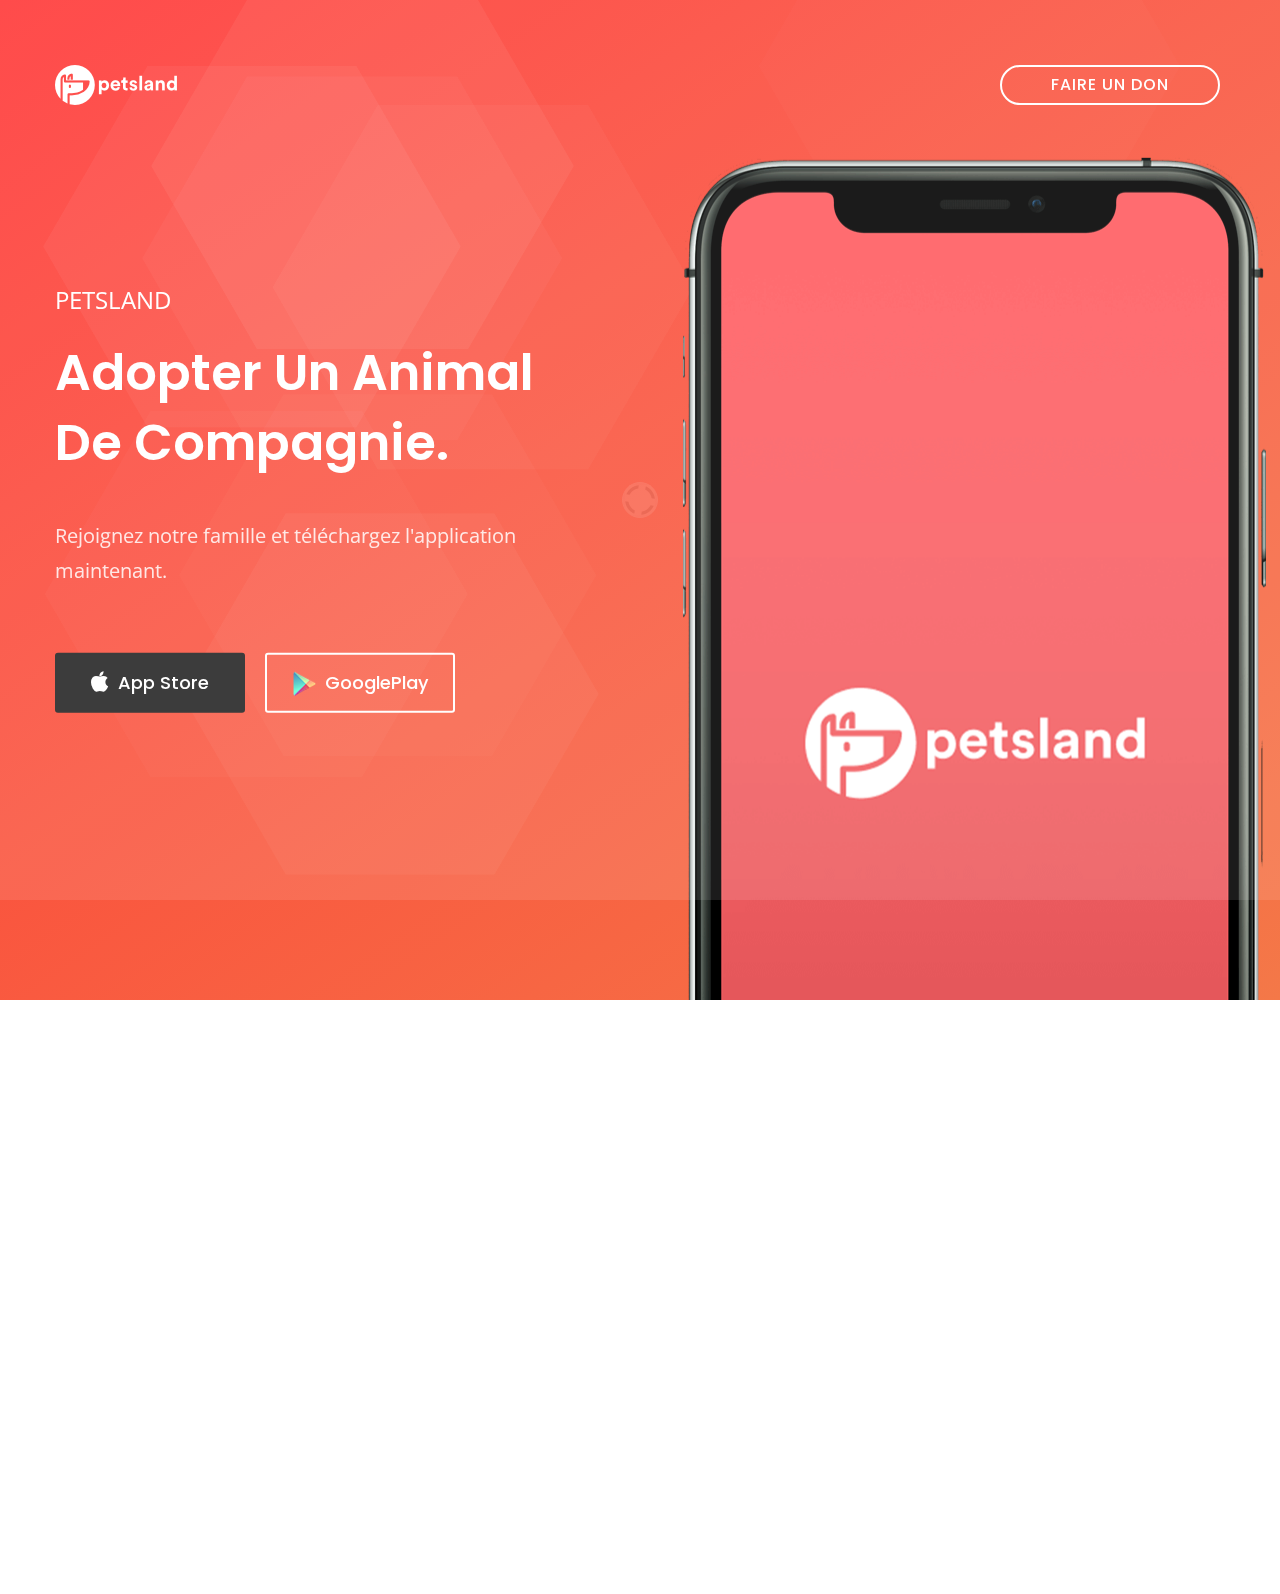
<file: index.html>
<!DOCTYPE html>
<html lang="en">
	<head>
		<meta charset="UTF-8">
		<!-- For IE -->
		<meta http-equiv="X-UA-Compatible" content="IE=edge">

		<!-- For Resposive Device -->
		<meta name="viewport" content="width=device-width, initial-scale=1.0">

		<title>Petsland - Adoption chien, Adoption chat et adoption tous animaux de compagnie</title>

		<!-- Favicon -->
		<link rel="icon" type="image/png" sizes="56x56" href="images/fav-icon/icon.png">


		<!-- Main style sheet -->
		<link rel="stylesheet" type="text/css" href="css/style.css">
		<!-- responsive style sheet -->
		<link rel="stylesheet" type="text/css" href="css/responsive.css">


		<!-- Fix Internet Explorer ______________________________________-->

		<!--[if lt IE 9]>
			<script src="http://html5shiv.googlecode.com/svn/trunk/html5.js"></script>
			<script src="vendor/html5shiv.js"></script>
			<script src="vendor/respond.js"></script>
		<![endif]-->

	</head>

	<body>
		<div class="main-page-wrapper home-page-two">

			<!-- ===================================================
				Loading Transition
			==================================================== -->
			<div id="loader-wrapper">
				<div id="loader"></div>
			</div>



			<div class="html-top-content">
				<!--
				=============================================
					Theme Header
				==============================================
				-->
				<header class="theme-main-header">
					<div class="container">
						<div class="menu-wrapper clearfix">
							<div class="logo float-left"><a href="index.html"><img src="images/logo/logo.png" alt="petsland"></a></div>
							<ul class="button-group float-right">
								<li><a href="https://www.buymeacoffee.com/petsland" class="tran3s login" target="_blank">faire un don</a></li>
							</ul>

						</div> <!-- /.menu-wrapper -->
					</div> <!-- /.container -->
				</header> <!-- /.theme-main-header -->


				<!--
				=====================================================
					Theme Main SLider
				=====================================================
				-->
				<div class="partical-bg-wrapper partical-gradient-two">
					<div class="count-particles">
	  					<span class="js-count-particles">--</span>
					</div>
					<div id="particles-js-two"></div>
					<div id="theme-main-banner" class="banner-two">
						<div data-src="images/home/slide-transparent.png">
							<div class="camera_caption">
								<div class="main-container">
									<div class="container">
										<h5 class="wow fadeInUp animated">Petsland</h5>
										<h1 class="wow fadeInUp animated">Adopter un animal<br>
                    de compagnie.</h1>
										<p class="wow fadeInUp animated">Rejoignez notre famille  et téléchargez l'application<br>maintenant.</p>
										<a href="#" class="tran3s wow fadeInLeft animated button-one" data-wow-delay="0.499s"><i class="fa fa-apple" aria-hidden="true"></i>App Store</a>
										<a href="#" class="tran3s wow fadeInRight animated button-two" data-wow-delay="0.499s"><img src="images/icon/2.png" alt="">GooglePlay</a>
										<div class="image-wrapper wow fadeInUp animated" data-wow-delay="0.75s">
											<img src="images/home/phone.png" alt="">
										</div>
									</div> <!-- /.container -->
								</div> <!-- /.main-container -->
							</div> <!-- /.camera_caption -->
						</div>
					</div> <!-- /#theme-main-banner -->
				</div> <!-- /.partical-bg-wrapper -->

			<!--
			=====================================================
				Footer
			=====================================================
			-->
			<footer>
				<div class="container">
					<div class="footer-data-wrapper">
						<form action="#" class="subscribe-form">
							<h2>Abonnez-vous à notre newsletter</h2>
							<div class="input-wrapper">
								<div class="row">
									<div class="col-md-5 col-md-6 col-xs-12">
										<input type="text" placeholder="Nom Complet*">
									</div>
									<div class="col-md-5 col-md-6 col-xs-12">
										<input type="email" placeholder="Adresse Email*">
									</div>
									<div class="col-md-2 col-xs-12">
										<div class="theme-button">
											<span></span>
											<input type="submit" value="S'INSCRIRE">
										</div>
									</div>
								</div>
							</div>
						</form>
						<div class="bottom-footer">
							<div class="row">
								<div class="col-lg-6 col-md-7 col-xs-12 text-right pull-right">
									<ul class="footer-menu">
										<li><a href="terms.html" class="tran3s">Termes de confidentialité</a></li>
									</ul>
									<ul class="social-icon">
										<li><a href="https://www.facebook.com/PetslandMaroc" class="tran3s"><i class="fa fa-facebook" aria-hidden="true"></i></a></li>
										<li><a href="https://twitter.com/Petsland5" class="tran3s"><i class="fa fa-twitter" aria-hidden="true"></i></a></li>
										<li><a href="https://www.instagram.com/petslandmaroc/" class="tran3s"><i class="fa fa-instagram" aria-hidden="true"></i></a></li>
									</ul>
								</div>
								<div class="col-lg-6 col-md-5 col-xs-12 footer-logo">
									<div class="logo"><a href="index.html"><img src="images/logo/logo.png" alt="Logo"></a></div>
									<p>Tous droits réservés 2020 &copy; <strong>petsland.</strong></p>
								</div>
							</div> <!-- /.row -->
						</div> <!-- /.bottom-footer -->
					</div>
				</div> <!-- /.container -->
			</footer>


		<!-- Js File_________________________________ -->

		<!-- j Query -->
		<script type="text/javascript" src="vendor/jquery.2.2.3.min.js"></script>

		<!-- Bootstrap JS -->
		<script type="text/javascript" src="vendor/bootstrap/bootstrap.min.js"></script>

		<!-- Vendor js _________ -->
		<!-- Camera Slider -->
		<script type='text/javascript' src='vendor/Camera-master/scripts/jquery.mobile.customized.min.js'></script>
	    <script type='text/javascript' src='vendor/Camera-master/scripts/jquery.easing.1.3.js'></script>
	    <script type='text/javascript' src='vendor/Camera-master/scripts/camera.min.js'></script>
	    <!-- WOW js -->
		<script type="text/javascript" src="vendor/WOW-master/dist/wow.min.js"></script>
		<!-- Tilt js -->
		<script type="text/javascript" src="vendor/tilt.js/src/tilt.jquery.js"></script>
		<!-- Fancybox -->
		<script type="text/javascript" src="vendor/fancybox/dist/jquery.fancybox.min.js"></script>
		<!-- Validation -->
		<script type="text/javascript" src="vendor/contact-form/validate.js"></script>
		<script type="text/javascript" src="vendor/contact-form/jquery.form.js"></script>
		<!-- partical Js -->
		<script type="text/javascript" src="vendor/particles.js-master/particles.js"></script>
		<script type="text/javascript" src="vendor/particles.js-master/demo/js/lib/stats.js"></script>
		<script type="text/javascript" src="vendor/particles.js-master/demo/js/app.js"></script>

		<!-- owl.carousel -->
		<script type="text/javascript" src="vendor/owl-carousel/owl.carousel.min.js"></script>

		<!-- Theme js -->
		<script type="text/javascript" src="js/theme.js"></script>

		</div> <!-- /.main-page-wrapper -->
	</body>
</html>
</file>
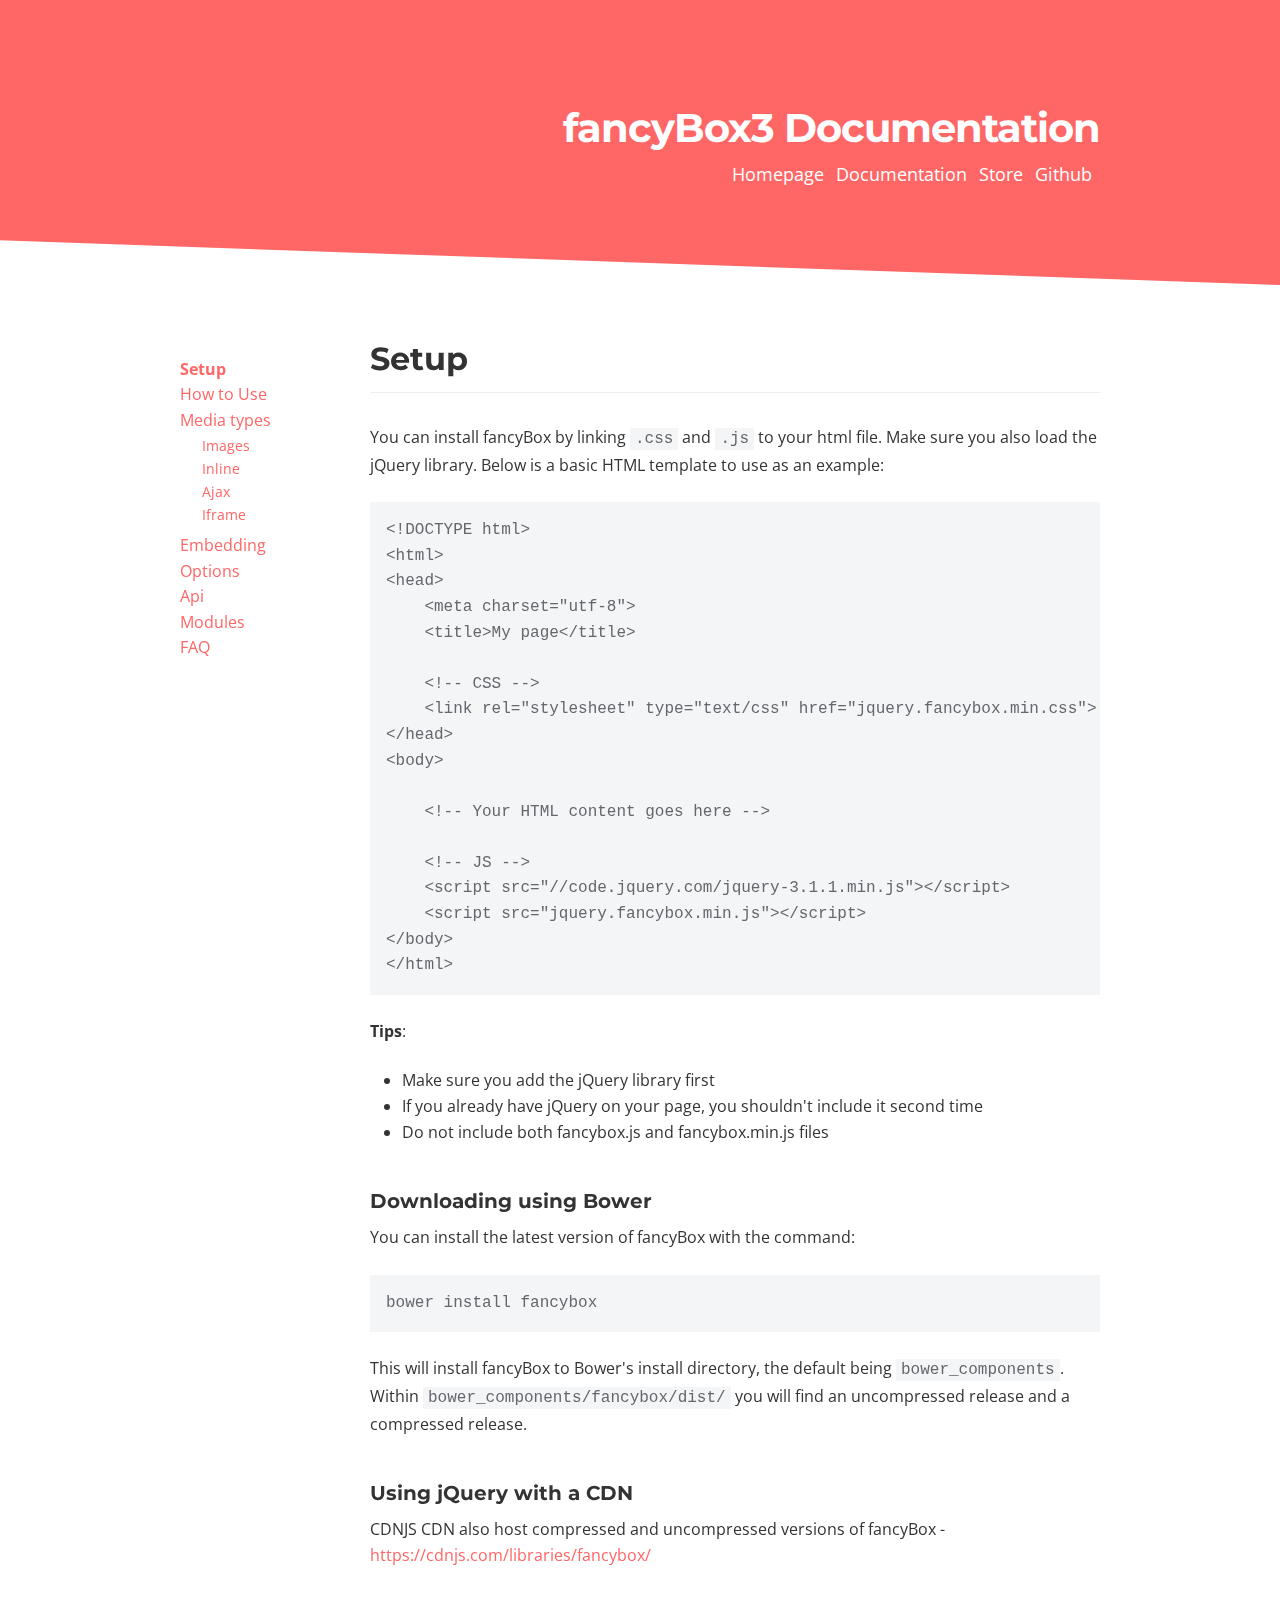
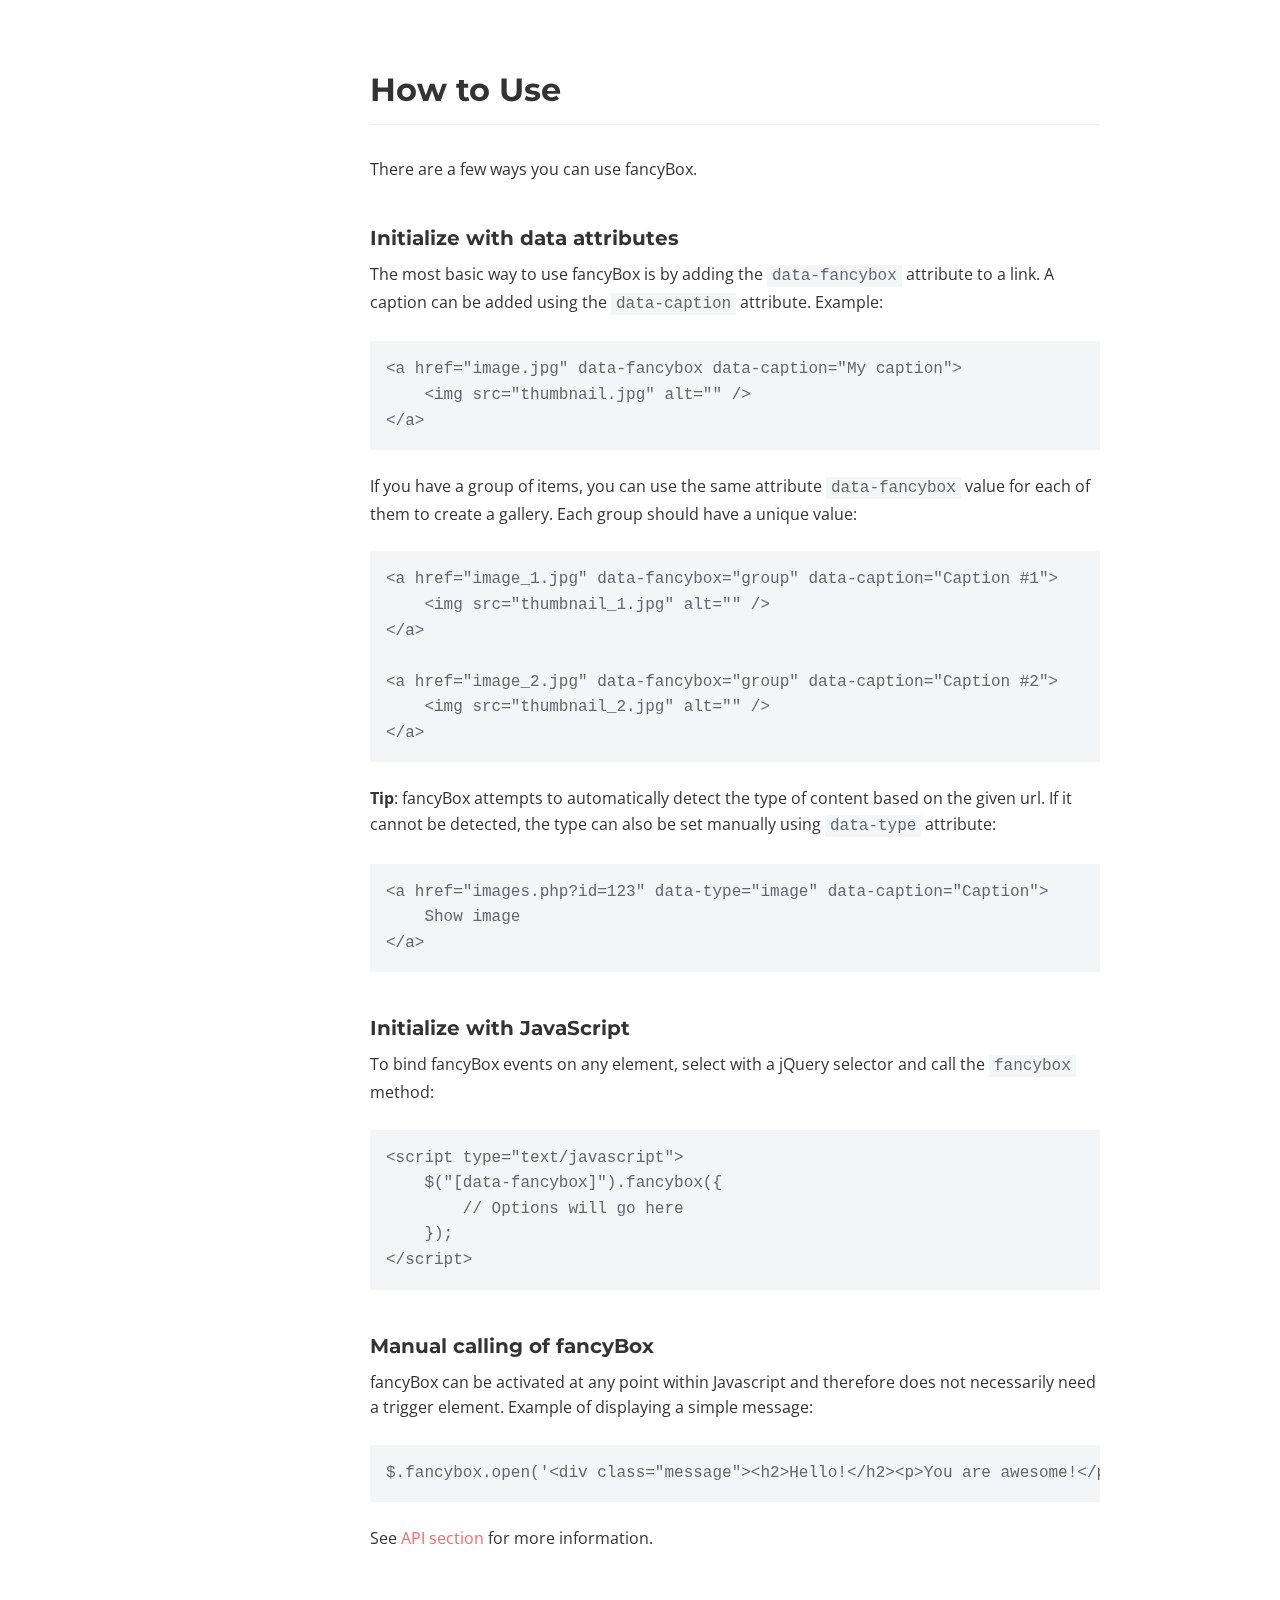
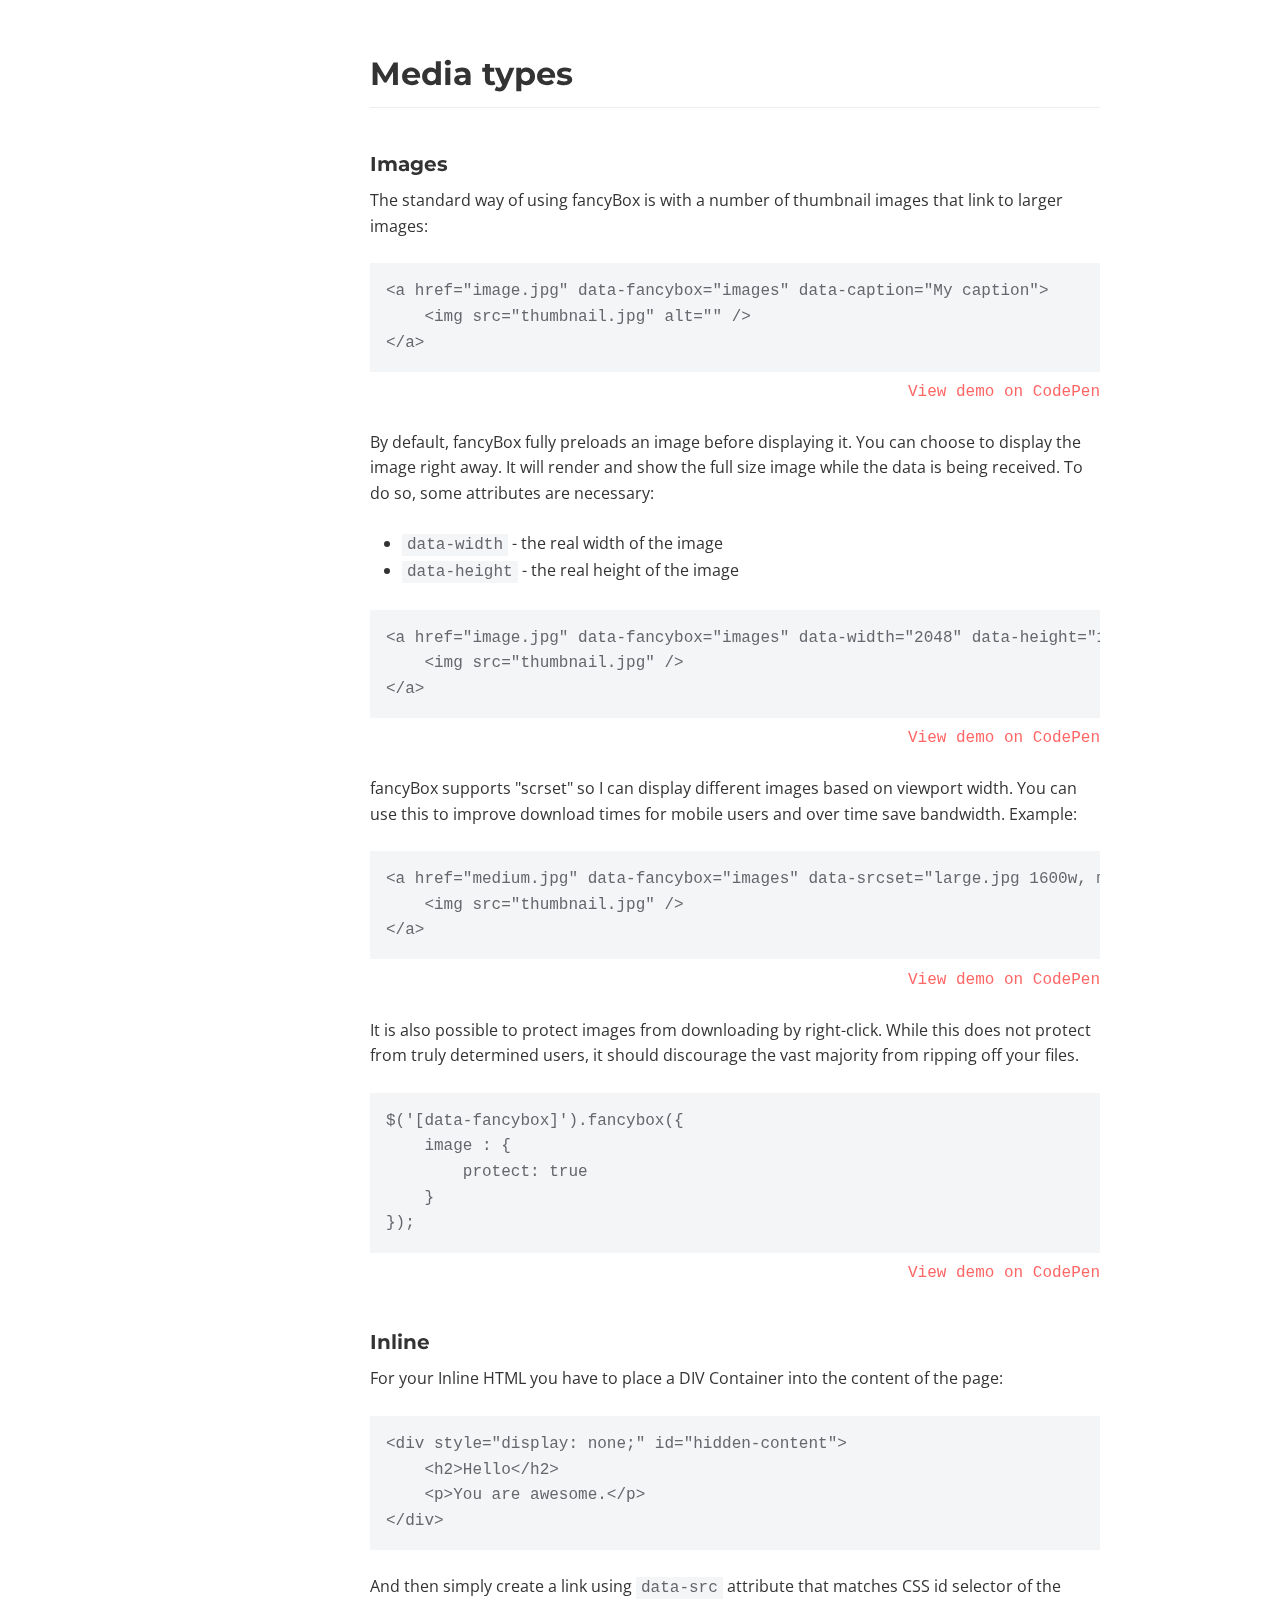
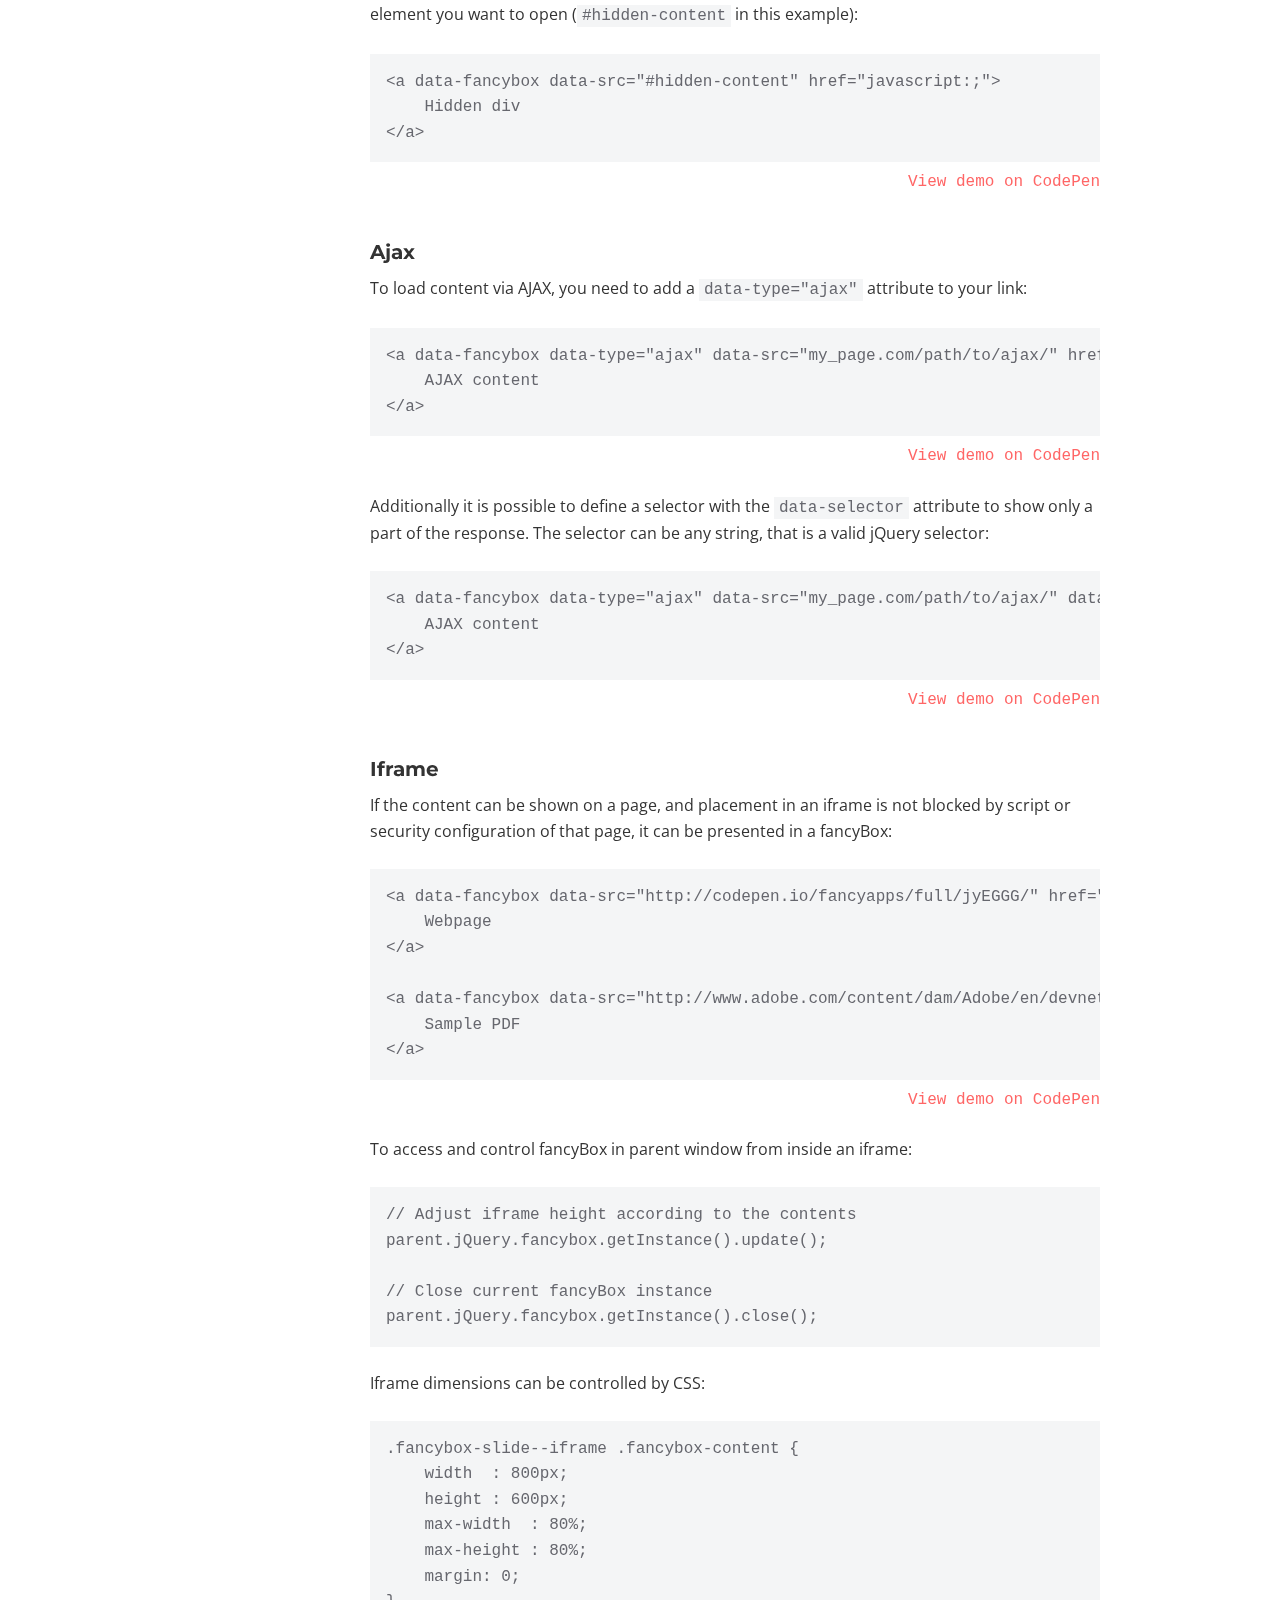
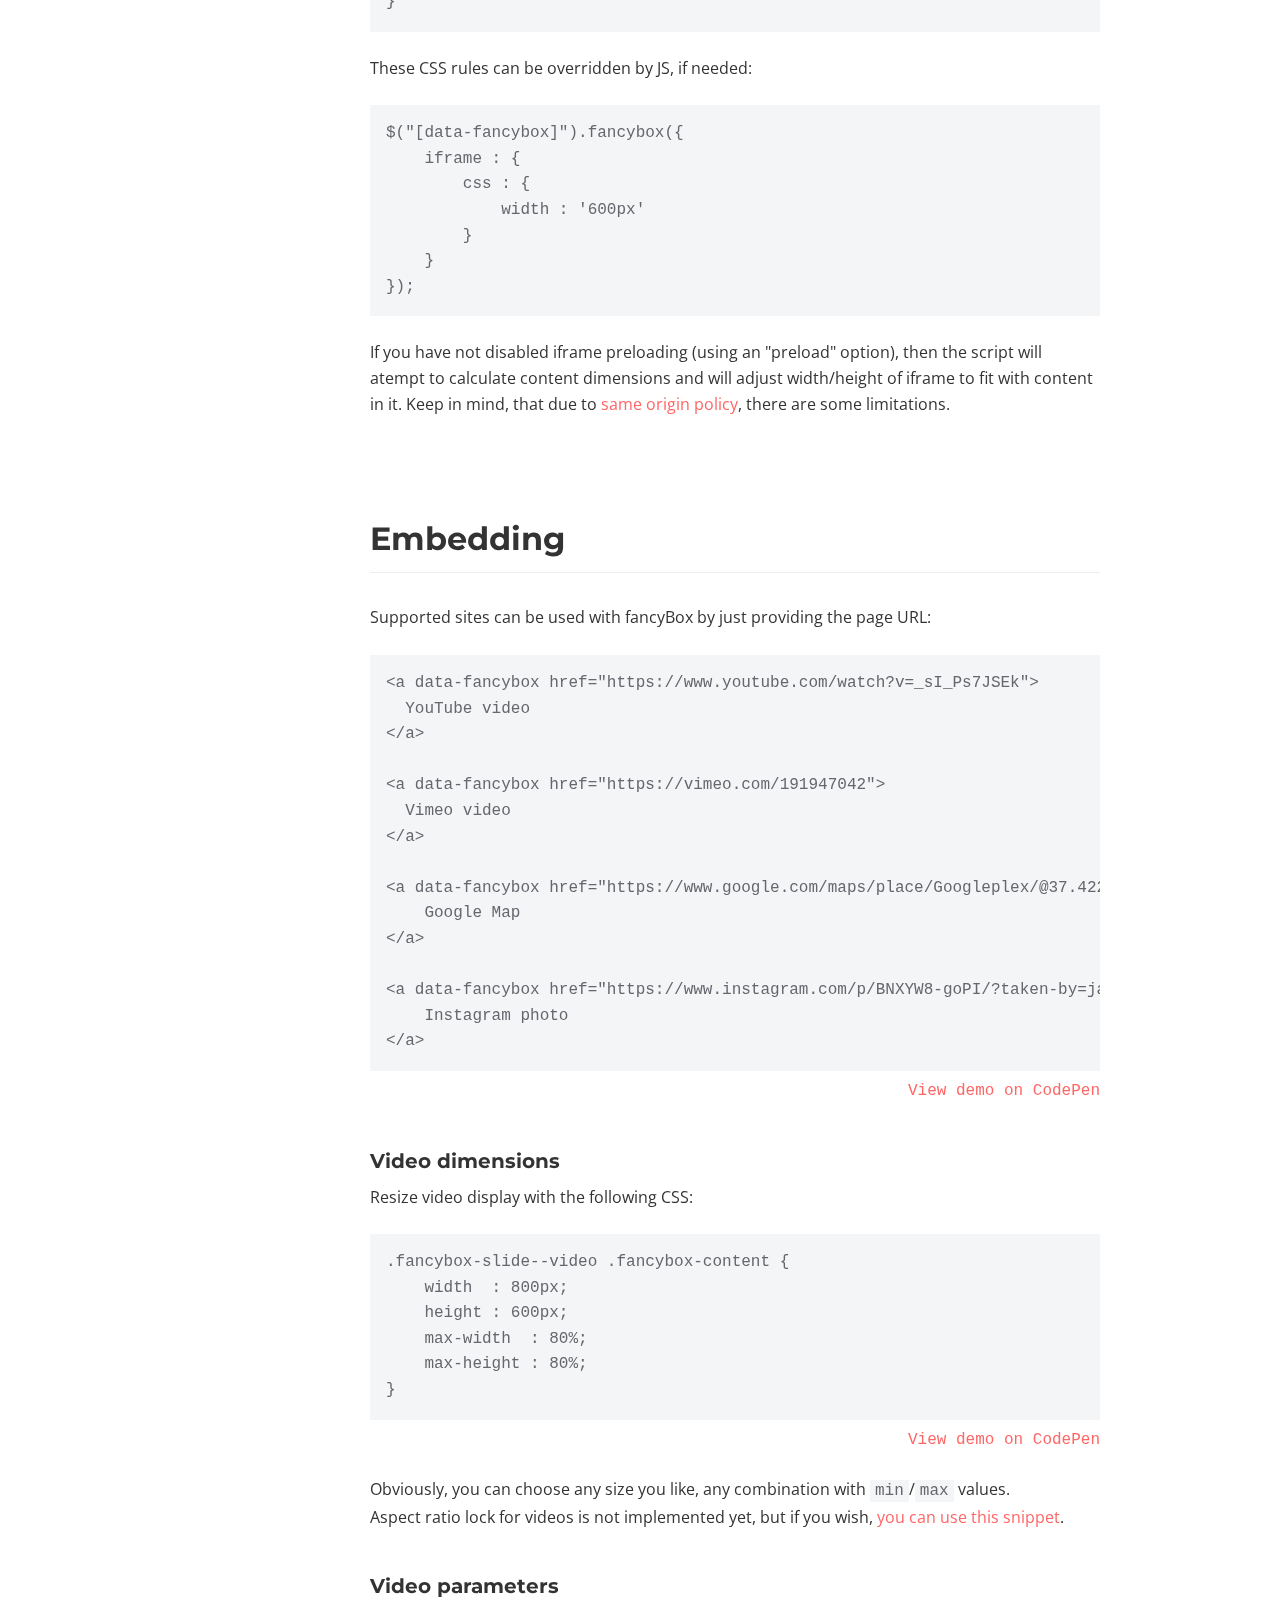
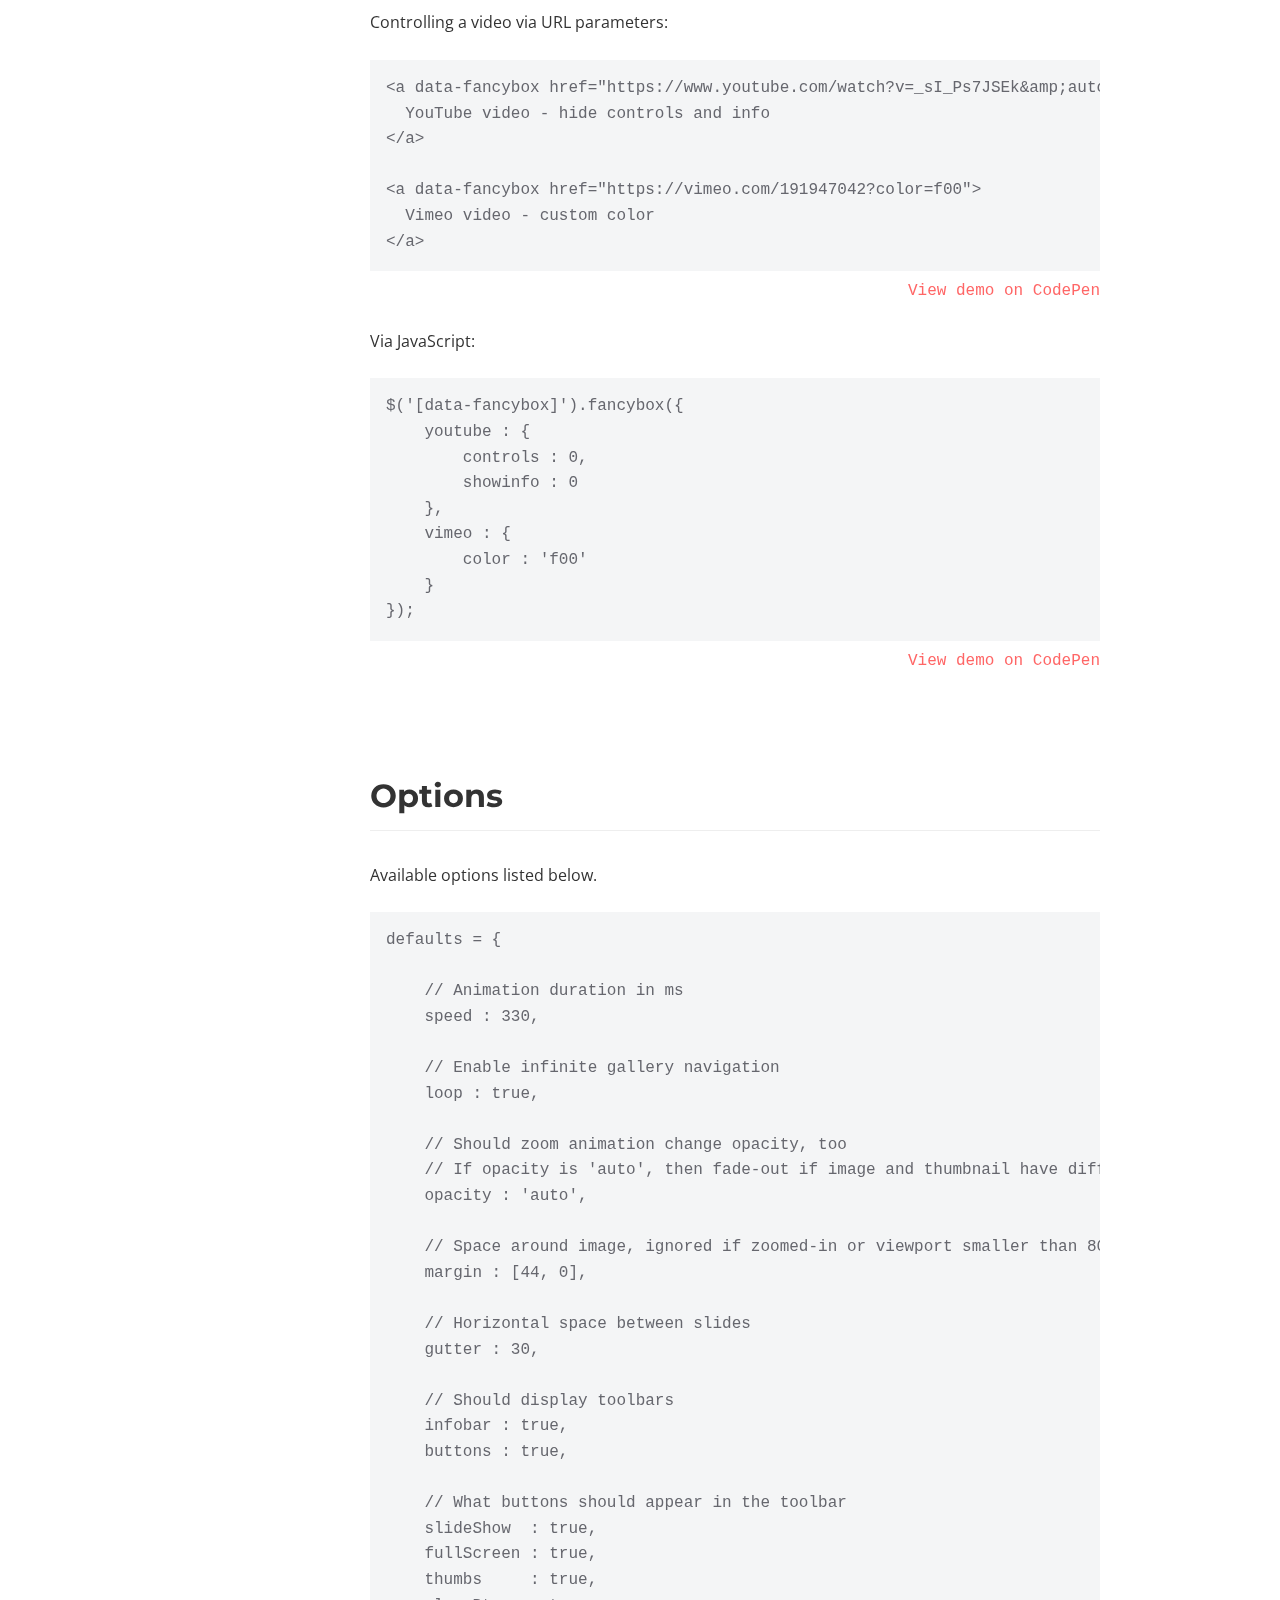
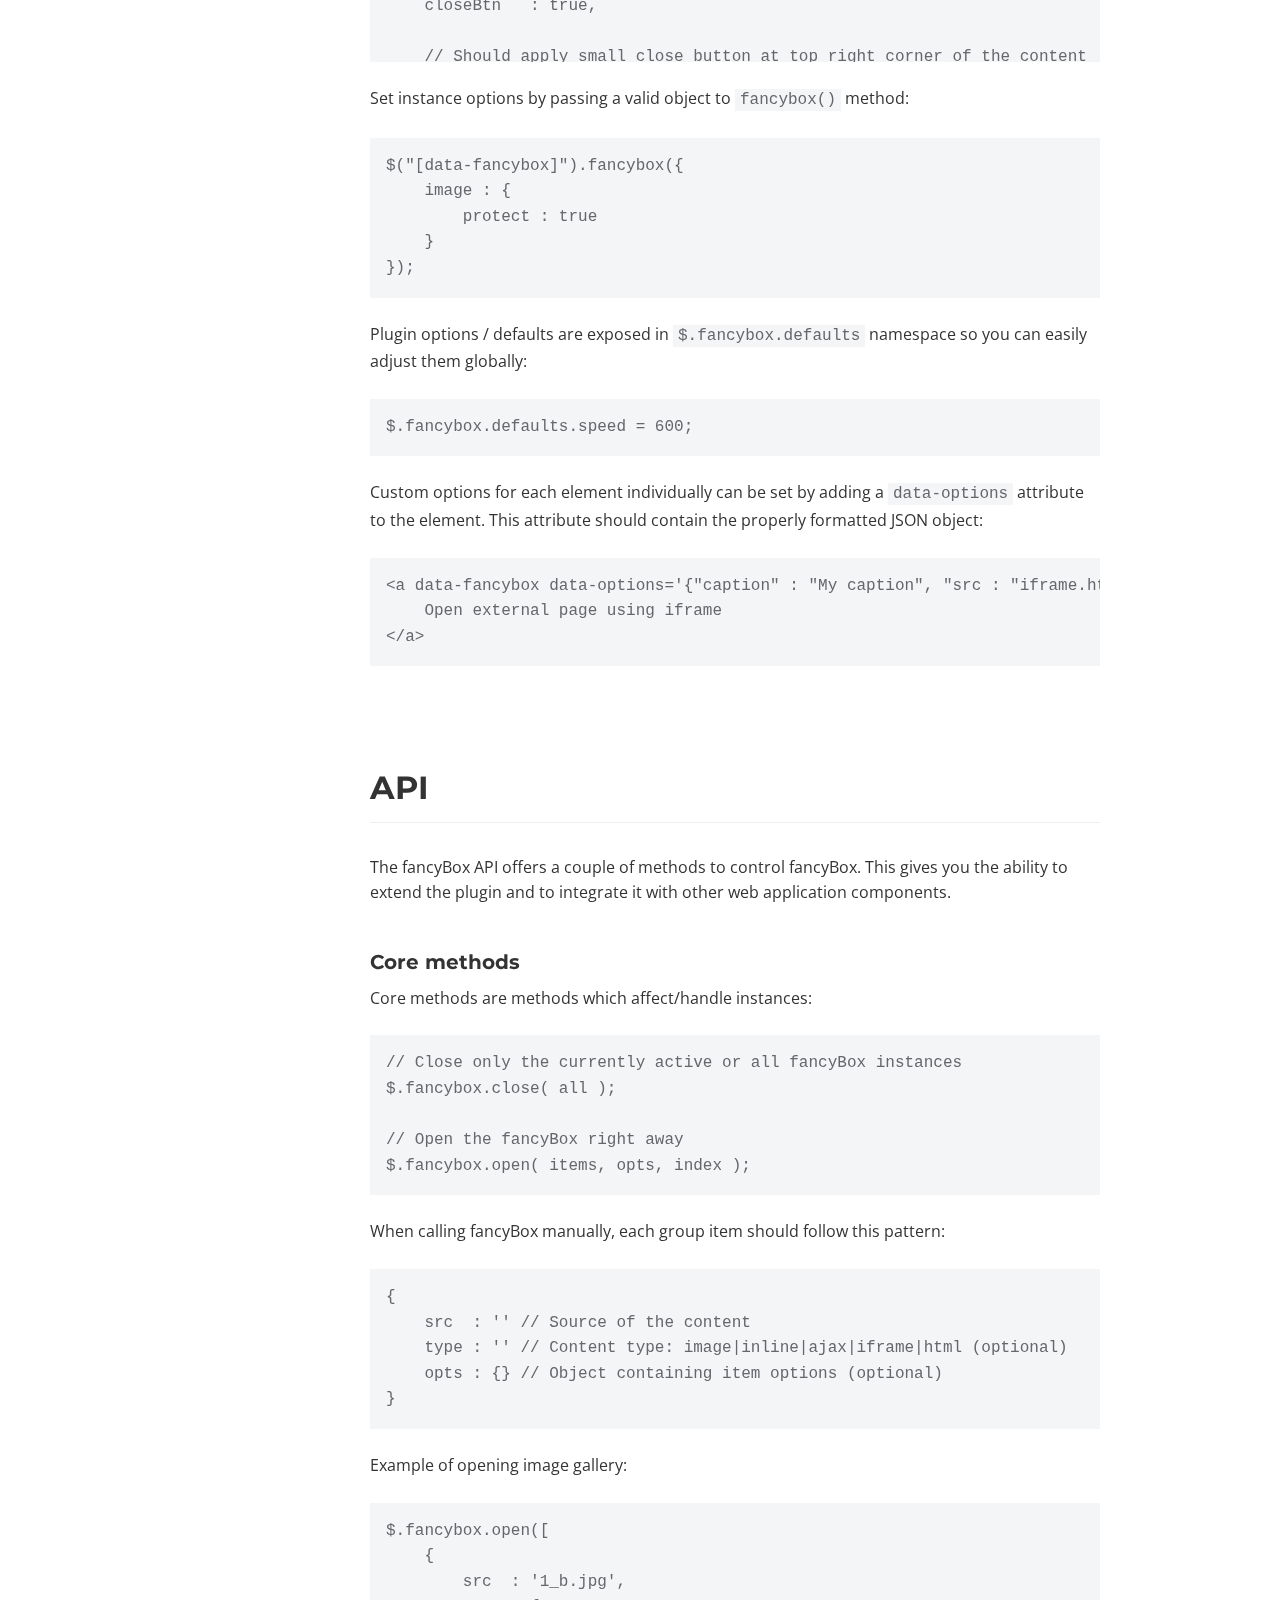
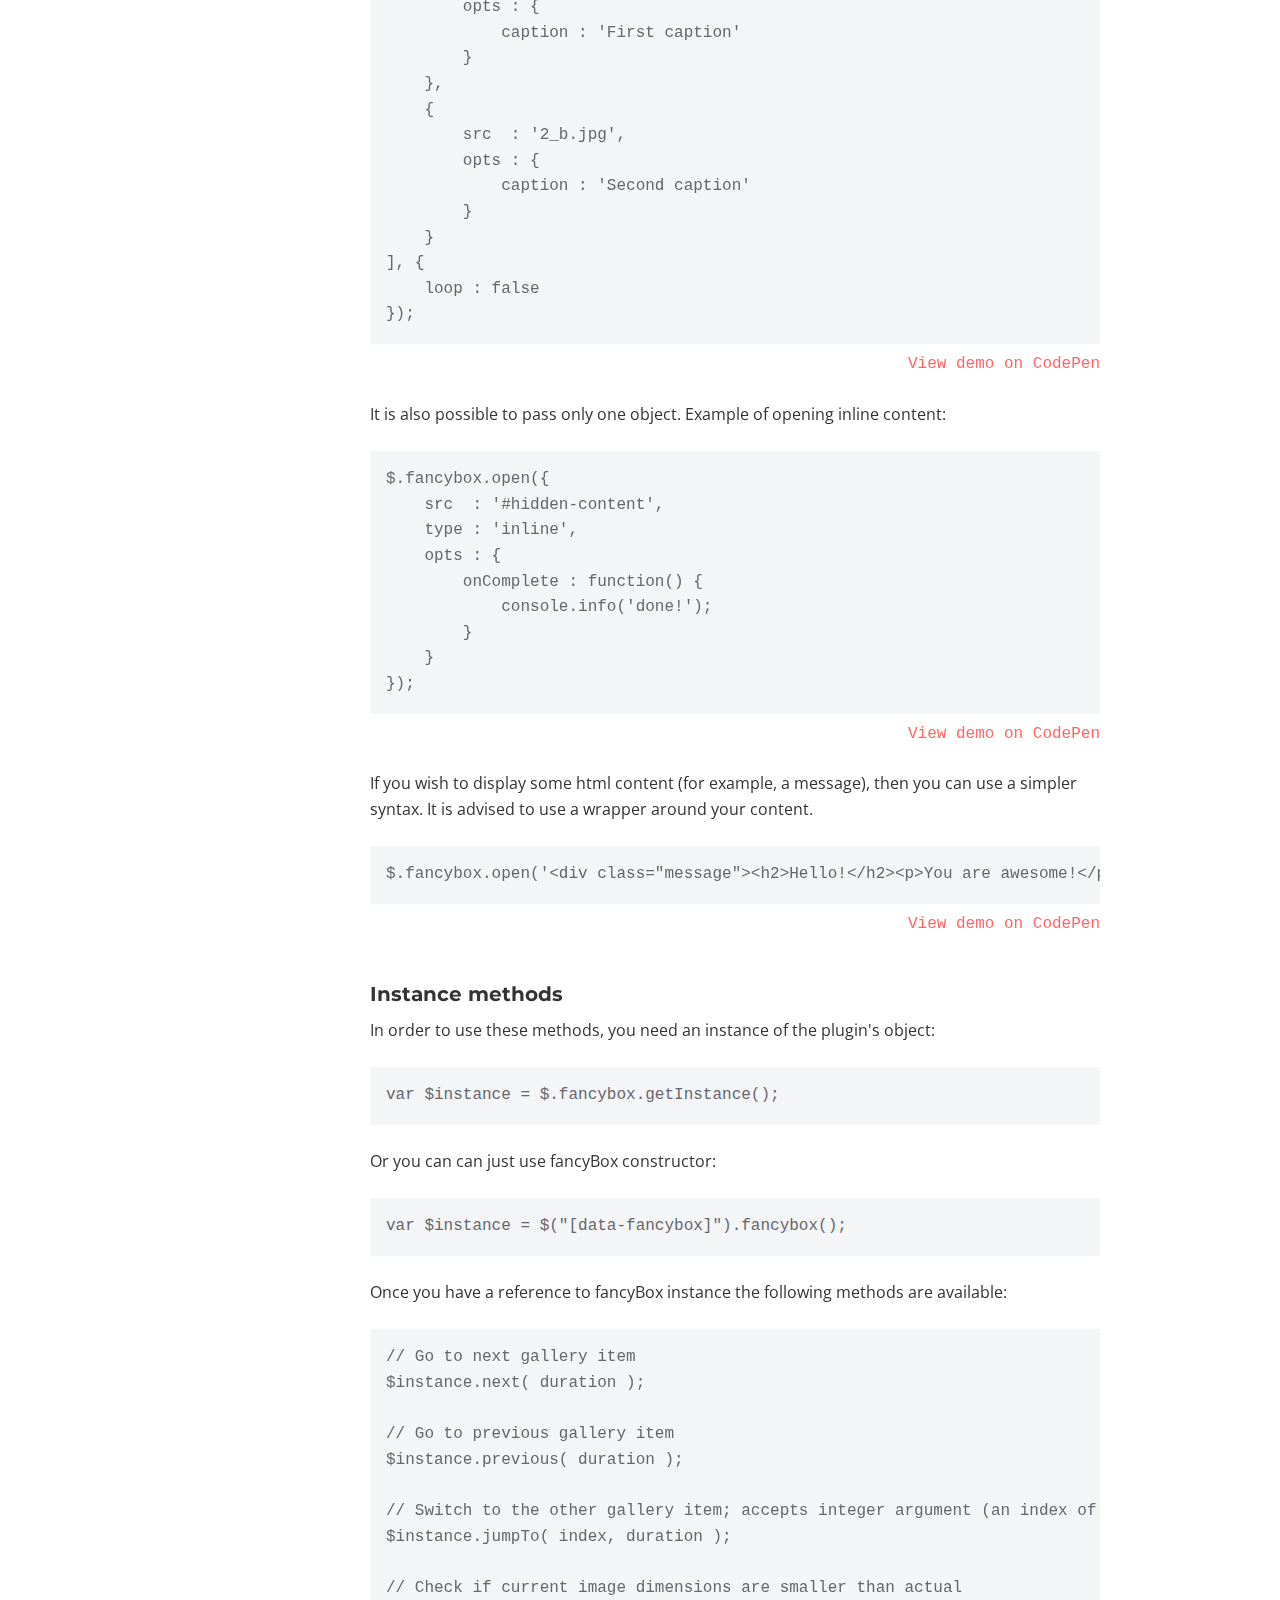
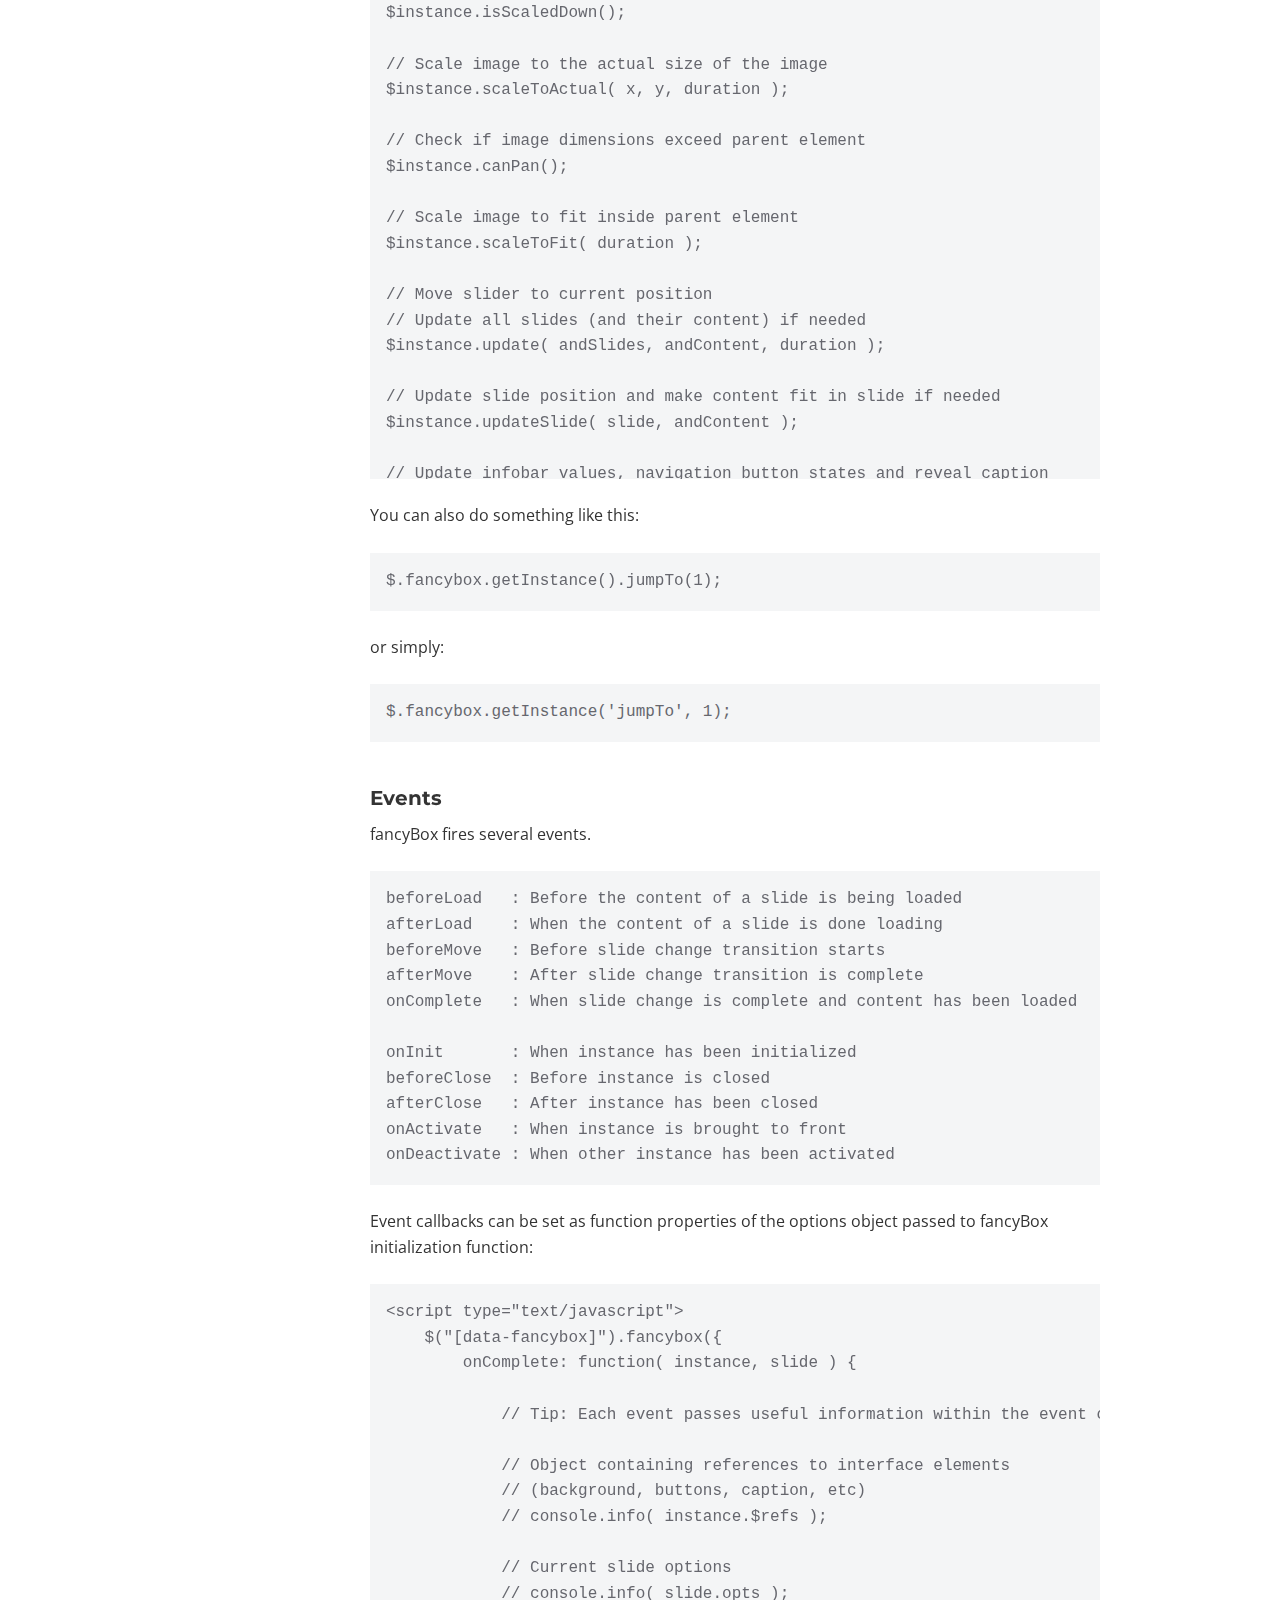
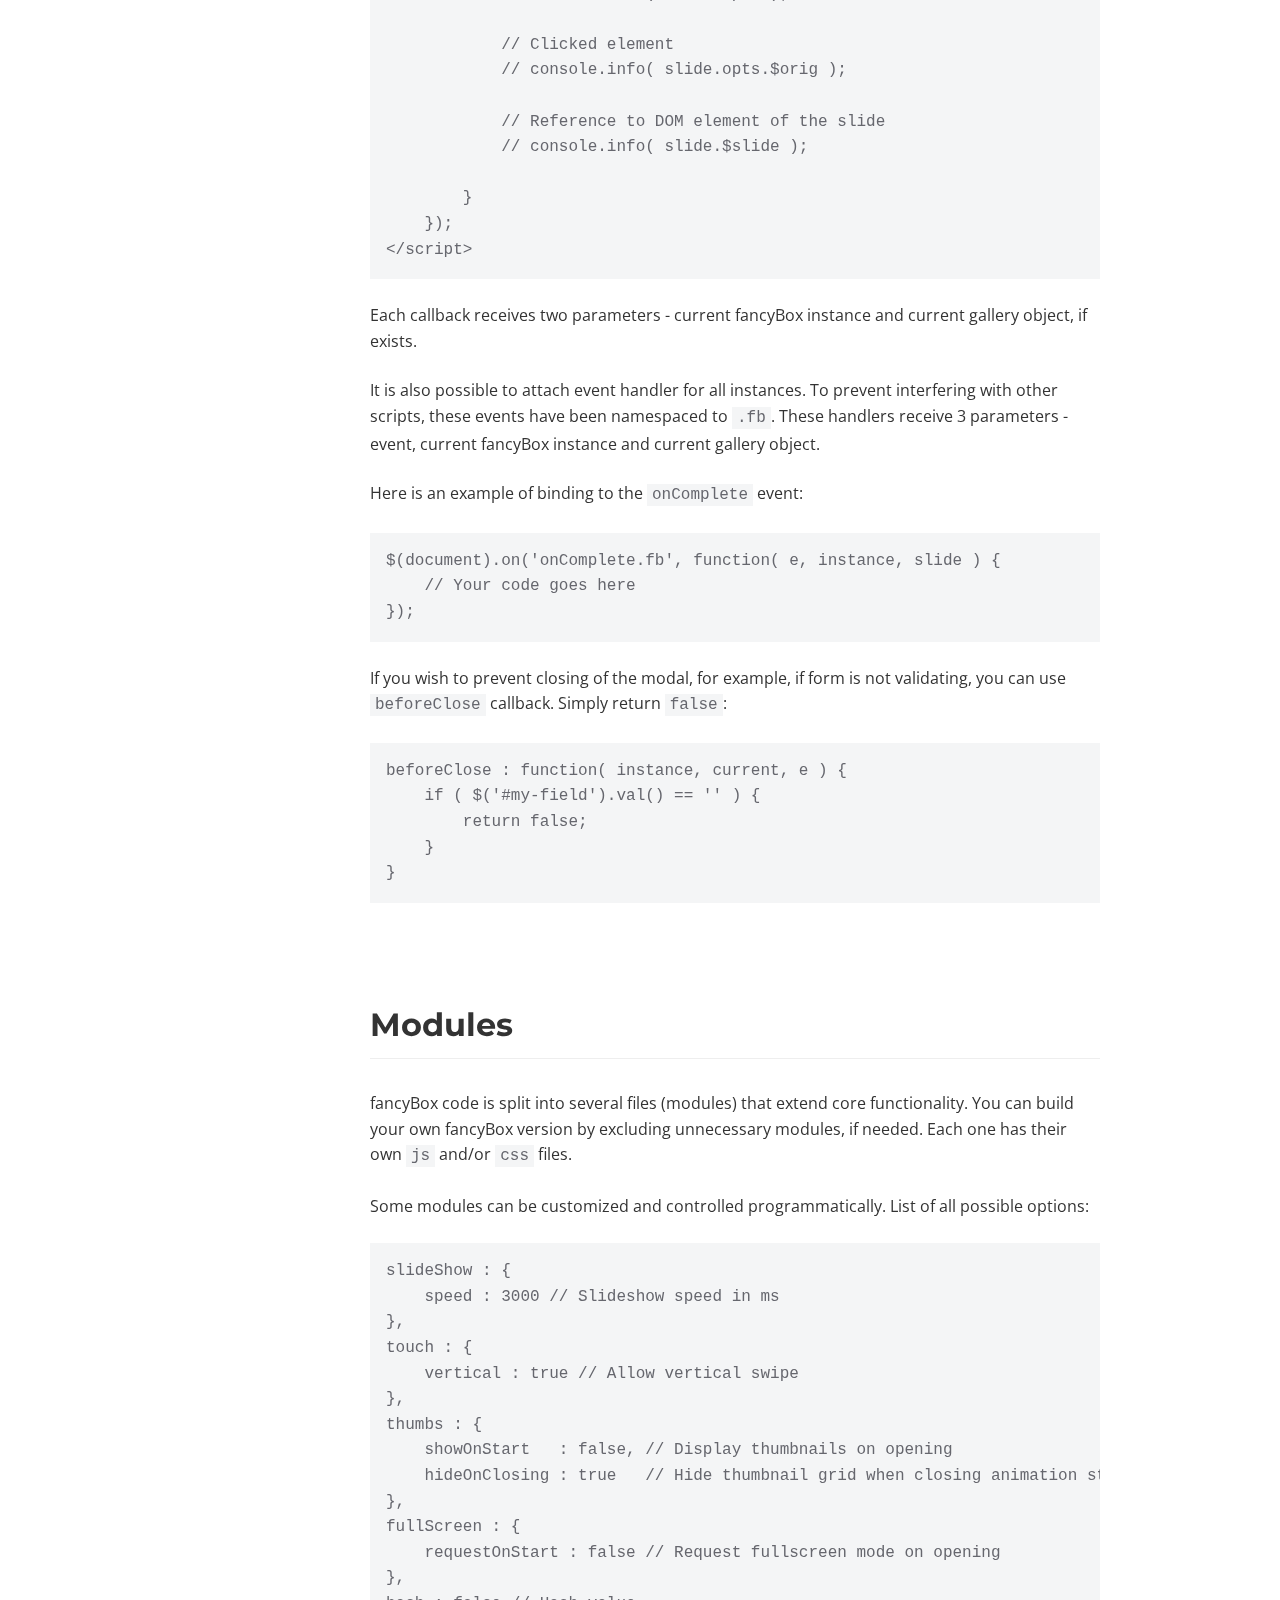
<file: vendor/fancybox/docs/index.html>
<!doctype html>
<html>
<head>
	<title>fancyBox - touch enabled, responsive and fully customizable lightbox script</title>

	<meta name="viewport" content="user-scalable=no, width=device-width, initial-scale=1.0, maximum-scale=1.0">
	<meta content="text/html;charset=utf-8" http-equiv="Content-Type">

	<link href="https://fonts.googleapis.com/css?family=Montserrat:400,700|Open+Sans:400,700" rel="stylesheet" />

	<script src="//code.jquery.com/jquery-3.1.1.min.js"></script>

	<style>
		/* Reset */

		html, body, div, span, applet, object, iframe, h1, h2, h3, h4, h5, h6, p, blockquote, pre, a, abbr, acronym, address, big, cite, code, del, dfn, em, img, ins, kbd, q, s, samp, small, strike, strong, sub, sup, tt, var, b, u, i, center, dl, dt, dd, ol, ul, li, fieldset, form, label, legend, table, caption, tbody, tfoot, thead, tr, th, td, article, aside, canvas, details, embed, figure, figcaption, footer, header, hgroup, menu, nav, output, ruby, section, summary, time, mark, audio, video {
			margin: 0;
			padding: 0;
			border: 0;
			font-size: 100%;
			font: inherit;
			vertical-align: baseline;
		}

		html {
		 	box-sizing: border-box;
		}

		*, *:before, *:after {
		 	box-sizing: inherit;
		}

		article, aside, details, figcaption, figure, footer, header, hgroup, menu, nav, section {
			display: block;
		}

		table {
			border-collapse: collapse;
			border-spacing: 0;
		}

		/* Common styling */

		body {
			-webkit-text-size-adjust: none;
			font-family: 'Open Sans', 'Helvetica Neue', Helvetica, Arial, sans-serif;
			font-size: 16px;
			line-height: 1.6;
			color: #333;
		}

		h1, h2, h3 {
			font-family: 'Montserrat', 'Helvetica Neue', Helvetica, Arial, sans-serif;
			font-weight: 700;
			color: #333;
		}

		a {
			color: #FF6666;
			text-decoration: none;
		}

		a:hover {
			text-decoration: underline;
		}

		a.active {
			font-weight: bold;
		}

		h1, h2, h3 {
		    font-family: 'Montserrat', sans-serif;
		    font-weight: 700;
		    color: #333;
		}

		h1 {
			font-size: 2.5em;
			font-weight: bold;
			letter-spacing: -1px;
		}

		h1 a:hover {
			text-decoration: none;
		}

		h2 {
			margin: 3em 0 1em 0;
			padding-bottom: 0.25em;
			font-size: 2em;
			border-bottom: 1px solid #eee;
		}

		h2:first-of-type {
			margin-top: 0;
		}

		h3 {
			margin-top: 2em;
			font-size: 1.25em;
		}

		b {
			font-weight: 700;
		}

		p {
			margin: 0.5em 0 1.5em 0;
		}

		p:last-child {
			margin-bottom: 0;
		}

		ul {
		    padding-left: 2em;
		    margin: 0.5em 0 1.5em 0;
		}

		pre, code, .demo {
			font-family: Consolas,"Liberation Mono",Courier,monospace;
		}

		pre, code {
			background: #F4F5F6;
			color: #66676E;
		}

		pre {
			padding: 1em;
			margin-bottom: 1.5em;
			overflow: auto;
			max-height: calc(100vh - 150px);
			-moz-tab-size: 4;
			tab-size: 4;
		}

		code {
			padding: 2px 5px;
		}

		pre code {
			padding: 0;
		}

		.demo {
			margin-top: -1em;
			text-align: right;
		}


		/* Layout */

		header {
			position: relative;
			padding: 6em 0 6em 0;
			margin-bottom: 3em;
			background: #FF6666;
			color: #fff;
			text-align: right;
		}

		header:before {
			content: '';
			position: absolute;
			left: 0;
			right: 0;
			top: 100%;
			height: 500px;
			background: #fff;
			-webkit-transform-origin: right;
			    -ms-transform-origin: right;
			       transform-origin: right;
			-webkit-transform: skewY(2deg);
			    -ms-transform: skewY(2deg);
			        transform: skewY(2deg);
		}

		.content {
			position: relative;
			max-width: 1020px;
			margin: 0 auto;
			padding: 0 50px;
		}

		section .content {
			padding-left: 240px;
		}

		footer .content {
			padding: 6em 50px 3em 240px;
		}

		aside {
			position: absolute;
			top: 0;
			left : 50px;
			width: 200px;
		}

		/* Header */

		header h1, header h1 a {
			color: #fff;
		}

		header ul {
			margin: 0;
			padding: 0;
			list-style: none;
		}

		header ul li {
			display: inline-block;
			margin-right: 0.5em;
		}

		header ul li a {
			font-size: 1.125em;
			color: #fff;
		}

		/* Sidebar */

		aside ul {
			position: relative;;
			top: 0;
			list-style: none;
			padding: 1.5em 0;
			margin: 0;
		}

		aside ul ul {
			padding: 0 0 0.5em 1.5em;
			font-size: 90%;
		}

		@media all and (max-width: 800px) {

			aside {
				position: relative;
				left: 0;
			}

			.content {
				padding: 0 25px;
			}

			section .content,
			footer .content {
				padding-left: 25px;
			}

		}

	</style>
</head>
<body>

	<header>
		<div class="content">
			<h1><a href="http://fancyapps.com/fancybox/3/">fancyBox3</a> Documentation</h1>

			<ul>
				<li><a href="http://fancyapps.com/fancybox/3/">Homepage</a></li>
				<li><a href="http://fancyapps.com/fancybox/3/docs/">Documentation</a></li>
				<li><a href="http://fancyapps.com/store/">Store</a></li>
				<li><a href="https://github.com/fancyapps/fancybox">Github</a></li>
			</ul>
		</div>
	</header>

	<section>
		<div class="content">

			<aside>
				<ul class="sticky">
					<li><a href="#setup">Setup</a></li>
					<li><a href="#usage">How to Use</a></li>
					<li>
						<a href="#media_types">Media types</a>

						<ul>
							<li><a href="#images">Images</a></li>
							<li><a href="#inline">Inline</a></li>
							<li><a href="#ajax">Ajax</a></li>
							<li><a href="#iframe">Iframe</a></li>
						</ul>
					</li>
					<li><a href="#embedding">Embedding</a></li>
					<li><a href="#options">Options</a></li>
					<li><a href="#api">Api</a></li>
					<li><a href="#modules">Modules</a></li>
					<li><a href="#faq">FAQ</a></li>
				</ul>
			</aside>

<!--

	Setup
	=====

-->
			<h2 id="setup">Setup</h2>

			<p>
				You can install fancyBox by linking <code>.css</code> and <code>.js</code> to your html file.

				Make sure you also load the jQuery library.
				Below is a basic HTML template to use as an example:
			</p>

			<pre>&lt;!DOCTYPE html&gt;
&lt;html&gt;
&lt;head&gt;
	&lt;meta charset=&quot;utf-8&quot;&gt;
	&lt;title&gt;My page&lt;/title&gt;

	&lt;!-- CSS --&gt;
	&lt;link rel=&quot;stylesheet&quot; type=&quot;text/css&quot; href=&quot;jquery.fancybox.min.css&quot;&gt;
&lt;/head&gt;
&lt;body&gt;

	&lt;!-- Your HTML content goes here --&gt;

	&lt;!-- JS --&gt;
	&lt;script src=&quot;//code.jquery.com/jquery-3.1.1.min.js&quot;&gt;&lt;/script&gt;
	&lt;script src=&quot;jquery.fancybox.min.js&quot;&gt;&lt;/script&gt;
&lt;/body&gt;
&lt;/html&gt;
</pre>

			<p><b>Tips</b>:</p>

			<ul>
				<li>Make sure you add the jQuery library first</li>
				<li>If you already have jQuery on your page, you shouldn't include it second time</li>
				<li>Do not include both fancybox.js and fancybox.min.js files</li>
			</ul>

			<h3>Downloading using Bower</h3>

			<p>
				You can install the latest version of fancyBox with the command:
			</p>


			<pre><code>bower install fancybox</code></pre>

			<p>
				This will install fancyBox to Bower's install directory, the default being <code>bower_components</code>. <br />
				Within <code>bower_components/fancybox/dist/</code> you will find an uncompressed release and a compressed release.
			</p>

			<h3>Using jQuery with a CDN</h3>
			
			<p>
				CDNJS CDN also host compressed and uncompressed versions of fancyBox - <br />
				<a href="https://cdnjs.com/libraries/fancybox/" target="_blank">https://cdnjs.com/libraries/fancybox/</a>

			</p>
<!--

	How To Use
	==========

-->
			<h2 id="usage">How to Use</h2>

			<p>
				There are a few ways you can use fancyBox.
			</p>


			<h3>Initialize with data attributes</h3>

			<p>
				The most basic way to use fancyBox is by adding the <code>data-fancybox</code> attribute to a link.
				A caption can be added using the <code>data-caption</code> attribute. Example:
			</p>

			<pre>&lt;a href="image.jpg" data-fancybox data-caption="My caption"&gt;
	&lt;img src="thumbnail.jpg" alt="" /&gt;
&lt;/a&gt;</pre>

			<p>
				If you have a group of items, you can use the same attribute <code>data-fancybox</code> value for each of them to create a gallery.
				Each group should have a unique value:
			</p>

			<pre>&lt;a href="image_1.jpg" data-fancybox="group" data-caption="Caption #1"&gt;
	&lt;img src="thumbnail_1.jpg" alt="" /&gt;
&lt;/a&gt;

&lt;a href="image_2.jpg" data-fancybox="group" data-caption="Caption #2"&gt;
	&lt;img src="thumbnail_2.jpg" alt="" /&gt;
&lt;/a&gt;
</pre>

			<p>
				<b>Tip</b>:

				fancyBox attempts to automatically detect the type of content based on the given url.

				If it cannot be detected, the type can also be set manually using <code>data-type</code> attribute:

				<pre>&lt;a href="images.php?id=123" data-type="image" data-caption="Caption"&gt;
	Show image
&lt;/a&gt;</pre>
			</p>



			<h3>Initialize with JavaScript</h3>

			<p>
				To bind fancyBox events on any element, select with a jQuery selector and call the <code>fancybox</code> method:
			</p>

			<pre><code>&lt;script type=&quot;text/javascript&quot;&gt;
	$(&quot;[data-fancybox]&quot;).fancybox({
		// Options will go here
	});
&lt;/script&gt;</code></pre>


			<h3>Manual calling of fancyBox</h3>

			<p>
				fancyBox can be activated at any point within Javascript and therefore does not necessarily need a trigger element.

				Example of displaying a simple message:
			</p>

			<pre><code>$.fancybox.open('&lt;div class=&quot;message&quot;&gt;&lt;h2&gt;Hello!&lt;/h2&gt;&lt;p&gt;You are awesome!&lt;/p&gt;&lt;/div&gt;');</code></pre>

			<p>
				See <a href="#api">API section</a> for more information.
			</p>

<!--

	Examples
	=========

-->
			<h2 id="media_types">Media types</h2>


			<h3 id="images">Images</h3>

			<p>
				The standard way of using fancyBox is with a number of thumbnail images that link to larger images:
			</p>

			<pre><code>&lt;a href="image.jpg" data-fancybox="images" data-caption="My caption"&gt;
	&lt;img src="thumbnail.jpg" alt="" /&gt;
&lt;/a&gt;</code></pre>

			<p class="demo">
				<a href="http://codepen.io/fancyapps/pen/jyEGGG/?editors=1000" target="_blank">View demo on CodePen</a>
			</p>

			<p>
				By default, fancyBox fully preloads an image before displaying it.
				You can choose to display the image right away.
				It will render and show the full size image while the data is being received.
				To do so, some attributes are necessary:
			</p>

			<ul>
				<li><code>data-width</code>  - the real width of the image</li>
				<li><code>data-height</code> - the real height of the image</li>
			</ul>

			<pre><code>&lt;a href=&quot;image.jpg&quot; data-fancybox=&quot;images&quot; data-width=&quot;2048&quot; data-height=&quot;1365&quot;&gt;
    &lt;img src=&quot;thumbnail.jpg&quot; /&gt;
&lt;/a&gt;</code></pre>
			<p class="demo">
				<a href="http://codepen.io/fancyapps/pen/wgBrXd?editors=1000" target="_blank">View demo on CodePen</a>
			</p>

			<p>
				fancyBox supports "scrset" so I can display different images based on viewport width. You can use this to improve download times for mobile users and over time save bandwidth.
				Example:
			</p>

			<pre><code>&lt;a href=&quot;medium.jpg&quot; data-fancybox=&quot;images&quot; data-srcset=&quot;large.jpg 1600w, medium.jpg 1200w, small.jpg 640w&quot;&gt;
	&lt;img src=&quot;thumbnail.jpg&quot; /&gt;
&lt;/a&gt;</code></pre>
			<p class="demo">
				<a href="https://codepen.io/fancyapps/pen/bqbpbO?editors=1000" target="_blank">View demo on CodePen</a>
			</p>

			<p>
				It is also possible to protect images from downloading by right-click.
				While this does not protect from truly determined users, it should discourage the vast majority from ripping off your files.
			</p>

			<pre><code>$('[data-fancybox]').fancybox({
	image : {
		protect: true
	}
});</code></pre>
			<p class="demo">
				<a href="http://codepen.io/fancyapps/pen/RKKqLx?editors=1010" target="_blank">View demo on CodePen</a>
			</p>


			<h3 id="inline">Inline</h3>

			<p>
				For your Inline HTML you have to place a DIV Container into the content of the page:
			</p>

			<pre><code>&lt;div style=&quot;display: none;&quot; id=&quot;hidden-content&quot;&gt;
	&lt;h2&gt;Hello&lt;/h2&gt;
	&lt;p&gt;You are awesome.&lt;/p&gt;
&lt;/div&gt;</code></pre>

			<p>
				And then simply create a link using <code>data-src</code> attribute that matches CSS id selector of the element you want to open (<code>#hidden-content</code> in this example):
			</p>

			<pre><code>&lt;a data-fancybox data-src=&quot;#hidden-content&quot; href=&quot;javascript:;&quot;&gt;
	Hidden div
&lt;/a&gt;</code></pre>
			<p class="demo">
				<a href="http://codepen.io/fancyapps/pen/MJYOOd?editors=1000" target="_blank">View demo on CodePen</a>
			</p>

			<h3 id="ajax">Ajax</h3>

			<p>
				To load content via AJAX, you need to add a <code>data-type="ajax"</code> attribute to your link:
			</p>

			<pre><code>&lt;a data-fancybox data-type=&quot;ajax&quot; data-src=&quot;my_page.com/path/to/ajax/&quot; href=&quot;javascript:;&quot;&gt;
	AJAX content
&lt;/a&gt;</code></pre>
			<p class="demo">
				<a href="http://codepen.io/fancyapps/pen/JEoOvK?editors=1100" target="_blank">View demo on CodePen</a>
			</p>

			<p>
				Additionally it is possible to define a selector with the <code>data-selector</code> attribute to show only a part of the response. The selector can be any string, that is a valid jQuery selector:
			</p>

			<pre><code>&lt;a data-fancybox data-type=&quot;ajax&quot; data-src=&quot;my_page.com/path/to/ajax/&quot; data-selector=&quot;#two&quot; href=&quot;javascript:;&quot;&gt;
	AJAX content
&lt;/a&gt;
</code></pre>
			<p class="demo">
				<a href="http://codepen.io/fancyapps/pen/MJwWKz?editors=1100" target="_blank">View demo on CodePen</a>
			</p>

			<h3 id="iframe">Iframe</h3>

			<p>
				If the content can be shown on a page, and placement in an iframe is not blocked by script or security configuration of that page,
				it can be presented in a fancyBox:
			</p>

			<pre><code>&lt;a data-fancybox data-src=&quot;http://codepen.io/fancyapps/full/jyEGGG/&quot; href=&quot;javascript:;&quot;&gt;
	Webpage
&lt;/a&gt;

&lt;a data-fancybox data-src=&quot;http://www.adobe.com/content/dam/Adobe/en/devnet/acrobat/pdfs/pdf_open_parameters.pdf&quot; href=&quot;javascript:;&quot;&gt;
	Sample PDF
&lt;/a&gt;
</code></pre>
			<p class="demo">
				<a href="http://codepen.io/fancyapps/pen/BpymvO?editors=1000" target="_blank">View demo on CodePen</a>
			</p>


			<p>
				To access and control fancyBox in parent window from inside an iframe:
			</p>

			<pre><code>// Adjust iframe height according to the contents
parent.jQuery.fancybox.getInstance().update();

// Close current fancyBox instance
parent.jQuery.fancybox.getInstance().close();</code></pre>


			<p>
				Iframe dimensions can be controlled by CSS:
			</p>

			<pre><code>.fancybox-slide--iframe .fancybox-content {
	width  : 800px;
	height : 600px;
	max-width  : 80%;
	max-height : 80%;
	margin: 0;
}</code></pre>


			<p>
				These CSS rules can be overridden by JS, if needed:
			</p>

			<pre><code>$(&quot;[data-fancybox]&quot;).fancybox({
	iframe : {
		css : {
			width : '600px'
		}
	}
});</code></pre>


			<p>
				If you have not disabled iframe preloading (using an "preload" option), then the script will atempt to
				calculate content dimensions and will adjust width/height of iframe to fit with content in it.
				Keep in mind, that due to <a href="https://en.wikipedia.org/wiki/Same-origin_policy" target="_blank">same origin policy</a>,
				there are some limitations.
			</p>

<!--

	Embedding
	=======

-->
			<h2 id="embedding">Embedding</h2>

			<p>
				Supported sites can be used with fancyBox by just providing the page URL:
			</p>

			<pre><code>&lt;a data-fancybox href="https://www.youtube.com/watch?v=_sI_Ps7JSEk"&gt;
  YouTube video
&lt;/a&gt;

&lt;a data-fancybox href="https://vimeo.com/191947042"&gt;
  Vimeo video
&lt;/a&gt;

&lt;a data-fancybox href=&quot;https://www.google.com/maps/place/Googleplex/@37.4220041,-122.0833494,17z/data=!4m5!3m4!1s0x0:0x6c296c66619367e0!8m2!3d37.4219998!4d-122.0840572&quot;&gt;
	Google Map
&lt;/a&gt;

&lt;a data-fancybox href=&quot;https://www.instagram.com/p/BNXYW8-goPI/?taken-by=jamesrelfdyer&quot; data-caption=&quot;&lt;span title=&amp;quot;Edited&amp;quot;&gt;balloon rides at dawn ✨🎈&lt;br&gt;was such a magical experience floating over napa valley as the golden light hit the hills.&lt;br&gt;&lt;a href=&amp;quot;https://www.instagram.com/jamesrelfdyer/&amp;quot;&gt;@jamesrelfdyer&lt;/a&gt;&lt;/span&gt;&quot;&gt;
	Instagram photo
&lt;/a&gt;</code></pre>
			<p class="demo">
				<a href="http://codepen.io/fancyapps/pen/LxEOwL?editors=1000" target="_blank">View demo on CodePen</a>
			</p>

			<h3>Video dimensions</h3>

			<p>
				Resize video display with the following CSS:
			</p>

			<pre><code>.fancybox-slide--video .fancybox-content {
	width  : 800px;
	height : 600px;
	max-width  : 80%;
	max-height : 80%;
}</code></pre>
			<p class="demo">
				<a href="http://codepen.io/fancyapps/pen/PWZrzw?editors=1100" target="_blank">View demo on CodePen</a>
			</p>

			<p>
				Obviously, you can choose any size you like, any combination with <code>min</code>/<code>max</code> values.
				<br />
				Aspect ratio lock for videos is not implemented yet, but if you wish, <a href="http://codepen.io/fancyapps/pen/dNzaQq?editors=1010" target="_blank">you can use this snippet</a>.
			</p>



			<h3>Video parameters</h3>

			<p>
				Controlling a video via URL parameters:
			</p>

			<pre><code>&lt;a data-fancybox href=&quot;https://www.youtube.com/watch?v=_sI_Ps7JSEk&amp;amp;autoplay=1&amp;amp;rel=0&amp;amp;controls=0&amp;amp;showinfo=0&quot;&gt;
  YouTube video - hide controls and info
&lt;/a&gt;

&lt;a data-fancybox href=&quot;https://vimeo.com/191947042?color=f00&quot;&gt;
  Vimeo video - custom color
&lt;/a&gt;</code></pre>
			<p class="demo">
				<a href="http://codepen.io/fancyapps/pen/mRVNyO?editors=1000" target="_blank">View demo on CodePen</a>
			</p>


			<p>
				Via JavaScript:
			</p>

			<pre><code>$('[data-fancybox]').fancybox({
	youtube : {
		controls : 0,
		showinfo : 0
	},
	vimeo : {
		color : 'f00'
	}
});</code></pre>
			<p class="demo">
				<a href="http://codepen.io/fancyapps/pen/Qdyeyr?editors=1010" target="_blank">View demo on CodePen</a>
			</p>

<!--

	Options
	=======

-->
			<h2 id="options">Options</h2>

			<p>
				Available options listed below.
			</p>

			<pre>defaults = {

	// Animation duration in ms
	speed : 330,

	// Enable infinite gallery navigation
	loop : true,

	// Should zoom animation change opacity, too
	// If opacity is 'auto', then fade-out if image and thumbnail have different aspect ratios
	opacity : 'auto',

	// Space around image, ignored if zoomed-in or viewport smaller than 800px
	margin : [44, 0],

	// Horizontal space between slides
	gutter : 30,

	// Should display toolbars
	infobar : true,
	buttons : true,

	// What buttons should appear in the toolbar
	slideShow  : true,
	fullScreen : true,
	thumbs     : true,
	closeBtn   : true,

	// Should apply small close button at top right corner of the content
	// If 'auto' - will be set for content having type 'html', 'inline' or 'ajax'
	smallBtn : 'auto',

	image : {

		// Wait for images to load before displaying
		// Requires predefined image dimensions
		// If 'auto' - will zoom in thumbnail if 'width' and 'height' attributes are found
		preload : &quot;auto&quot;,

		// Protect an image from downloading by right-click
		protect : false

	},

	ajax : {

		// Object containing settings for ajax request
		settings : {

			// This helps to indicate that request comes from the modal
			// Feel free to change naming
			data : {
				fancybox : true
			}
		}

	},

	iframe : {

		// Iframe template
		tpl : '&lt;iframe id=&quot;fancybox-frame{rnd}&quot; name=&quot;fancybox-frame{rnd}&quot; class=&quot;fancybox-iframe&quot; frameborder=&quot;0&quot; vspace=&quot;0&quot; hspace=&quot;0&quot; webkitAllowFullScreen mozallowfullscreen allowFullScreen allowtransparency=&quot;true&quot; src=&quot;&quot;&gt;&lt;/iframe&gt;',

		// Preload iframe before displaying it
		// This allows to calculate iframe content width and height
		// (note: Due to &quot;Same Origin Policy&quot;, you can't get cross domain data).
		preload : true,

		// Scrolling attribute for iframe tag
		scrolling : 'no',

		// Custom CSS styling for iframe wrapping element
		css : {}

	},

	// Custom CSS class for layout
	baseClass : '',

	// Custom CSS class for slide element
	slideClass : '',

	// Base template for layout
	baseTpl	: '&lt;div class=&quot;fancybox-container&quot; role=&quot;dialog&quot; tabindex=&quot;-1&quot;&gt;' +
			'&lt;div class=&quot;fancybox-bg&quot;&gt;&lt;/div&gt;' +
			'&lt;div class=&quot;fancybox-controls&quot;&gt;' +
				'&lt;div class=&quot;fancybox-infobar&quot;&gt;' +
					'&lt;button data-fancybox-previous class=&quot;fancybox-button fancybox-button--left&quot; title=&quot;Previous&quot;&gt;&lt;/button&gt;' +
					'&lt;div class=&quot;fancybox-infobar__body&quot;&gt;' +
						'&lt;span class=&quot;js-fancybox-index&quot;&gt;&lt;/span&gt;&amp;nbsp;/&amp;nbsp;&lt;span class=&quot;js-fancybox-count&quot;&gt;&lt;/span&gt;' +
					'&lt;/div&gt;' +
					'&lt;button data-fancybox-next class=&quot;fancybox-button fancybox-button--right&quot; title=&quot;Next&quot;&gt;&lt;/button&gt;' +
				'&lt;/div&gt;' +
				'&lt;div class=&quot;fancybox-buttons&quot;&gt;' +
					'&lt;button data-fancybox-close class=&quot;fancybox-button fancybox-button--close&quot; title=&quot;Close (Esc)&quot;&gt;&lt;/button&gt;' +
				'&lt;/div&gt;' +
			'&lt;/div&gt;' +
			'&lt;div class=&quot;fancybox-slider-wrap&quot;&gt;' +
				'&lt;div class=&quot;fancybox-slider&quot;&gt;&lt;/div&gt;' +
			'&lt;/div&gt;' +
			'&lt;div class=&quot;fancybox-caption-wrap&quot;&gt;&lt;div class=&quot;fancybox-caption&quot;&gt;&lt;/div&gt;&lt;/div&gt;' +
		'&lt;/div&gt;',

	// Loading indicator template
	spinnerTpl : '&lt;div class=&quot;fancybox-loading&quot;&gt;&lt;/div&gt;',

	// Error message template
	errorTpl : '&lt;div class=&quot;fancybox-error&quot;&gt;&lt;p&gt;The requested content cannot be loaded. &lt;br /&gt; Please try again later.&lt;p&gt;&lt;/div&gt;',

	// This will be appended to html content, if &quot;smallBtn&quot; option is not set to false
	closeTpl : '&lt;button data-fancybox-close class=&quot;fancybox-close-small&quot;&gt;&lt;/button&gt;',

	// Container is injected into this element
	parentEl : 'body',

	// Enable gestures (tap, zoom, pan and pinch)
	touch : true,

	// Enable keyboard navigation
	keyboard : true,

	// Try to focus on first focusable element after opening
	focus : true,

	// Close when clicked outside of the content
	closeClickOutside : true,

	// Callbacks; See Documentation/API/Events for description and samples
	beforeLoad	 : $.noop,
	afterLoad    : $.noop,
	beforeMove 	 : $.noop,
	afterMove    : $.noop,
	onComplete	 : $.noop,

	onInit       : $.noop,
	beforeClose	 : $.noop,
	afterClose	 : $.noop,
	onActivate   : $.noop,
	onDeactivate : $.noop
}
</pre>


				<p>
					Set instance options by passing a valid object to <code>fancybox()</code> method:
				</p>

				<pre><code>$(&quot;[data-fancybox]&quot;).fancybox({
	image : {
		protect : true
	}
});</code></pre>


				<p>
					Plugin options / defaults are exposed in <code>$.fancybox.defaults</code> namespace so you can easily adjust them globally:

				</p>

				<pre><code>$.fancybox.defaults.speed = 600;</code></pre>

				<p>
					Custom options for each element individually can be set by adding a <code>data-options</code>
					attribute to the element.

					This attribute should contain the properly formatted JSON object:
				</p>

				<pre><code>&lt;a data-fancybox data-options='{&quot;caption&quot; : &quot;My caption&quot;, &quot;src : &quot;iframe.html&quot;}' href=&quot;javascript:;&quot;&gt;
	Open external page using iframe
&lt;/a&gt;</code></pre>



<!--

API
===

-->
				<h2 id="api">API</h2>

				<p>
					The fancyBox API offers a couple of methods to control fancyBox.

					This gives you the ability to extend the plugin and to integrate it with other web application components.
				</p>

				<h3 id="core_methods">Core methods</h3>

				<p>
					Core methods are methods which affect/handle instances:
				</p>


				<pre><code>// Close only the currently active or all fancyBox instances
$.fancybox.close( all );

// Open the fancyBox right away
$.fancybox.open( items, opts, index );
</code></pre>


				<p>
					When calling fancyBox manually, each group item should follow this pattern:
				</p>

				<pre><code>{
	src  : '' // Source of the content
	type : '' // Content type: image|inline|ajax|iframe|html (optional)
	opts : {} // Object containing item options (optional)
}
</code></pre>


				<p>
					Example of opening image gallery:
				</p>

				<pre><code>$.fancybox.open([
	{
		src  : '1_b.jpg',
		opts : {
			caption : 'First caption'
		}
	},
	{
		src  : '2_b.jpg',
		opts : {
			caption : 'Second caption'
		}
	}
], {
	loop : false
});</code></pre>
				<p class="demo">
					<a href="http://codepen.io/fancyapps/pen/wgZXzz?editors=1010" target="_blank">View demo on CodePen</a>
				</p>

				<p>
					It is also possible to pass only one object. Example of opening inline content:
				</p>

				<pre><code>$.fancybox.open({
	src  : '#hidden-content',
	type : 'inline',
	opts : {
		onComplete : function() {
			console.info('done!');
		}
	}
});
</code></pre>
				<p class="demo">
					<a href="http://codepen.io/fancyapps/pen/JEVLgN?editors=1010" target="_blank">View demo on CodePen</a>
				</p>

				<p>
					If you wish to display some html content (for example, a message), then you can use a simpler syntax.
					It is advised to use a wrapper around your content.
				</p>

				<pre><code>$.fancybox.open('&lt;div class=&quot;message&quot;&gt;&lt;h2&gt;Hello!&lt;/h2&gt;&lt;p&gt;You are awesome!&lt;/p&gt;&lt;/div&gt;');</code></pre>
				<p class="demo">
					<a href="http://codepen.io/fancyapps/pen/VPNBaK" target="_blank">View demo on CodePen</a>
				</p>



				<h3 id="instance_methods">Instance methods</h3>

				<p>
					In order to use these methods, you need an instance of the plugin's object:
				</p>

				<pre><code>var $instance = $.fancybox.getInstance();</code></pre>

				<p>
					Or you can can just use fancyBox constructor:
				</p>

				<pre><code>var $instance = $(&quot;[data-fancybox]&quot;).fancybox();</code></pre>

				<p>
					Once you have a reference to fancyBox instance the following methods are available:
				</p>


				<pre><code>// Go to next gallery item
$instance.next( duration );

// Go to previous gallery item
$instance.previous( duration );

// Switch to the other gallery item; accepts integer argument (an index of the desired item)
$instance.jumpTo( index, duration );

// Check if current image dimensions are smaller than actual
$instance.isScaledDown();

// Scale image to the actual size of the image
$instance.scaleToActual( x, y, duration );

// Check if image dimensions exceed parent element
$instance.canPan();

// Scale image to fit inside parent element
$instance.scaleToFit( duration );

// Move slider to current position
// Update all slides (and their content) if needed
$instance.update( andSlides, andContent, duration );

// Update slide position and make content fit in slide if needed
$instance.updateSlide( slide, andContent );

// Update infobar values, navigation button states and reveal caption
$instance.updateControls( force );

// Load custom content into the slide
$instance.setContent( slide, content );

// Try to find and focus on the first focusable element
$instance.focus();

// Activates current instance, brings it to the front
$instance.activate();

// Close instance
$instance.close();
</code></pre>


				<p>
					You can also do something like this:
				</p>

				<pre><code>$.fancybox.getInstance().jumpTo(1);</code></pre>

				<p>
					or simply:
				</p>

				<pre><code>$.fancybox.getInstance('jumpTo', 1);</code></pre>




				<h3 id="events">Events</h3>

				<p>
					fancyBox fires several events.
				</p>

				<pre><code>beforeLoad	 : Before the content of a slide is being loaded
afterLoad    : When the content of a slide is done loading
beforeMove 	 : Before slide change transition starts
afterMove    : After slide change transition is complete
onComplete	 : When slide change is complete and content has been loaded

onInit	 	 : When instance has been initialized
beforeClose	 : Before instance is closed
afterClose	 : After instance has been closed
onActivate   : When instance is brought to front
onDeactivate : When other instance has been activated
</code></pre>


				<p>
					Event callbacks can be set as function properties of the options object passed to fancyBox initialization function:
				</p>

				<pre><code>&lt;script type=&quot;text/javascript&quot;&gt;
	$(&quot;[data-fancybox]&quot;).fancybox({
		onComplete: function( instance, slide ) {

			// Tip: Each event passes useful information within the event object:

			// Object containing references to interface elements
			// (background, buttons, caption, etc)
			// console.info( instance.$refs );

			// Current slide options
			// console.info( slide.opts );

			// Clicked element
			// console.info( slide.opts.$orig );

			// Reference to DOM element of the slide
			// console.info( slide.$slide );

		}
	});
&lt;/script&gt;</code></pre>

				<p>
					Each callback receives two parameters - current fancyBox instance and current gallery object, if exists.
				</p>

				<p>
					It is also possible to attach event handler for all instances.
					To prevent interfering with other scripts, these events have been namespaced to <code>.fb</code>.
					These handlers receive 3 parameters - event, current fancyBox instance and current gallery object.
				</p>
				<p>
					Here is an example of binding to the <code>onComplete</code> event:
				</p>

				<pre><code>$(document).on('onComplete.fb', function( e, instance, slide ) {
	// Your code goes here
});</code></pre>


				<p>
					If you wish to prevent closing of the modal, for example, if form is not validating, you can use <code>beforeClose</code>
					callback. Simply return <code>false</code>:
				</p>

				<pre><code>beforeClose : function( instance, current, e ) {
	if ( $('#my-field').val() == '' ) {
		return false;
	}
}
</code></pre>

				<h2 id="modules">Modules</h2>

				<p>
					fancyBox code is split into several files (modules) that extend core functionality.
					You can build your own fancyBox version by excluding unnecessary modules, if needed.
					Each one has their own <code>js</code> and/or <code>css</code> files.
				</p>

				<p>
					Some modules can be customized and controlled programmatically.
					List of all possible options:
				</p>

				<pre><code>slideShow : {
	speed : 3000 // Slideshow speed in ms
},
touch : {
	vertical : true // Allow vertical swipe
},
thumbs : {
	showOnStart   : false, // Display thumbnails on opening
	hideOnClosing : true   // Hide thumbnail grid when closing animation starts
},
fullScreen : {
	requestOnStart : false // Request fullscreen mode on opening
},
hash : false // Hash value</code></pre>

				<p>
					Example (show thumbnails on start):
				</p>

				<pre><code>$('[data-fancybox="images"]').fancybox({
	thumbs : {
		showOnStart : true
	}
})</code></pre>
				<p class="demo">
					<a href="https://codepen.io/fancyapps/pen/RKKVVa?editors=1010" target="_blank">View demo on CodePen</a>
				</p>

				<p>
					If you would inspect fancyBox instance object, you would find keys that names ar captialized - these are references for each module object.
					Also, you would notice that fancyBox uses common naming convention to prefix jQuery objects with <code>$</code>.
				</p>

				<p>
					This is how you, for example, can access thumbnail grid element:
				</p>

				<pre><code>$.fancybox.getInstance().Thumbs.$grid</code></pre>

				<p>
					This example shows how to call method that toggles thumbnails:
				</p>

				<pre><code>$.fancybox.getInstance().Thumbs.toggle();</code></pre>

				<p>
					List of available methods:
				</p>

				<pre><code>Thumbs.focus()
Thumbs.close();
Thumbs.update();
Thumbs.hide();
Thumbs.show();
Thumbs.toggle();

FullScreen.request( elem );
FullScreen.exit();
FullScreen.toggle( elem );
FullScreen.isFullscreen();
FullScreen.enabled();

SlideShow.start();
SlideShow.stop();
SlideShow.toggle();
</code></pre>

				<p>
					If you wish to disable hash module, use this snippet (after including JS file):
				</p>

				<pre><code>$.fancybox.defaults.hash = false;</code></pre>

<!--

FAQ
===

-->
				<h2 id="faq">FAQ</h2>

				<h3>Opening/closing causes fixed element to jump</h3>

				<p>
					Simply add <code>compensate-for-scrollbar</code> CSS class to your fixed positioned elements.
					Example of using Bootstrap navbar component:
				</p>

				<pre><code>&lt;nav class=&quot;navbar navbar-inverse navbar-fixed-top compensate-for-scrollbar&quot;&gt;
	&lt;div class=&quot;container&quot;&gt;
		..
	&lt;/div&gt;
&lt;/nav&gt;</code></pre>

				<p>
					The script measures width of the scrollbar and creates <code>compensate-for-scrollbar</code> CSS class
					that uses this value for <code>margin-right</code> property.
					Therefore, if your element has <code>width:100%</code>, you should positon it using <code>left</code> and <code>right</code> properties instead. Example:
				</p>

				<pre><code>.navbar {
	position: fixed;
	top: 0;
	left: 0;
	right: 0;
}</code></pre>

				<h3>How to customize caption</h3>

				<p>
					You can use <code>caption</code> option that accepts a function and is called for each group element. Example of appending image download link:
				</p>

				<pre><code>$( '[data-fancybox]' ).fancybox({
	caption : function( instance, item ) {
		var caption, link;

		if ( item.type === 'image' ) {
			caption = $(this).data('caption');
			link    = '&lt;a href=&quot;' + item.src + '&quot;&gt;Download image&lt;/a&gt;';

			return (caption ? caption + '&lt;br /&gt;' : '') + link;
		}
	}
});</code></pre>
				<p class="demo">
					<a href="http://codepen.io/fancyapps/pen/ygeYGx?editors=1010" target="_blank">View demo on CodePen</a>
				</p>


				<p>
					Inside <code>caption</code> method, <code>this</code> refers to the clicked element. Example of using different source for caption:
				</p>

				<pre><code>$( '[data-fancybox]' ).fancybox({
	caption : function( instance, item ) {
		return $(this).find('figcaption').html();
	}
});</code></pre>
				<p class="demo">
					<a href="https://codepen.io/fancyapps/pen/bgEQXo?editors=1010" target="_blank">View demo on CodePen</a>
				</p>


				<h3>How to create custom button in the toolbar</h3>

				<p>
					Example of using callback to access toolbar element and append custom button:
				</p>

				<pre><code>$( '[data-fancybox]' ).fancybox({
	onInit : function( instance ) {
		instance.$refs.downloadButton = $('&lt;a class=&quot;fancybox-button fancybox-download&quot;&gt;&lt;/a&gt;')
			.appendTo( instance.$refs.buttons );
	},
	beforeMove: function( instance, current ) {
		instance.$refs.downloadButton.attr('href', current.src);
	}
});

</code></pre>

				<p class="demo">
					<a href="http://codepen.io/fancyapps/pen/dNGapJ" target="_blank">View demo on CodePen</a>
				</p>

				<h3>How to reposition thumbnail grid</h3>

				<p>
					There is currenty no JS option to change thumbnail grid position.
					But fancyBox is designed so that you can use CSS to change position or dimension for each block
					(e.g., content area, caption or thumbnail grid).
					This gives you freedom to completely change the look and feel of the modal window, if needed.
					<a href="http://codepen.io/fancyapps/pen/vgRajd" target="_blank">View demo on CodePen</a>
				</p>

			</div>


		</div>
	</section>

	<footer>
		<div class="content">
			<p>
				<a href="javascript:;" onClick="javascript:$('html, body').animate({ scrollTop: 0 }, 0);return false;">Back to Top</a>
			</p>
		</div>
	</footer>
	<script>

		/* Sticky nvigation */

		var sticky = {
			$sticky      : $( '.sticky' ),
			offsets      : [],
			targets      : [],
			stickyTop    : null,

			set : function() {
				var self = this;

				self.offsets = [];
				self.targets = [];

				// Get current top position of sticky element

				self.stickyTop = self.$sticky.css( 'position', 'relative' ).offset().top;

				// Cache all targets and their top positions

				self.$sticky.find( 'a' ).map(function () {
					var $el		= $( this ),
						href	= $el.data('target') || $el.attr( 'href' ),
						$href	= /^#./.test(href) && $( href );

					return $href && $href.length && $href.is( ':visible' ) ? [ [ Math.floor( $href.offset().top - parseInt( $href.css('margin-top') ) ), href ] ] : null;
				})
				.sort(function (a, b) { return a[0] - b[0] })
				.each(function () {
					self.offsets.push( this[ 0 ] );
					self.targets.push( this[ 1 ] );
				});

			},

			update : function() {
				var self = this;

				var windowTop       = Math.floor( $(window).scrollTop() );
				var $stickyLinks    = self.$sticky.find( 'a' ).removeClass( 'active' );
				var stickyPosition  = 'fixed';
				var currentIndex    = 0;

				// Toggle fixed position depending on visibility

				if ( $(window).width() < 800 || self.stickyTop > windowTop ) {
					stickyPosition = 'relative';

				} else {

					for ( var i = self.offsets.length; i--; ) {
						if ( windowTop >= self.offsets[ i ] && ( self.offsets[ i + 1 ] === undefined || windowTop <= self.offsets[ i + 1 ]) ) {
							currentIndex = i;

							break;
						}
					}

				}

				self.$sticky.css( 'position', stickyPosition );

				$stickyLinks.eq( currentIndex ).addClass( 'active' );

			},

			init : function() {
				var self = this;

				$(window).on('resize', function() {

					self.set();

					self.update();

				});

				$(window).on('scroll', function() {

					self.update();

				});

				self.set();

				self.update();

			}
		}

		sticky.init();

	</script>
</body>
</html>
</file>
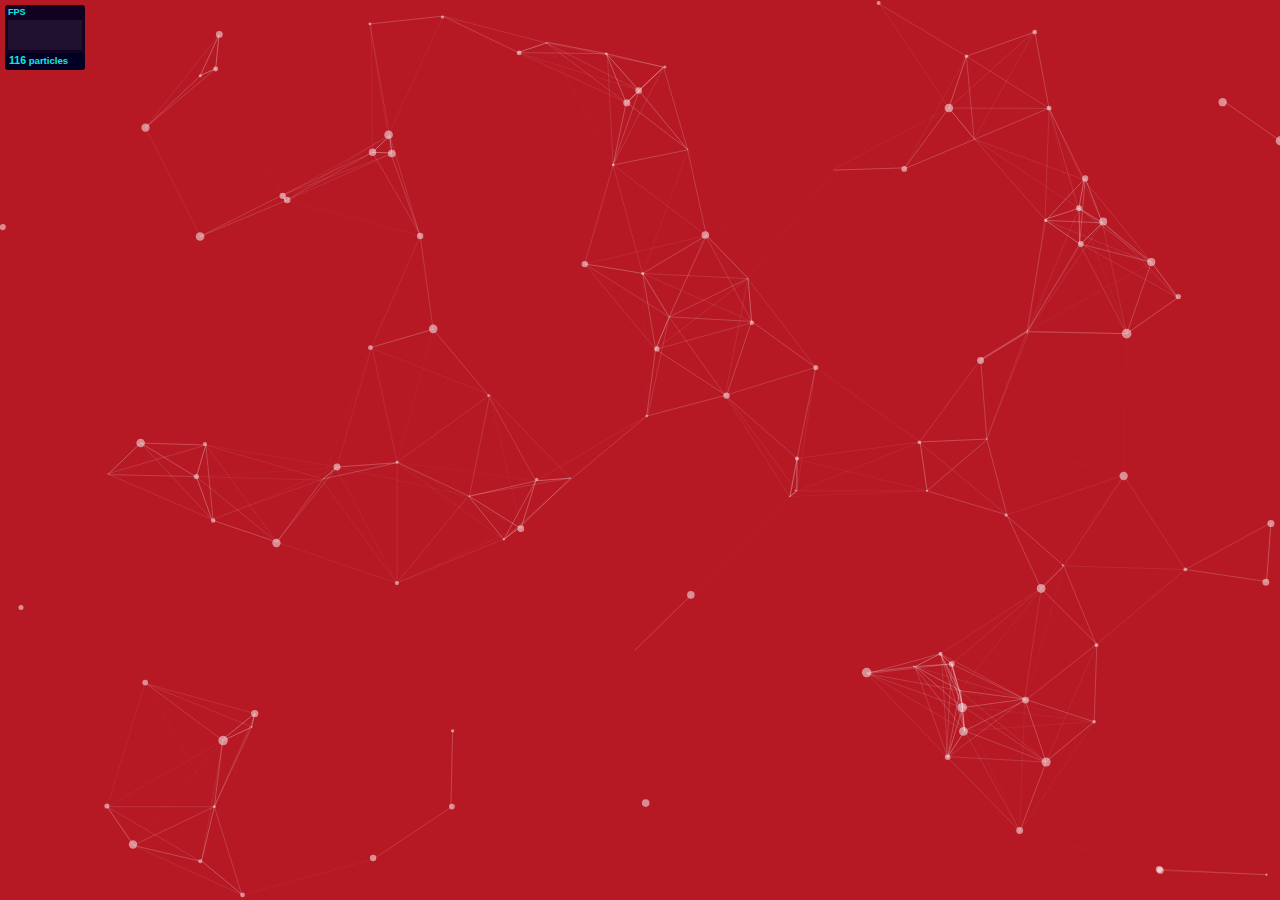
<file: vendor/particles.js-master/demo/index.html>
<!DOCTYPE html>
<html lang="en">
<head>
  <meta charset="utf-8">
  <title>particles.js</title>
  <meta name="description" content="particles.js is a lightweight JavaScript library for creating particles.">
  <meta name="author" content="Vincent Garreau" />
  <meta name="viewport" content="width=device-width, initial-scale=1.0, minimum-scale=1.0, maximum-scale=1.0, user-scalable=no">
  <link rel="stylesheet" media="screen" href="css/style.css">
</head>
<body>

<!-- count particles -->
<div class="count-particles">
  <span class="js-count-particles">--</span> particles
</div>

<!-- particles.js container -->
<div id="particles-js"></div>

<!-- scripts -->
<script src="../particles.js"></script>
<script src="js/app.js"></script>

<!-- stats.js -->
<script src="js/lib/stats.js"></script>
<script>
  var count_particles, stats, update;
  stats = new Stats;
  stats.setMode(0);
  stats.domElement.style.position = 'absolute';
  stats.domElement.style.left = '0px';
  stats.domElement.style.top = '0px';
  document.body.appendChild(stats.domElement);
  count_particles = document.querySelector('.js-count-particles');
  update = function() {
    stats.begin();
    stats.end();
    if (window.pJSDom[0].pJS.particles && window.pJSDom[0].pJS.particles.array) {
      count_particles.innerText = window.pJSDom[0].pJS.particles.array.length;
    }
    requestAnimationFrame(update);
  };
  requestAnimationFrame(update);
</script>

</body>
</html>
</file>
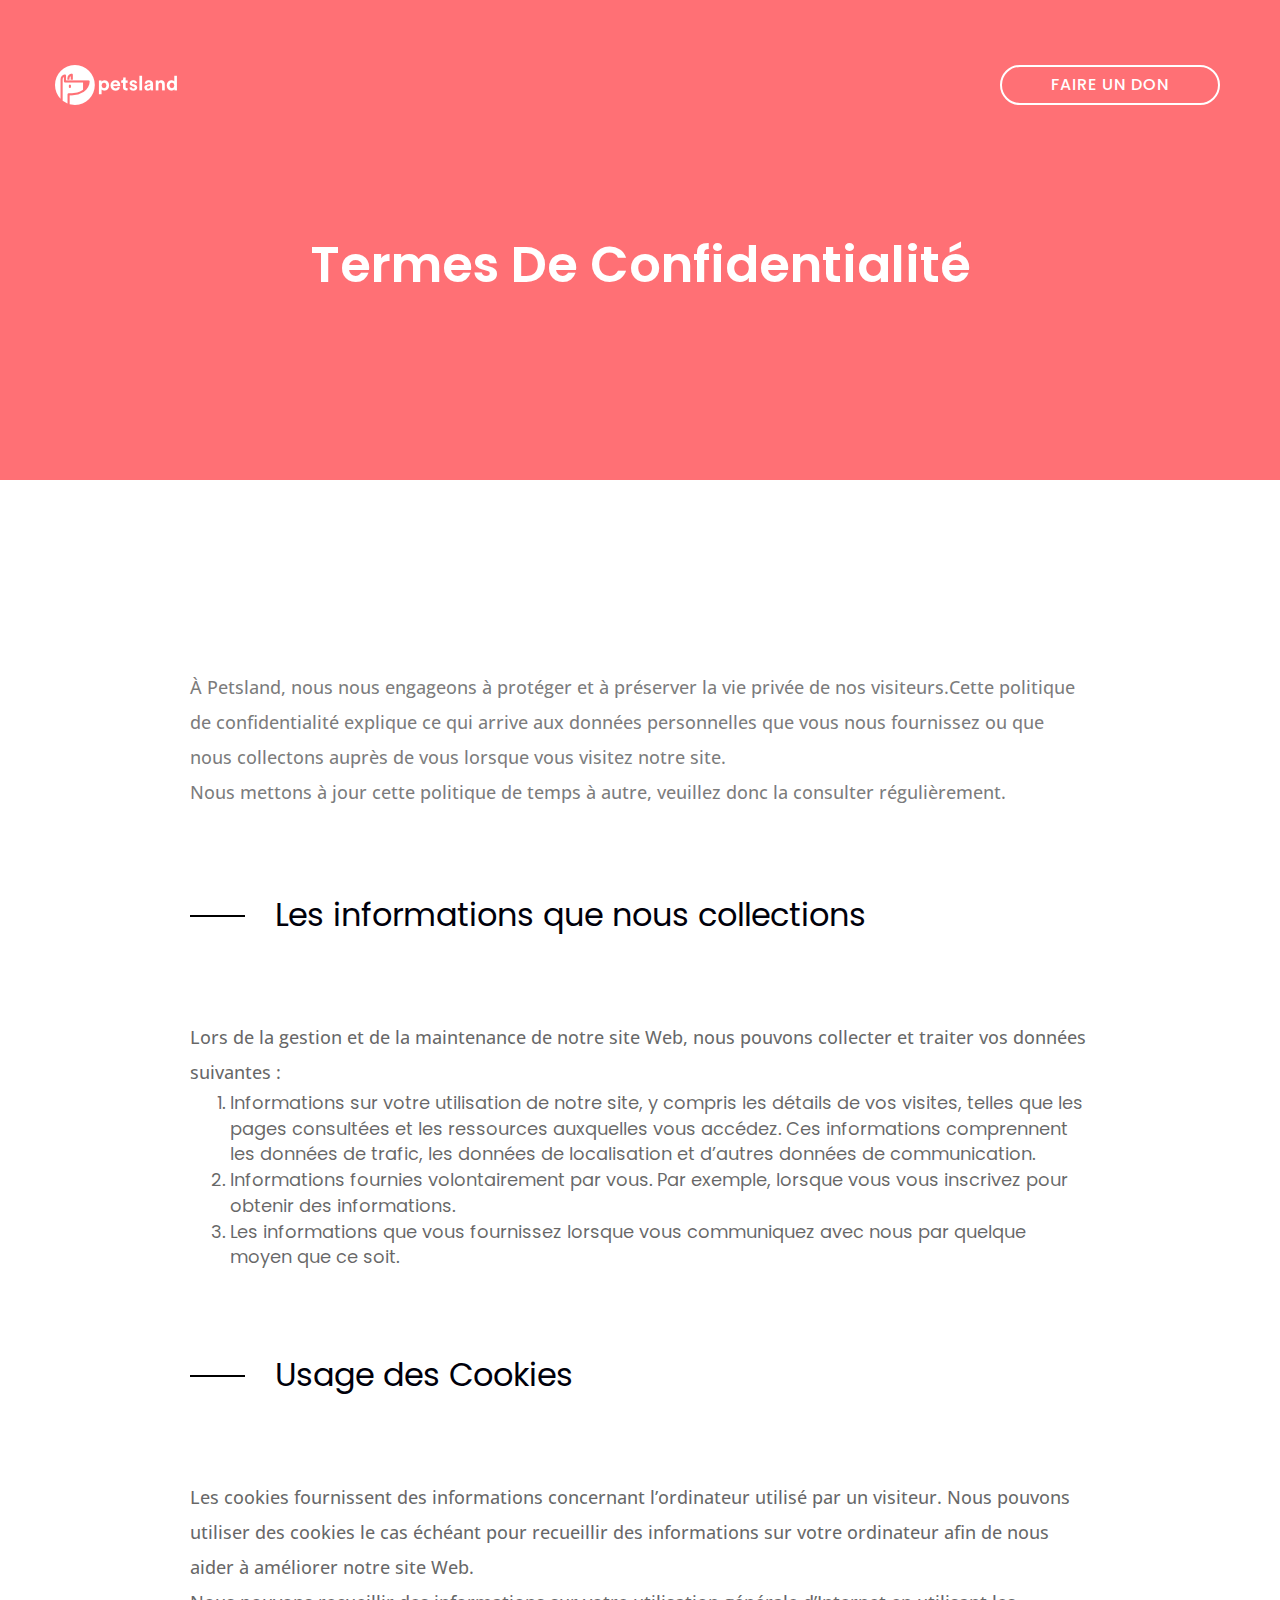
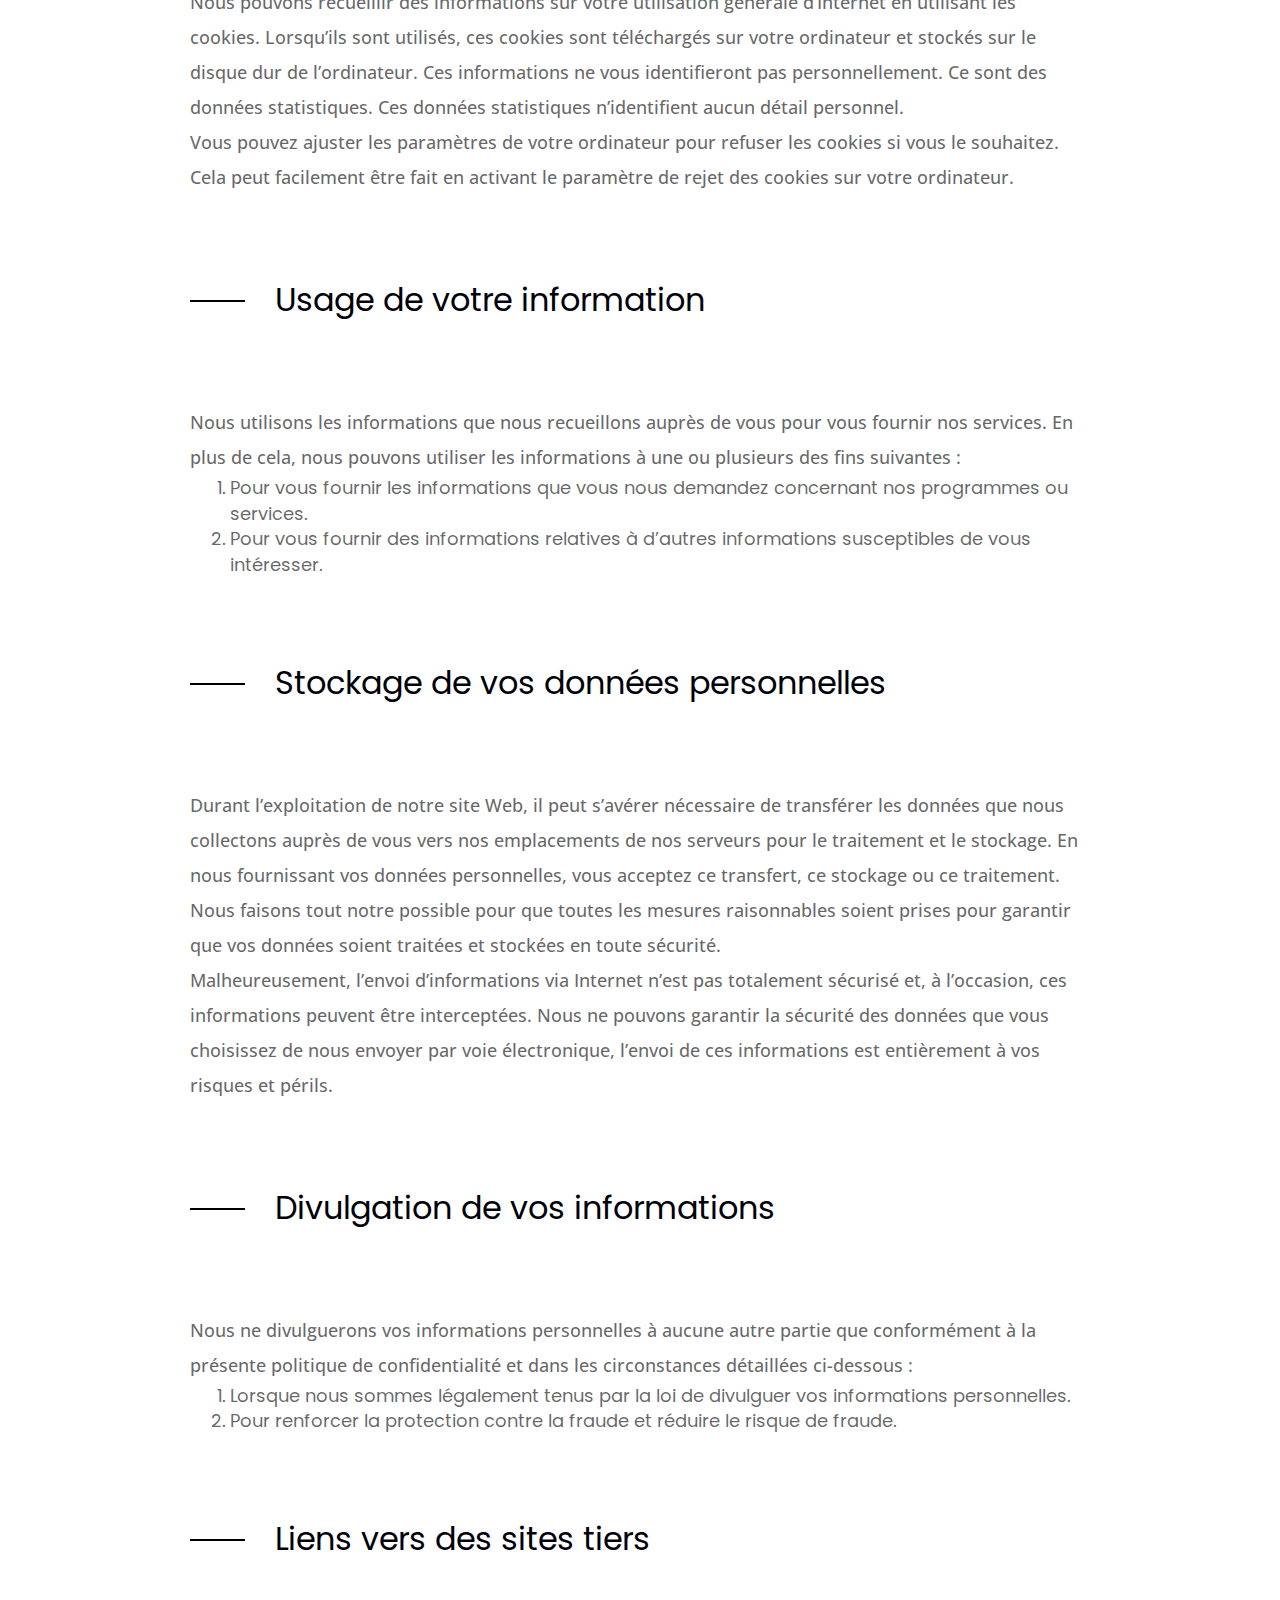
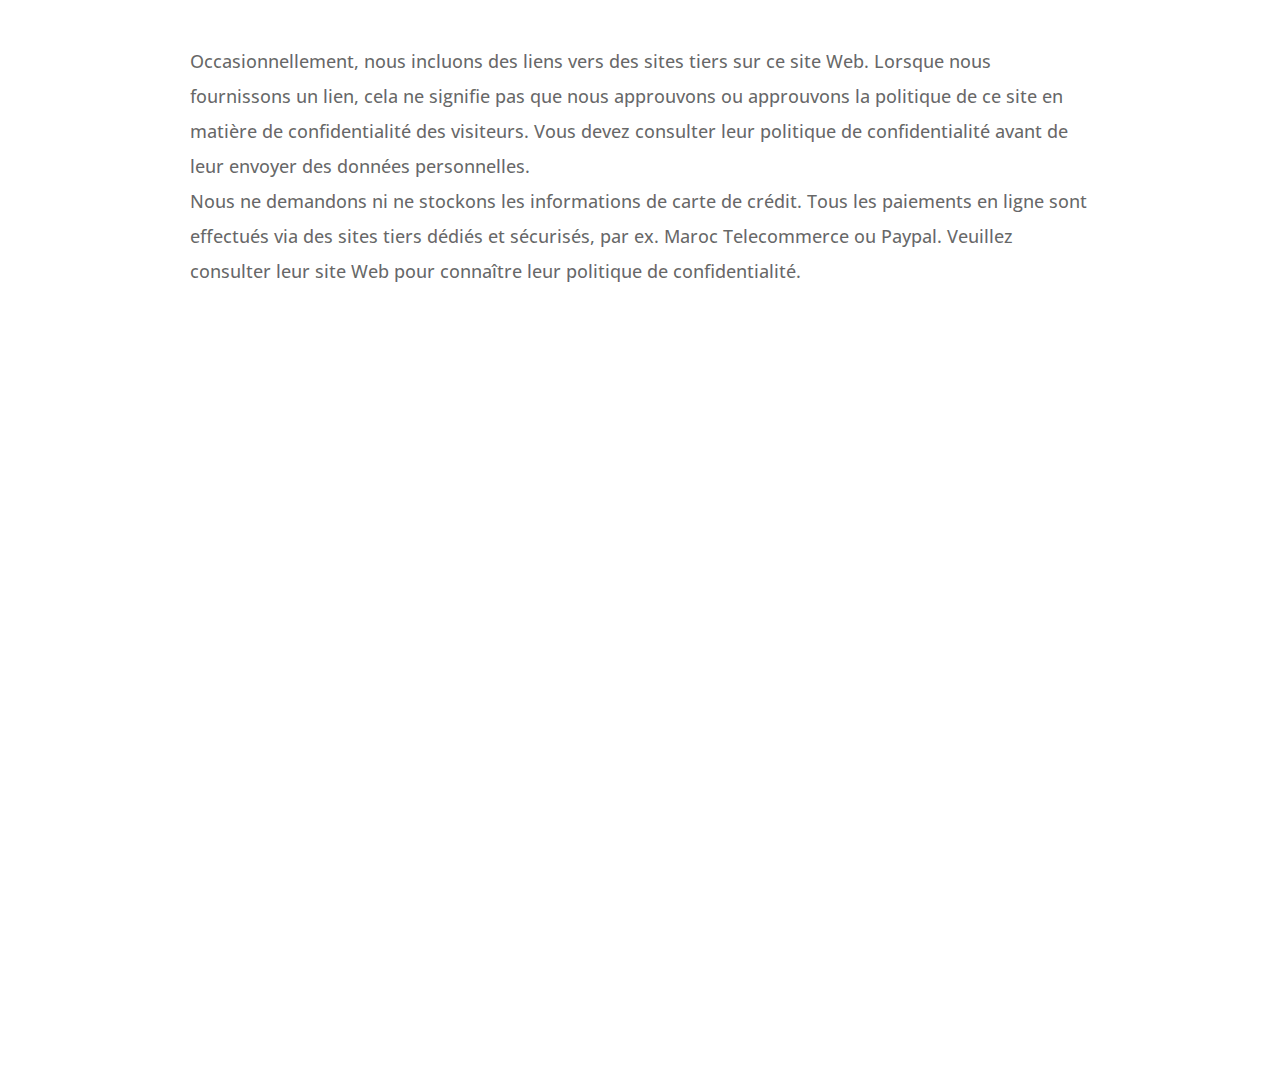
<file: terms.html>
<!DOCTYPE html>
<html lang="en">
	<head>
		<meta charset="UTF-8">
		<!-- For IE -->
		<meta http-equiv="X-UA-Compatible" content="IE=edge">

		<!-- For Resposive Device -->
		<meta name="viewport" content="width=device-width, initial-scale=1.0">

		<title>Petsland - Adoption chien, Adoption chat et adoption tous animaux de compagnie</title>

		<!-- Favicon -->
		<link rel="icon" type="image/png" sizes="56x56" href="images/fav-icon/icon.png">


		<!-- Main style sheet -->
		<link rel="stylesheet" type="text/css" href="css/style.css">
		<!-- responsive style sheet -->
		<link rel="stylesheet" type="text/css" href="css/responsive.css">


		<!-- Fix Internet Explorer ______________________________________-->

		<!--[if lt IE 9]>
			<script src="http://html5shiv.googlecode.com/svn/trunk/html5.js"></script>
			<script src="vendor/html5shiv.js"></script>
			<script src="vendor/respond.js"></script>
		<![endif]-->

	</head>

	<body>
		<div class="main-page-wrapper home-page-one inner-page">

			<!-- ===================================================
				Loading Transition
			==================================================== -->
			<div id="loader-wrapper">
				<div id="loader"></div>
			</div>


			<div class="html-top-content">
				<!--
				=============================================
					Theme Header
				==============================================
				-->
				<header class="theme-main-header">
					<div class="container">
						<div class="menu-wrapper clearfix">
							<div class="logo float-left"><a href="index.html"><img src="images/logo/logo.png" alt="petsland"></a></div>
							<ul class="button-group float-right">
								<li><a href="https://www.buymeacoffee.com/petsland" class="tran3s login" target="_blank">faire un don</a></li>
							</ul>

						</div> <!-- /.menu-wrapper -->
					</div> <!-- /.container -->
				</header> <!-- /.theme-main-header -->


				<!--
				=============================================
					Theme Inner Banner
				==============================================
				-->
				<div class="inner-page-banner">
					<div class="opacity">
						<h1>Termes de confidentialité</h1>
					</div> <!-- /.opacity -->
				</div> <!-- /inner-page-banner -->


				<!--
				=============================================
					Blog Details
				==============================================
				-->
				<div class="blog-details blog-v3">
					<div class="container">
						<div class="wrapper">
							<div class="blog-main-post">
								<!-- <h6>Rashed Ka.</h6> -->
								<!-- <h3>Challange yourself to win the future</h3> -->
                <p>À Petsland, nous nous engageons à protéger et à préserver la vie privée de nos visiteurs.Cette politique de confidentialité explique ce qui arrive aux données personnelles que vous nous fournissez ou que nous collectons auprès de vous lorsque vous visitez notre site.<br>
                Nous mettons à jour cette politique de temps à autre, veuillez donc la consulter régulièrement.</p>
                <h2>Les informations que nous collections</h2>
                <p>
                  Lors de la gestion et de la maintenance de notre site Web, nous pouvons collecter et traiter vos données suivantes :
                </p>
                <ol>
                  <li>Informations sur votre utilisation de notre site, y compris les détails de vos visites, telles que les pages consultées et les ressources auxquelles vous accédez. Ces informations comprennent les données de trafic, les données de localisation et d’autres données de communication.</li>
                  <li>Informations fournies volontairement par vous. Par exemple, lorsque vous vous inscrivez pour obtenir des informations.</li>
                  <li>Les informations que vous fournissez lorsque vous communiquez avec nous par quelque moyen que ce soit.</li>
                </ol>
                <h2>Usage des Cookies</h2>
                <p>
                  Les cookies fournissent des informations concernant l’ordinateur utilisé par un visiteur. Nous pouvons utiliser des cookies le cas échéant pour recueillir des informations sur votre ordinateur afin de nous aider à améliorer notre site Web.<br>
                  Nous pouvons recueillir des informations sur votre utilisation générale d’Internet en utilisant les cookies. Lorsqu’ils sont utilisés, ces cookies sont téléchargés sur votre ordinateur et stockés sur le disque dur de l’ordinateur. Ces informations ne vous identifieront pas personnellement. Ce sont des données statistiques. Ces données statistiques n’identifient aucun détail personnel.
                  <br>
                  Vous pouvez ajuster les paramètres de votre ordinateur pour refuser les cookies si vous le souhaitez. Cela peut facilement être fait en activant le paramètre de rejet des cookies sur votre ordinateur.
                </p>
                <h2>Usage de votre information</h2>
                <p>Nous utilisons les informations que nous recueillons auprès de vous pour vous fournir nos services. En plus de cela, nous pouvons utiliser les informations à une ou plusieurs des fins suivantes :</p>
                <ol>
                  <li>Pour vous fournir les informations que vous nous demandez concernant nos programmes ou services.</li>
                  <li>Pour vous fournir des informations relatives à d’autres informations susceptibles de vous intéresser.</li>
                </ol>
                <h2>Stockage de vos données personnelles</h2>
                <p>Durant l’exploitation de notre site Web, il peut s’avérer nécessaire de transférer les données que nous collectons auprès de vous vers nos emplacements de nos serveurs pour le traitement et le stockage. En nous fournissant vos données personnelles, vous acceptez ce transfert, ce stockage ou ce traitement. Nous faisons tout notre possible pour que toutes les mesures raisonnables soient prises pour garantir que vos données soient traitées et stockées en toute sécurité.<br>Malheureusement, l’envoi d’informations via Internet n’est pas totalement sécurisé et, à l’occasion, ces informations peuvent être interceptées. Nous ne pouvons garantir la sécurité des données que vous choisissez de nous envoyer par voie électronique, l’envoi de ces informations est entièrement à vos risques et périls.</p>
                <h2>Divulgation de vos informations</h2>
                <p>Nous ne divulguerons vos informations personnelles à aucune autre partie que conformément à la présente politique de confidentialité et dans les circonstances détaillées ci-dessous :</p>
                <ol>
                  <li>Lorsque nous sommes légalement tenus par la loi de divulguer vos informations personnelles.</li>
                  <li>Pour renforcer la protection contre la fraude et réduire le risque de fraude.</li>
                </ol>
                <h2>Liens vers des sites tiers</h2>
                <p>Occasionnellement, nous incluons des liens vers des sites tiers sur ce site Web. Lorsque nous fournissons un lien, cela ne signifie pas que nous approuvons ou approuvons la politique de ce site en matière de confidentialité des visiteurs. Vous devez consulter leur politique de confidentialité avant de leur envoyer des données personnelles.<br>
                Nous ne demandons ni ne stockons les informations de carte de crédit. Tous les paiements en ligne sont effectués via des sites tiers dédiés et sécurisés, par ex. Maroc Telecommerce ou Paypal. Veuillez consulter leur site Web pour connaître leur politique de confidentialité.
                </p>
							</div> <!-- /.blog-main-post -->
						</div> <!-- /.wrapper -->
					</div> <!-- /.container -->
				</div> <!-- /.blog-details -->
			</div> <!-- /.html-top-content -->

			<!--
			=====================================================
				Footer
			=====================================================
			-->
			<footer>
        <div class="container">
          <div class="footer-data-wrapper">
            <form action="#" class="subscribe-form">
              <h2>Abonnez-vous à notre newsletter</h2>
              <div class="input-wrapper">
                <div class="row">
                  <div class="col-md-5 col-md-6 col-xs-12">
                    <input type="text" placeholder="Nom Complet*">
                  </div>
                  <div class="col-md-5 col-md-6 col-xs-12">
                    <input type="email" placeholder="Adresse Email*">
                  </div>
                  <div class="col-md-2 col-xs-12">
                    <div class="theme-button">
                      <span></span>
                      <input type="submit" value="S'INSCRIRE">
                    </div>
                  </div>
                </div>
              </div>
            </form>
            <div class="bottom-footer">
              <div class="row">
                <div class="col-lg-6 col-md-7 col-xs-12 text-right pull-right">
                  <ul class="footer-menu">
                    <li><a href="terms.html" class="tran3s">Termes de confidentialité</a></li>
                  </ul>
                  <ul class="social-icon">
                    <li><a href="https://www.facebook.com/PetslandMaroc" class="tran3s"><i class="fa fa-facebook" aria-hidden="true"></i></a></li>
                    <li><a href="https://twitter.com/Petsland5" class="tran3s"><i class="fa fa-twitter" aria-hidden="true"></i></a></li>
                    <li><a href="https://www.instagram.com/petslandmaroc/" class="tran3s"><i class="fa fa-instagram" aria-hidden="true"></i></a></li>
                  </ul>
                </div>
                <div class="col-lg-6 col-md-5 col-xs-12 footer-logo">
                  <div class="logo"><a href="index.html"><img src="images/logo/logo.png" alt="Logo"></a></div>
                  <p>Tous droits réservés 2020 &copy; <strong>petsland.</strong></p>
                </div>
              </div> <!-- /.row -->
            </div> <!-- /.bottom-footer -->
          </div>
        </div> <!-- /.container -->
      </footer>

		<!-- Js File_________________________________ -->

		<!-- j Query -->
		<script type="text/javascript" src="vendor/jquery.2.2.3.min.js"></script>

		<!-- Bootstrap JS -->
		<script type="text/javascript" src="vendor/bootstrap/bootstrap.min.js"></script>

		<!-- Vendor js _________ -->
		<!-- Camera Slider -->
		<script type='text/javascript' src='vendor/Camera-master/scripts/jquery.mobile.customized.min.js'></script>
	    <script type='text/javascript' src='vendor/Camera-master/scripts/jquery.easing.1.3.js'></script>
	    <script type='text/javascript' src='vendor/Camera-master/scripts/camera.min.js'></script>
	    <!-- WOW js -->
		<script type="text/javascript" src="vendor/WOW-master/dist/wow.min.js"></script>
		<!-- Tilt js -->
		<script type="text/javascript" src="vendor/tilt.js/src/tilt.jquery.js"></script>
		<!-- Fancybox -->
		<script type="text/javascript" src="vendor/fancybox/dist/jquery.fancybox.min.js"></script>
		<!-- Validation -->
		<script type="text/javascript" src="vendor/contact-form/validate.js"></script>
		<script type="text/javascript" src="vendor/contact-form/jquery.form.js"></script>

		<!-- owl.carousel -->
		<script type="text/javascript" src="vendor/owl-carousel/owl.carousel.min.js"></script>

		<!-- Theme js -->
		<script type="text/javascript" src="js/theme.js"></script>

		</div> <!-- /.main-page-wrapper -->
	</body>
</html>
</file>
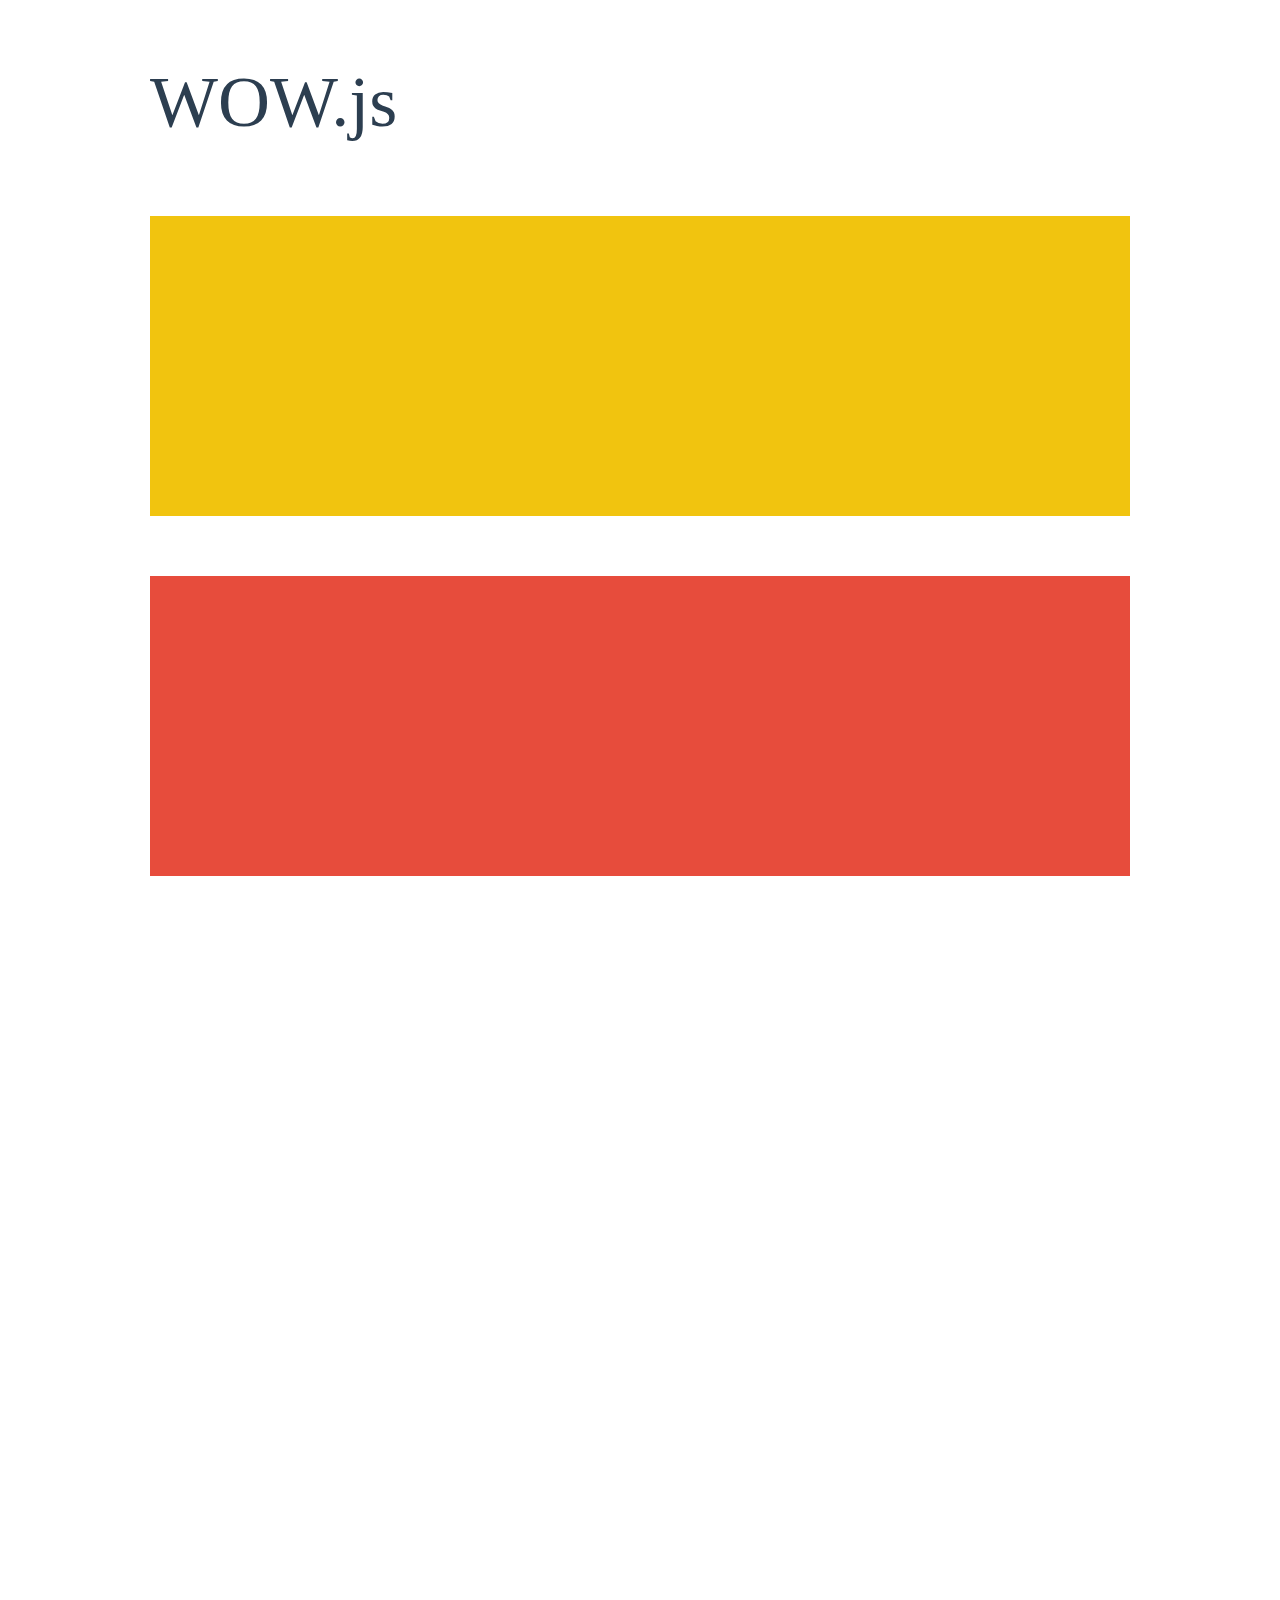
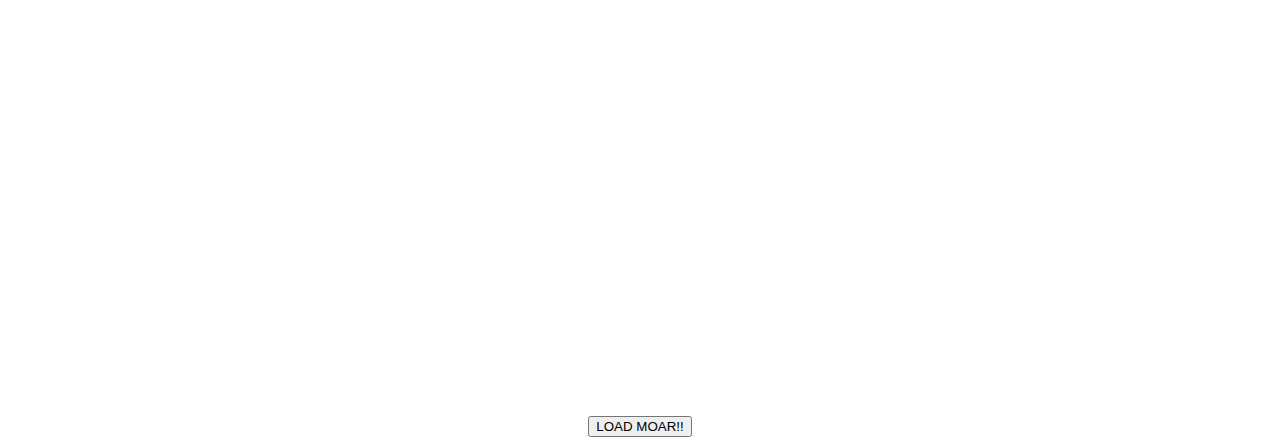
<file: vendor/WOW-master/demo.html>
<!doctype html>

<html lang="en">
<head>
  <meta charset="utf-8">
  <title>WOW</title>
  <link rel="stylesheet" href="css/libs/animate.css">
  <link rel="stylesheet" href="css/site.css">
  <style>
    .wow:first-child {
      visibility: hidden;
    }
  </style>
  <!--[if IE]>
    <script src="http://html5shiv.googlecode.com/svn/trunk/html5.js"></script>
  <![endif]-->
</head>

<body>
  <div id="container">
    <header>
      <h1>WOW.js</h1>
    </header>
    <div id="main">
      <section class="wow fadeInDown" style="background-color: #f1c40f;"></section>
      <section class="wow pulse" style="background-color: #e74c3c;" data-wow-iteration="infinite" data-wow-duration="1500ms"></section>
      <section class="section--purple wow slideInRight" data-wow-delay="2s"></section>
      <section class="section--blue wow bounceInLeft" data-wow-offset="300"></section>
      <section class="section--green wow slideInLeft" data-wow-duration="4s"></section>
      <button id="moar">LOAD MOAR!!</button>
    </div>
  </div>
  <script src="dist/wow.js"></script>
  <script>
    wow = new WOW(
      {
        animateClass: 'animated',
        offset:       100,
        callback:     function(box) {
          console.log("WOW: animating <" + box.tagName.toLowerCase() + ">")
        }
      }
    );
    wow.init();
    document.getElementById('moar').onclick = function() {
      var section = document.createElement('section');
      section.className = 'section--purple wow fadeInDown';
      this.parentNode.insertBefore(section, this);
    };
  </script>
</body>
</html>
</file>
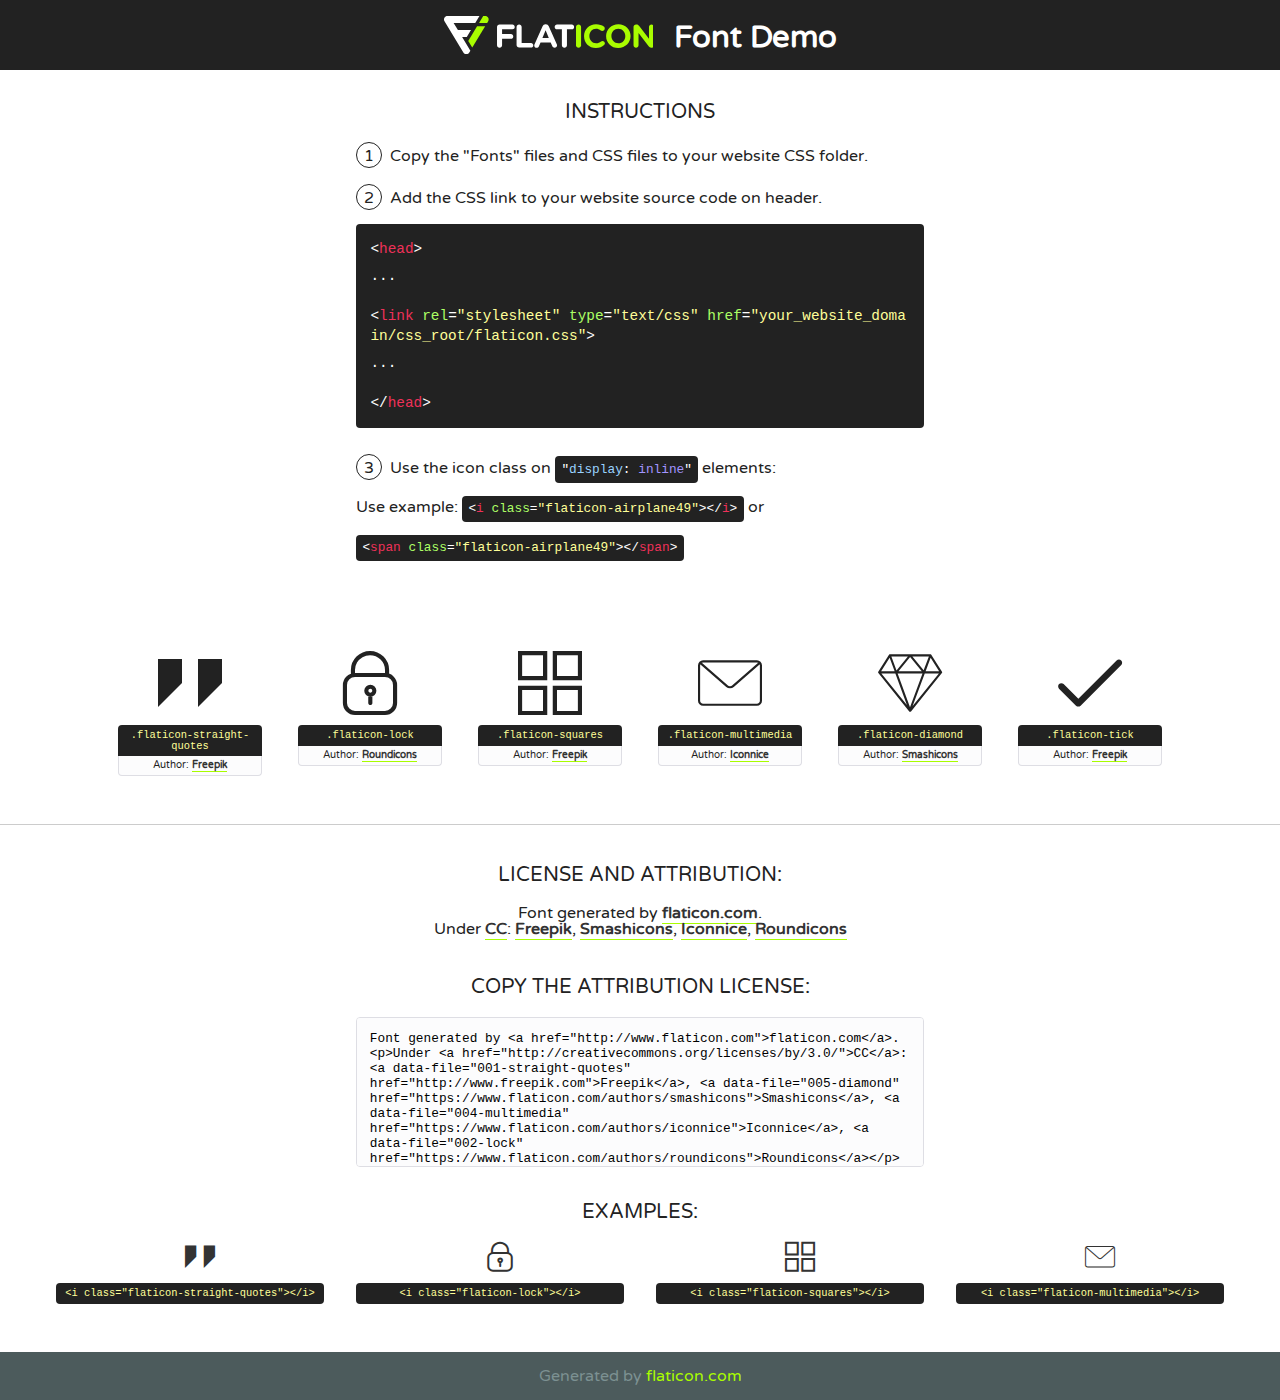
<file: fonts/icon/font/flaticon.html>
<!DOCTYPE html>
<!--
  Flaticon icon font: Flaticon
  Creation date: 11/10/2017 15:45
-->
<html>
<!DOCTYPE html>
<html>

<head>
    <title>Flaticon WebFont</title>
    <link href="http://fonts.googleapis.com/css?family=Varela+Round" rel="stylesheet" type="text/css" />
    <link rel="stylesheet" type="text/css" href="flaticon.css">
    <meta charset="UTF-8">
    <style>
    html, body, div, span, applet, object, iframe,
    h1, h2, h3, h4, h5, h6, p, blockquote, pre,
    a, abbr, acronym, address, big, cite, code,
    del, dfn, em, img, ins, kbd, q, s, samp,
    small, strike, strong, sub, sup, tt, var,
    b, u, i, center,
    dl, dt, dd, ol, ul, li,
    fieldset, form, label, legend,
    table, caption, tbody, tfoot, thead, tr, th, td,
    article, aside, canvas, details, embed, 
    figure, figcaption, footer, header, hgroup, 
    menu, nav, output, ruby, section, summary,
    time, mark, audio, video {
        margin: 0;
        padding: 0;
        border: 0;
        font-size: 100%;
        font: inherit;
        vertical-align: baseline;
    }
    /* HTML5 display-role reset for older browsers */
    article, aside, details, figcaption, figure, 
    footer, header, hgroup, menu, nav, section {
        display: block;
    }
    body {
        line-height: 1;
    }
    ol, ul {
        list-style: none;
    }
    blockquote, q {
        quotes: none;
    }
    blockquote:before, blockquote:after,
    q:before, q:after {
        content: '';
        content: none;
    }
    table {
        border-collapse: collapse;
        border-spacing: 0;
    }
    body {
        font-family: 'Varela Round', Helvetica, Arial, sans-serif;
        font-size: 16px;
        color: #222;
    }
    a {
        color: #333;
        border-bottom: 1px solid #a9fd00;
        font-weight: bold;
        text-decoration: none;
    }
    * {
        -moz-box-sizing: border-box;
        -webkit-box-sizing: border-box;
        box-sizing: border-box;
        margin: 0;
        padding: 0;
    }
    [class^="flaticon-"]:before, [class*=" flaticon-"]:before, [class^="flaticon-"]:after, [class*=" flaticon-"]:after {
        font-family: Flaticon;
        font-size: 30px;
        font-style: normal;
        margin-left: 20px;
        color: #333;
    }
    .wrapper {
        max-width: 600px;
        margin: auto;
        padding: 0 1em;
    }
    .title {
        font-size: 1.25em;
        text-align: center;
        margin-bottom: 1em;
        text-transform: uppercase;
    }
    header {
        text-align: center;
        background-color: #222;
        color: #fff;
        padding: 1em;
    }
    header .logo {
        width: 210px;
        height: 38px;
        display: inline-block;
        vertical-align: middle;
        margin-right: 1em;
        border: none;
    }
    header strong {
        font-size: 1.95em;
        font-weight: bold;
        vertical-align: middle;
        margin-top: 5px;
        display: inline-block;
    }
    .demo {
        margin: 2em auto;
        line-height: 1.25em;
    }
    .demo ul li {
        margin-bottom: 1em;
    }
    .demo ul li .num {
        color: #222;
        border-radius: 20px;
        display: inline-block;
        width: 26px;
        padding: 3px;
        height: 26px;
        text-align: center;
        margin-right: 0.5em;
        border: 1px solid #222;
    }
    .demo ul li code {
        background-color: #222;
        border-radius: 4px;
        padding: 0.25em 0.5em;
        display: inline-block;
        color: #fff;
        font-family: Consolas,Monaco,Lucida Console,Liberation Mono,DejaVu Sans Mono,Bitstream Vera Sans Mono,Courier New, monospace;
        font-weight: lighter;
        margin-top: 1em;
        font-size: 0.8em;
        word-break: break-all;
    }
    .demo ul li code.big {
        padding: 1em;
        font-size: 0.9em;
    }
    .demo ul li code .red {
        color: #EF3159;
    }
    .demo ul li code .green {
        color: #ACFF65;
    }
    .demo ul li code .yellow {
        color: #FFFF99;
    }
    .demo ul li code .blue {
        color: #99D3FF;
    }
    .demo ul li code .purple {
        color: #A295FF;
    }
    .demo ul li code .dots {
        margin-top: 0.5em;
        display: block;
    }
    #glyphs {
        border-bottom: 1px solid #ccc;
        padding: 2em 0;
        text-align: center;
    }
    .glyph {
        display: inline-block;
        width: 9em;
        margin: 1em;
        text-align: center;
        vertical-align: top;
        background: #FFF;
    }
    .glyph .glyph-icon {
        padding: 10px;
        display: block;
        font-family:"Flaticon";
        font-size: 64px;
        line-height: 1;
    }
    .glyph .glyph-icon:before {
        font-size: 64px;
        color: #222;
        margin-left: 0;
    }
    .class-name {
        font-size: 0.65em;
        background-color: #222;
        color: #fff;
        border-radius: 4px 4px 0 0;
        padding: 0.5em;
        color: #FFFF99;
        font-family: Consolas,Monaco,Lucida Console,Liberation Mono,DejaVu Sans Mono,Bitstream Vera Sans Mono,Courier New, monospace;
    }
    .author-name {
        font-size: 0.6em;
        background-color: #fcfcfd;
        border: 1px solid #DEDEE4;
        border-top: 0;
        border-radius: 0 0 4px 4px;
        padding: 0.5em;
    }
    .class-name:last-child {
        font-size: 10px;
        color:#888;
    }
    .class-name:last-child a {
        font-size: 10px;
        color:#555;
    }
    .class-name:last-child a:hover {
        color:#a9fd00;
    }
    .glyph > input {
        display: block;
        width: 100px;
        margin: 5px auto;
        text-align: center;
        font-size: 12px;
        cursor: text;
    }
    .glyph > input.icon-input {
        font-family:"Flaticon";
        font-size: 16px;
        margin-bottom: 10px;
    }
    .attribution .title {
        margin-top: 2em;
    }
    .attribution textarea {
        background-color: #fcfcfd;
        padding: 1em;
        border: none;
        box-shadow: none;
        border: 1px solid #DEDEE4;
        border-radius: 4px;
        resize: none;
        width: 100%;
        height: 150px;
        font-size: 0.8em;
        font-family: Consolas,Monaco,Lucida Console,Liberation Mono,DejaVu Sans Mono,Bitstream Vera Sans Mono,Courier New, monospace;
        -webkit-appearance: none;
    }
    .iconsuse {
        margin: 2em auto;
        text-align: center;
        max-width: 1200px;
    }
    .iconsuse:after {
        content: '';
        display: table;
        clear: both;
    }
    .iconsuse .image {
        float: left;
        width: 25%;
        padding: 0 1em;
    }
    .iconsuse .image p {
        margin-bottom: 1em;
    }
    .iconsuse .image span {
        display: block;
        font-size: 0.65em;
        background-color: #222;
        color: #fff;
        border-radius: 4px;
        padding: 0.5em;
        color: #FFFF99;
        margin-top: 1em;
        font-family: Consolas,Monaco,Lucida Console,Liberation Mono,DejaVu Sans Mono,Bitstream Vera Sans Mono,Courier New, monospace;
    }
    #footer {
        text-align: center;
        background-color: #4C5B5C;
        color: #7c9192;
        padding: 1em;
    }
    #footer a {
        border: none;
        color: #a9fd00;
        font-weight: normal;
    }
    @media (max-width: 960px) {
        .iconsuse .image {
            width: 50%;
        }
    }
    @media (max-width: 560px) {
        .iconsuse .image {
            width: 100%;
        }
    }
    </style>
</head>

<body class="characters-off">

    <header>
        <a href="http://www.flaticon.com" target="_blank" class="logo">
            <svg version="1.1" xmlns="http://www.w3.org/2000/svg" xmlns:xlink="http://www.w3.org/1999/xlink" xmlns:a="http://ns.adobe.com/AdobeSVGViewerExtensions/3.0/" viewBox="0 0 560.875 102.036" enable-background="new 0 0 560.875 102.036" xml:space="preserve">
                <defs>
                </defs>
                <g>
                    <g class="letters">
                        <path fill="#ffffff" d="M141.596,29.675c0-3.777,2.985-6.767,6.764-6.767h34.438c3.426,0,6.15,2.728,6.15,6.15
                        c0,3.43-2.724,6.149-6.15,6.149h-27.674v13.091h23.719c3.429,0,6.151,2.724,6.151,6.15c0,3.43-2.723,6.149-6.151,6.149h-23.719
                        v17.574c0,3.773-2.986,6.761-6.764,6.761c-3.779,0-6.764-2.989-6.764-6.761V29.675z"></path>
                        <path fill="#ffffff" d="M193.844,29.149c0-3.781,2.985-6.767,6.764-6.767c3.776,0,6.763,2.985,6.763,6.767v42.957h25.039
                        c3.426,0,6.149,2.726,6.149,6.153c0,3.425-2.723,6.15-6.149,6.15h-31.802c-3.779,0-6.764-2.986-6.764-6.768V29.149z"></path>
                        <path fill="#ffffff" d="M241.891,75.71l21.438-48.407c1.492-3.341,4.215-5.357,7.906-5.357h0.792
                        c3.686,0,6.323,2.017,7.815,5.357l21.439,48.407c0.436,0.967,0.701,1.845,0.701,2.723c0,3.602-2.809,6.501-6.414,6.501
                        c-3.161,0-5.269-1.845-6.499-4.655l-4.132-9.661h-27.059l-4.301,10.102c-1.144,2.631-3.426,4.214-6.237,4.214
                        c-3.517,0-6.24-2.81-6.24-6.325C241.1,77.64,241.451,76.677,241.891,75.71z M279.932,58.666l-8.521-20.297l-8.526,20.297H279.932
                        z"></path>
                        <path fill="#ffffff" d="M314.864,35.387H301.86c-3.429,0-6.239-2.813-6.239-6.238c0-3.429,2.811-6.24,6.239-6.24h39.533
                        c3.426,0,6.237,2.811,6.237,6.24c0,3.425-2.811,6.238-6.237,6.238h-13.001v42.785c0,3.773-2.99,6.761-6.764,6.761
                        c-3.779,0-6.764-2.989-6.764-6.761V35.387z"></path>
                        <path fill="#A9FD00" d="M352.615,29.149c0-3.781,2.985-6.767,6.767-6.767c3.774,0,6.761,2.985,6.761,6.767v49.024
                        c0,3.773-2.987,6.761-6.761,6.761c-3.781,0-6.767-2.989-6.767-6.761V29.149z"></path>
                        <path fill="#A9FD00" d="M374.132,53.836v-0.179c0-17.481,13.178-31.801,32.065-31.801c9.22,0,15.459,2.458,20.557,6.238
                        c1.402,1.054,2.637,2.985,2.637,5.357c0,3.692-2.985,6.59-6.681,6.59c-1.845,0-3.071-0.702-4.044-1.319
                        c-3.776-2.813-7.729-4.393-12.562-4.393c-10.364,0-17.831,8.611-17.831,19.154v0.173c0,10.542,7.291,19.329,17.831,19.329
                        c5.715,0,9.492-1.756,13.359-4.834c1.049-0.874,2.458-1.491,4.039-1.491c3.429,0,6.325,2.813,6.325,6.236
                        c0,2.106-1.056,3.78-2.282,4.834c-5.539,4.834-12.036,7.733-21.878,7.733C387.572,85.464,374.132,71.493,374.132,53.836z"></path>
                        <path fill="#A9FD00" d="M433.009,53.836v-0.179c0-17.481,13.79-31.801,32.766-31.801c18.981,0,32.592,14.143,32.592,31.628v0.173
                        c0,17.483-13.785,31.807-32.769,31.807C446.625,85.464,433.009,71.32,433.009,53.836z M484.224,53.836v-0.179
                        c0-10.539-7.725-19.326-18.626-19.326c-10.893,0-18.449,8.611-18.449,19.154v0.173c0,10.542,7.73,19.329,18.626,19.329
                        C476.676,72.986,484.224,64.378,484.224,53.836z"></path>
                        <path fill="#A9FD00" d="M506.233,29.321c0-3.774,2.99-6.763,6.767-6.763h1.401c3.252,0,5.183,1.583,7.029,3.953l26.093,34.265
                        V29.059c0-3.692,2.99-6.677,6.681-6.677c3.683,0,6.671,2.985,6.671,6.677v48.934c0,3.78-2.987,6.765-6.764,6.765h-0.436
                        c-3.257,0-5.188-1.581-7.034-3.953l-27.056-35.492v32.944c0,3.687-2.985,6.676-6.678,6.676c-3.683,0-6.673-2.989-6.673-6.676
                        V29.321z"></path>
                    </g>
                    <g class="insignia">
                        <path fill="#ffffff" d="M48.372,56.137h12.517l11.156-18.537H37.186L25.688,18.539h57.825L94.668,0H9.271
                        C5.925,0,2.842,1.801,1.198,4.716c-1.644,2.907-1.593,6.482,0.134,9.343l50.38,83.501c1.678,2.781,4.689,4.476,7.938,4.476
                        c3.246,0,6.257-1.695,7.935-4.476l2.898-4.804L48.372,56.137z"></path>
                        <g class="i">
                            <path fill="#A9FD00" d="M93.575,18.539h0.031v0.004l21.652,0.004l2.705-4.488c1.727-2.861,1.778-6.436,0.133-9.343
                            C116.454,1.801,113.371,0,110.026,0h-5.294L93.575,18.539z"></path>
                            <polygon fill="#A9FD00" points="88.291,27.356 64.725,66.486 75.519,84.404 109.942,27.356"></polygon>
                        </g>
                    </g>
                </g>
            </svg>
        </a>
        <strong>Font Demo</strong>
    </header>


    <section class="demo wrapper">

        <p class="title">Instructions</p>

        <ul>
            <li>
                <span class="num">1</span>Copy the "Fonts" files and CSS files to your website CSS folder.
            </li>
            <li>
                <span class="num">2</span>Add the CSS link to your website source code on header.
                <code class="big">
                    &lt;<span class="red">head</span>&gt;
                    <br/><span class="dots">...</span>
                    <br/>&lt;<span class="red">link</span> <span class="green">rel</span>=<span class="yellow">"stylesheet"</span> <span class="green">type</span>=<span class="yellow">"text/css"</span> <span class="green">href</span>=<span class="yellow">"your_website_domain/css_root/flaticon.css"</span>&gt;
                    <br/><span class="dots">...</span>
                    <br/>&lt;/<span class="red">head</span>&gt;
                </code>
            </li>

            <li>
                <p>
                    <span class="num">3</span>Use the icon class on <code>"<span class="blue">display</span>:<span class="purple"> inline</span>"</code> elements:
                    <br />
                    Use example: <code>&lt;<span class="red">i</span> <span class="green">class</span>=<span class="yellow">&quot;flaticon-airplane49&quot;</span>&gt;&lt;/<span class="red">i</span>&gt;</code> or <code>&lt;<span class="red">span</span> <span class="green">class</span>=<span class="yellow">&quot;flaticon-airplane49&quot;</span>&gt;&lt;/<span class="red">span</span>&gt;</code>
            </li>
        </ul>

    </section>




   <section id="glyphs">          
    
      
        <div class="glyph"><div class="glyph-icon flaticon-straight-quotes"></div>
            <div class="class-name">.flaticon-straight-quotes</div>
            <div class="author-name">Author: <a data-file="001-straight-quotes" href="http://www.freepik.com">Freepik</a> </div> 
        </div>        
        
        <div class="glyph"><div class="glyph-icon flaticon-lock"></div>
            <div class="class-name">.flaticon-lock</div>
            <div class="author-name">Author: <a data-file="002-lock" href="https://www.flaticon.com/authors/roundicons">Roundicons</a> </div> 
        </div>        
        
        <div class="glyph"><div class="glyph-icon flaticon-squares"></div>
            <div class="class-name">.flaticon-squares</div>
            <div class="author-name">Author: <a data-file="003-squares" href="http://www.freepik.com">Freepik</a> </div> 
        </div>        
        
        <div class="glyph"><div class="glyph-icon flaticon-multimedia"></div>
            <div class="class-name">.flaticon-multimedia</div>
            <div class="author-name">Author: <a data-file="004-multimedia" href="https://www.flaticon.com/authors/iconnice">Iconnice</a> </div> 
        </div>        
        
        <div class="glyph"><div class="glyph-icon flaticon-diamond"></div>
            <div class="class-name">.flaticon-diamond</div>
            <div class="author-name">Author: <a data-file="005-diamond" href="https://www.flaticon.com/authors/smashicons">Smashicons</a> </div> 
        </div>        
        
        <div class="glyph"><div class="glyph-icon flaticon-tick"></div>
            <div class="class-name">.flaticon-tick</div>
            <div class="author-name">Author: <a data-file="006-tick" href="http://www.freepik.com">Freepik</a> </div> 
        </div>        
        

    </section>



    <section class="attribution wrapper"   style="text-align:center;">

      <div class="title">License and attribution:</div><div class="attrDiv">Font generated by <a href="http://www.flaticon.com">flaticon.com</a>. <div><p>Under <a href="http://creativecommons.org/licenses/by/3.0/">CC</a>: <a data-file="001-straight-quotes" href="http://www.freepik.com">Freepik</a>, <a data-file="005-diamond" href="https://www.flaticon.com/authors/smashicons">Smashicons</a>, <a data-file="004-multimedia" href="https://www.flaticon.com/authors/iconnice">Iconnice</a>, <a data-file="002-lock" href="https://www.flaticon.com/authors/roundicons">Roundicons</a></p>  </div>
      </div>
      <div class="title">Copy the Attribution License:</div>

    <textarea onclick="this.focus();this.select();">Font generated by &lt;a href=&quot;http://www.flaticon.com&quot;&gt;flaticon.com&lt;/a&gt;. <p>Under <a href="http://creativecommons.org/licenses/by/3.0/">CC</a>: <a data-file="001-straight-quotes" href="http://www.freepik.com">Freepik</a>, <a data-file="005-diamond" href="https://www.flaticon.com/authors/smashicons">Smashicons</a>, <a data-file="004-multimedia" href="https://www.flaticon.com/authors/iconnice">Iconnice</a>, <a data-file="002-lock" href="https://www.flaticon.com/authors/roundicons">Roundicons</a></p>  
     </textarea>

    </section>

    <section class="iconsuse">

          <div class="title">Examples:</div>            
             
            <div class="image">
                <p>
                    <i class="glyph-icon flaticon-straight-quotes"></i> 
                    <span>&lt;i class=&quot;flaticon-straight-quotes&quot;&gt;&lt;/i&gt;</span>
                </p>
            </div>
            
            <div class="image">
                <p>
                    <i class="glyph-icon flaticon-lock"></i> 
                    <span>&lt;i class=&quot;flaticon-lock&quot;&gt;&lt;/i&gt;</span>
                </p>
            </div>
            
            <div class="image">
                <p>
                    <i class="glyph-icon flaticon-squares"></i> 
                    <span>&lt;i class=&quot;flaticon-squares&quot;&gt;&lt;/i&gt;</span>
                </p>
            </div>
            
            <div class="image">
                <p>
                    <i class="glyph-icon flaticon-multimedia"></i> 
                    <span>&lt;i class=&quot;flaticon-multimedia&quot;&gt;&lt;/i&gt;</span>
                </p>
            </div>
                       
        </div>
                            
    </section>

<div id="footer">
    <div>Generated by <a href="http://www.flaticon.com">flaticon.com</a>
    </div>
</div>



</body>
</html>
</file>
<file: css/style.css>
/*CSS Document */

/*
    Created on : 14/10/2017.
    Theme Name : Faster .
    Description: Faster - App Landing Page.
    Version    : 1.1.
    Author     : @creativeGigs.

*/

/* ------------------------------------------ */
/*             TABLE OF CONTENTS
/* ------------------------------------------ */
/*   01 - Loading Transition  */
/*   02 - Click To Top  */
/*   03 - Global Settings */
/*   04 - Theme Header */
/*   05 - Theme Main Banner */
/*   06 - What We Do */
/*   07 - Boost Your Phone  */
/*   08 - Advance Feature  */
/*   09 - Testimonial Slider  */
/*   10 - Pricing Plan Section  */
/*   11 - App ScreenShot  */
/*   12 - Conatct Us  */
/*   13 - Google-map  */
/*   14 - Footer  */
/*   15 - Theme Inner Banner  */
/*   16 - Blog Page  */
/*   17 - Blog Details */



/**
* Importing necessary  Styles.
**/

@import url('https://fonts.googleapis.com/css?family=Open+Sans:300,400,600|Poppins:300,400,500,600');
/*----bootstrap css ----- */
@import url('../vendor/bootstrap/bootstrap.css');
/*----font awesome -------*/
@import url('../fonts/font-awesome/css/font-awesome.min.css');
/*----camera-slider---*/
@import url('../vendor/Camera-master/css/camera.css');
/*----owl-carousel css----*/
@import url('../vendor/owl-carousel/owl.carousel.css');
@import url('../vendor/owl-carousel/owl.theme.css');
/*-------- animated css ------*/
@import url('../vendor/WOW-master/css/libs/animate.css');
/*----------- Fancybox css -------*/
@import url('../vendor/fancybox/dist/jquery.fancybox.min.css');
/*--------- flat-icon ---------*/
@import url('../fonts/icon/font/flaticon.css');

/***

====================================================================
  Loading Transition
====================================================================

 ***/
#loader-wrapper {
  position: fixed;
  top: 0;
  left: 0;
  width: 100%;
  height: 100%;
  z-index: 999999;
  background: #fff;
  overflow: hidden;
}
#loader {
  background: url(../images/1.gif);
  width: 64px;
  height: 64px;
  position: relative;
  top: 50%;
  margin: -24px auto 0 auto;
}
/***

====================================================================
  Click To Top
====================================================================

 ***/
.scroll-top {
  width:35px;
  height:35px;
  position: fixed;
  bottom: 5px;
  right: 10px;
  z-index: 9999;
  text-align: center;
  color:#fff;
  font-size: 20px;
  display: none;
}
.scroll-top:after {
  position: absolute;
  z-index: -1;
  content: '';
  top: 100%;
  left: 5%;
  height: 10px;
  width: 90%;
  opacity: 1;
  background: radial-gradient(ellipse at center, rgba(0, 0, 0, 0.25) 0%, rgba(0, 0, 0, 0) 80%);
}
/***

====================================================================
  Global Settings
====================================================================

 ***/

 @font-face {
  font-family: 'font-awesome';
  src: url('../fonts/font-awesome/fonts/fontawesome-webfont.ttf');
  src: url('../fonts/font-awesome/fonts/fontawesome-webfont.eot'), /* IE9 Compat Modes */
       url('../fonts/font-awesome/fonts/fontawesome-webfont.woff2') format('woff2'), /* Super Modern Browsers */
       url('../fonts/font-awesome/fonts/fontawesome-webfont.woff') format('woff'), /* Pretty Modern Browsers */
       url('../fonts/font-awesome/fonts/fontawesome-webfont.svg') format('svg'); /* Legacy iOS */
 }
 body {
  font-family: 'Poppins', sans-serif;
  font-weight: normal;
  color:rgba(0,0,0,0.6);
  font-size: 18px;
  position: relative;
 }
.main-page-wrapper {
  overflow-x:hidden;
}
.html-top-content {
  position: relative;
  z-index: 999;
  margin-bottom: 594px;
  background: #fff;
}
 h1,h2,h3,h4,h5,h6,p,ul { margin:0;padding: 0;}
 h1,h2,h3,h4,h5,h6 {color:#00000a;font-weight: 600;}
 h1 {font-size: 50px; line-height: 70px;}
 h2 {font-size: 42px; line-height: 60px;}
 h3 {font-size: 32px;}
 h4 {font-size: 30px;}
 h5 {font-size: 24px;}
 h6 {font-size: 18px;}
 p {line-height: 35px; font-family: 'Open Sans', sans-serif;}
 ul {list-style-type: none;}
 a {text-decoration: none; display: inline-block;}
 a:hover,a:focus,a:visited {text-decoration: none; outline: none;}
 img {max-width: 100%; display: block;}
 button {border:none;outline: none;-webkit-box-shadow: none;box-shadow: none;display: block; padding: 0;}
 input,textarea {outline: none; -webkit-box-shadow: none; box-shadow: none;-webkit-transition: all 0.3s ease-in-out;transition: all 0.3s ease-in-out;}

.tran3s,.boost-your-phone .boster-image-wrapper img,.theme-button span,.owl-theme .owl-dots .owl-dot span,.pricing-plan-section .nav-tabs > li.active > a   {
  -webkit-transition: all 0.3s ease-in-out;
  transition: all 0.3s ease-in-out;
 }
.tran4s {
  -webkit-transition: all 0.4s ease-in-out;
  transition: all 0.4s ease-in-out;
 }
.float-left {float:left;}
.float-right {float:right;}
.theme-title-one h6 {
  font-family: 'Open Sans', sans-serif;
  font-weight: 400;
  text-transform: uppercase;
  color: rgba(0,0,0,0.35);
  letter-spacing: 1px;
  margin-bottom: 22px;
}
.theme-title-two {position: relative;padding-top: 20px;}
.theme-title-two:before {
  content: '';
  position: absolute;
  top:0;
  left:0;
  width: 45px;
  height: 4px;
  border-radius: 2px;
}
.theme-title-two p {
  font-size: 20px;
  margin-top: 25px;
}
.theme-button {position: relative;overflow: hidden;z-index: 1;}
.theme-button span {
  position: absolute;
  top:0;
  left: 0;
  right: 0;
  bottom: 0;
  opacity: 0;
  z-index: -1;
}
.home-page-one .theme-button span {background: linear-gradient( -160deg, rgb(26,192,237) 0%, rgb(31,242,255) 100%);}
.home-page-two .theme-button span {background: linear-gradient( -135deg, rgb(255,65,65) 0%, rgb(255,127,82) 100%);}
.home-page-three .theme-button span {background: linear-gradient( -135deg, rgb(109,105,255) 0%, rgb(95,155,255) 100%);}
.theme-button:hover span {opacity: 1;}
/*---------------------- Color Css -------------------------*/
/*---------Home One---------*/
.home-page-one .scroll-top,
.home-page-one .boost-your-phone .boster-image-wrapper .ao-annotations span,.home-page-one #watch-video a,
.home-page-one .pricing-plan-section .nav-tabs > li.active > a,
.home-page-one .pricing-plan-section .nav-tabs > li.active > a:hover,
.home-page-one .pricing-plan-section .nav-tabs > li.active > a:focus,
.home-page-one .contact-us-section .contact-us-form .theme-button,
.home-page-one footer .subscribe-form .input-wrapper .theme-button,
.home-page-one .blog-details .comment-area .leave-comment form button {
  background:linear-gradient( 41deg, rgb(26,192,237) 0%, rgb(43,236,220) 100%);
}
.home-page-one .theme-title-two:before {background: #0aebb3;}
.home-page-one .boost-your-phone .text ul li i,.home-page-one .contact-us-section .contact-address .call:hover,
.home-page-one footer .bottom-footer ul.footer-menu li a:hover,
.home-page-one .our-blog .single-blog .text>a,
.home-page-one .our-blog .single-blog:hover .text h5 a,
.home-page-one .blog-details .tag-option ul li a:hover,
.home-page-one .blog-details .comment-area .comment-section .comment button:hover {color: #0aebb3;}
.home-page-one footer .subscribe-form .input-wrapper input[type="text"]:focus,
.home-page-one footer .subscribe-form .input-wrapper input[type="email"]:focus {
  border-color:#1ac2ed;
}
/*---------Home two---------*/
.home-page-two .scroll-top,
.home-page-two .boost-your-phone .boster-image-wrapper .ao-annotations span,.home-page-two #watch-video a,
.home-page-two .pricing-plan-section .nav-tabs > li.active > a,
.home-page-two .pricing-plan-section .nav-tabs > li.active > a:hover,
.home-page-two .pricing-plan-section .nav-tabs > li.active > a:focus,
.home-page-two .contact-us-section .contact-us-form .theme-button,
.home-page-two footer .subscribe-form .input-wrapper .theme-button,
.home-page-two .blog-details .comment-area .leave-comment form button {
  background: linear-gradient( 11deg, rgb(255,65,65) 0%, rgb(255,127,82) 100%);
}
.home-page-two .theme-title-two:before,
.home-page-two .testimonial-section .main-bg-wrapper .main-slider-wrapper {background: #ff4e39;}
.home-page-two .boost-your-phone .text ul li i,.home-page-two .contact-us-section .contact-address .call:hover,
.home-page-two footer .bottom-footer ul.footer-menu li a:hover,
.home-page-two .our-blog .single-blog .text>a,
.home-page-two .our-blog .single-blog:hover .text h5 a,
.home-page-two .blog-details .tag-option ul li a:hover,
.home-page-two .blog-details .comment-area .comment-section .comment button:hover {color: #ff4e39;}
.home-page-two footer .subscribe-form .input-wrapper input[type="text"]:focus,
.home-page-two footer .subscribe-form .input-wrapper input[type="email"]:focus {
  border-color:#ff5541;
}
/*---------Home three---------*/
.home-page-three .scroll-top,
.home-page-three .boost-your-phone .boster-image-wrapper .ao-annotations span,.home-page-three #watch-video a,
.home-page-three .pricing-plan-section .nav-tabs > li.active > a,
.home-page-three .pricing-plan-section .nav-tabs > li.active > a:hover,
.home-page-three .pricing-plan-section .nav-tabs > li.active > a:focus,
.home-page-three .contact-us-section .contact-us-form .theme-button,
.home-page-three footer .subscribe-form .input-wrapper .theme-button,
.home-page-three .blog-details .comment-area .leave-comment form button {
  background: linear-gradient( 52deg, rgb(109,105,255) 0%, rgb(95,155,255) 100%);
}
.home-page-three .theme-title-two:before,
.home-page-three .testimonial-section .main-bg-wrapper .main-slider-wrapper {background: #6a74ff;}
.home-page-three .boost-your-phone .text ul li i,.home-page-three .contact-us-section .contact-address .call:hover,
.home-page-three footer .bottom-footer ul.footer-menu li a:hover,
.home-page-three .our-blog .single-blog .text>a,
.home-page-three .our-blog .single-blog:hover .text h5 a,
.home-page-three .blog-details .tag-option ul li a:hover,
.home-page-three .blog-details .comment-area .comment-section .comment button:hover {color: #6a74ff;}
.home-page-three footer .subscribe-form .input-wrapper input[type="text"]:focus,
.home-page-three footer .subscribe-form .input-wrapper input[type="email"]:focus {
  border-color:#6681ff;
}

/***

====================================================================
  Theme Header
====================================================================

 ***/
.theme-main-header {
  position: absolute;
  left:0;
  right: 0;
  top:0;
  padding-top: 65px;
  z-index: 999;
}
.theme-main-header .button-group li {
  display: inline-block;
}
.theme-main-header .button-group li:first-child {margin-right: 5px;}
.theme-main-header .button-group li a {
  width: 220px;
  line-height: 36px;
  font-weight: 500;
  border:2px solid transparent;
  text-align: center;
  color: #fff;
  text-transform: uppercase;
  font-size: 16px;
  letter-spacing: 1px;
  border-radius: 20px;
}
.theme-main-header .button-group li a.login {border-color: #fff;}
.theme-main-header .button-group li a:hover,
.theme-main-header .button-group li a.login:hover {
  background: #fff;
  border-color: #fff;
  color: rgba(0,0,0,0.8);
}
/***

====================================================================
  Theme Main Banner
====================================================================

 ***/
 #theme-main-banner {margin-bottom: 130px;position: relative;}
.camera_wrap {
  float:none;
}
#theme-main-banner .camera_overlayer {
  content: '';
  position: absolute;
  top:0;
  left:0;
  right: 0;
  bottom: 0;
  background: transparent;
}
#theme-main-banner.camera_wrap .camera_pag .camera_pag_ul {
  position: absolute;
  text-align: center;
  top:50%;
  left:38px;
  z-index: 99;
  -webkit-transform: translateY(-50%);
          transform: translateY(-50%);
}
#theme-main-banner .camera_caption {
  height: 100%;
}
#theme-main-banner .camera_caption .main-container {position: relative;}

#theme-main-banner .camera_caption>div {
  background: transparent;
  position: absolute;
  width: 100%;
  z-index: 1;
  top: 50%;
  -webkit-transform: translateY(-50%);
          transform: translateY(-50%);
  text-shadow: none;
  left: 0;
  padding: 0;
  z-index: 9;
}
#theme-main-banner .camera_caption .container {position: relative;z-index: 99;}
#theme-main-banner .camera_caption .container h5 {
  font-family: 'Open Sans', sans-serif;
  font-weight: normal;
  color: #fff;
  text-transform: uppercase;
}
#theme-main-banner.banner-one .camera_caption .container h5 {
  color: rgba(0,0,0,0.4);
  text-transform: capitalize;
}
#theme-main-banner .camera_caption .container h1 {
  color: #fff;
  text-transform: capitalize;
  margin: 25px 0 40px 0;
}
#theme-main-banner.banner-one .camera_caption .container h1 {color: #000;}
#theme-main-banner .camera_caption .container p {
  font-size: 20px;
  margin: 0 0 55px 0;
  color: rgba(255,255,255,0.85);
}
#theme-main-banner.banner-one .camera_caption .container p {color: rgba(0,0,0,0.6);}
#theme-main-banner .camera_caption .container a {
  width: 190px;
  line-height: 56px;
  font-size: 18px;
  font-weight: 500;
  border:2px solid #fff;
  border-radius: 3px;
  text-align: center;
  margin: 10px 15px 0 0;
  color: #fff;
}
#theme-main-banner .camera_caption .container a:hover {-webkit-box-shadow: 0px 0px 30px 0px rgba(0, 0, 0, 0.08);box-shadow: 0px 0px 30px 0px rgba(0, 0, 0, 0.08);}
#theme-main-banner .camera_caption .container a i {
  font-size: 22px;
  vertical-align: -1px;
  margin-right: 10px;
}
#theme-main-banner .camera_caption .container a img {
  display: inline-block;
  margin-right: 8px;
  vertical-align: middle;
}
#theme-main-banner .camera_caption .container a.button-one  {
  background: #252525;
  border-color: #252525;
}
#theme-main-banner.banner-one .camera_caption .container a.button-two {
  border-color: rgba(0,0,0,0.08);
  color: rgba(0,0,0,0.52);
}
#theme-main-banner .camera_caption .container a.button-one:hover,
#theme-main-banner .camera_caption .container a.button-two:hover,
#theme-main-banner.gradient-banner-one .camera_caption .container a.button-one:hover,
#theme-main-banner.gradient-banner-one .camera_caption .container a.button-two:hover,
.home-page-one .partical-gradient-one #theme-main-banner .camera_caption .container a.button-one:hover,
.home-page-one .partical-gradient-one #theme-main-banner .camera_caption .container a.button-two:hover {
  background: #fff;
  border-color: #fff;
  color: #252525;
}
.home-page-one #theme-main-banner .camera_caption .container a:hover,
.home-page-one #theme-main-banner.banner-one .camera_caption .container a.button-two:hover {
  background: #fd3f38;
  border-color: #fd3f38;
  color: #fff;
}
#theme-main-banner .camera_caption .container .image-wrapper {
  position: absolute;
  width: 64%;
}
#theme-main-banner .camera_caption .container .image-wrapper img {max-width: 100% !important;}
#theme-main-banner .camera_caption .container .image-wrapper,
#theme-main-banner.banner-two .camera_caption .container .image-wrapper {
  right: -140px;
  top:-155px;
}
#theme-main-banner.banner-three .camera_caption .container .image-wrapper,
#theme-main-banner.gradient-banner-one .camera_caption .container .image-wrapper {
  right: 0;
  top:-175px;
  width: 43%;
}
#theme-main-banner.banner-three.gradient-banner-three .camera_caption .container .image-wrapper,
.partical-gradient-three #theme-main-banner.banner-three .camera_caption .container .image-wrapper {
  top:auto;
  bottom: -287px;
  right: -140px;
}
#theme-main-banner.gradient-banner-one .camera_overlayer {
  background: linear-gradient( -41deg, rgb(0,215,221) 0%, rgb(8,167,221) 100%);
}
#theme-main-banner.gradient-banner-two .camera_overlayer {
  background: linear-gradient( -34deg, rgb(244,120,72) 0%, rgb(255,54,54) 100%);
}
#theme-main-banner.gradient-banner-three .camera_overlayer {
  background: linear-gradient( 131deg, rgb(92,57,236) 0%, rgb(132,112,255) 100%);
}
.partical-gradient-one {
  background: linear-gradient( -41deg, rgb(0,215,221) 0%, rgb(8,167,221) 100%);
}
.partical-gradient-two {
  background: linear-gradient( -34deg, rgb(244,120,72) 0%, rgb(255,54,54) 100%);
}
.partical-gradient-three {
  background: linear-gradient( 131deg, rgb(92,57,236) 0%, rgb(132,112,255) 100%);
}
/*------------------- What We Do ------------------*/
.what-we-do .theme-title-one {padding-bottom: 45px;}
.what-we-do .single-block {
  text-align: center;
  padding: 35px 5px 70px 5px;
  margin-top: 60px;
}
.what-we-do .single-block img {margin: 0 auto;}
.what-we-do .single-block h6 {
  font-size: 20px;
  margin: 50px 0 25px 0;
  letter-spacing: 1.2px;
}
.what-we-do .single-block p {
  font-size: 17px;
  line-height: 30px;
}
.what-we-do .single-block a {
  width: 135px;
  line-height: 43px;
  border: 1px solid rgba(0,0,0,0.08);
  border-radius: 5px;
  color: rgba(0,0,0,0.8);
  margin-top: 22px;
}
.what-we-do .single-block a:hover {color: #fff;border-color: #fff;}
.what-we-do .single-block:hover {
  background: #fff;
  -webkit-box-shadow: 0px 4px 70px 0px rgba(86, 103, 146, 0.05);
          box-shadow: 0px 4px 70px 0px rgba(86, 103, 146, 0.05);
}
.what-we-do .single-block:hover img {
  -webkit-transform:scale(0.9);
          transform:scale(0.9);
}
/*-------------------- Boost Your Phone -----------------*/
.boost-your-phone {margin: 90px 0 125px 0;}
.boost-your-phone .container {position: relative;}
.boost-your-phone .boster-image-wrapper {
  position: absolute;
  width: 62%;
  top:0;
  left:-170px;
  background: url(../images/home/bg-1.png) no-repeat center center;
  z-index: 1;
}
.boost-your-phone .boster-image-wrapper input.ao-toggle {
  width: 100%;
  height: 100%;
  position: absolute;
  top: 0px;
  left: 0px;
  margin: 0;
  padding: 0;
  opacity: 0;
  z-index: 100;
  border: none;
  cursor: pointer;
}
.boost-your-phone .boster-image-wrapper input.ao-toggle:checked + img {
  -webkit-transform: scale(0.9);
  transform: scale(0.9);
}
.boost-your-phone .boster-image-wrapper .ao-annotations {
  width: 100%;
  height: 100%;
  position: absolute;
  top: 0px;
  left: 0px;
  opacity: 0;
  z-index: 5;
  -webkit-transform: scale(0.8);
  transform: scale(0.8);
  -webkit-transition: all 0.3s ease-in-out;
  transition: all 0.3s ease-in-out;
}
.boost-your-phone .boster-image-wrapper .ao-annotations span {
  display: block;
  position: absolute;
  padding: 0 15px;
  line-height: 36px;
  border-radius: 2px;
  text-align: center;
  color: #fff;
  font-size: 16px;
  opacity: 0;
  -webkit-box-shadow: 0px 4px 70px 0px rgba(86, 103, 146, 0.5);
          box-shadow: 0px 4px 70px 0px rgba(86, 103, 146, 0.5);
  -webkit-transform: scale(1.3);
  transform: scale(1.3);
  -webkit-transition: all 0.3s ease-in-out;
  transition: all 0.3s ease-in-out;
}
.boost-your-phone .boster-image-wrapper .ao-annotations span:nth-child(1) {
  top: 5%;
  left: 32%;
}

.boost-your-phone .boster-image-wrapper .ao-annotations span:nth-child(2) {
  top: 30%;
  left: 15%;
}

.boost-your-phone .boster-image-wrapper .ao-annotations span:nth-child(3) {
  top: 37%;
  right: -19%;
}

.boost-your-phone .boster-image-wrapper .ao-annotations span:nth-child(4) {
  top: 58%;
  right: -7%;
}

.boost-your-phone .boster-image-wrapper .ao-annotations span:nth-child(5) {
  bottom: 30%;
  left: 0%;
}
.boost-your-phone .boster-image-wrapper input.ao-toggle:checked ~ .ao-annotations,
.boost-your-phone .boster-image-wrapper input.ao-toggle:checked ~ .ao-annotations span {
  opacity: 1;
  -webkit-transform: scale(1);
  transform: scale(1);
}
.boost-your-phone .boster-image-wrapper>img.try {
  position: absolute;
  bottom:20px;
  left:50%;
  -webkit-transform:translateX(-50%;);
          transform:translateX(-50%;);
}
.boost-your-phone .theme-title-two {margin-bottom: 55px;}
.boost-your-phone .text {padding: 150px 0 0 0;}
.boost-your-phone .text ul li {
  font-weight: 500;
  line-height: 35px;
  color: #111111;
  padding: 0 0 20px 45px;
  position: relative;
}
.boost-your-phone .text ul li i {
  position: absolute;
  top:0;
  left:0;
  font-size: 20px;
}
/*--------------------- Advance Feature ----------------*/
.advance-feature {padding: 60px 0 200px 0;}
.advance-feature .feature-text {padding: 200px 70px 0 0;}
.advance-feature .feature-text>p {margin-top: 40px;}
.advance-feature .feature-warpper {
  position: relative;
  z-index: 9;
}
.advance-feature .feature-warpper:before {
  content: url(../images/home/bg-2.png);
  position: absolute;
  top:0;
  right: -80px;
  z-index: -1;
}
.advance-feature .feature-warpper .single-feature.m-fix {margin-top: 75px;}
.advance-feature .feature-warpper .single-feature {
  padding: 125px 10px 62px 35px;
  border-radius: 5px;
  margin-bottom: 35px;
  color: #fff;
  position: relative;
  cursor: pointer;
  -webkit-transform-style: preserve-3d;
  transform-style: preserve-3d;
  -webkit-transform: perspective(300px);
  transform: perspective(300px);
}
.advance-feature .feature-warpper .single-feature i {
  -webkit-transform: translateZ(50px) translateY(-50%) translateX(-50%);
  transform: translateZ(50px) translateY(-50%) translateX(-50%);
  position: absolute;
  top: 88px;
  left: 74px;
  font-size: 45px;
}
.advance-feature .feature-warpper .single-feature h5 {
  font-size: 22px;
  font-weight: 500;
  margin: 10px 0 18px 0;
  color: #fff;
}
.advance-feature .feature-warpper .single-feature p {
  font-size: 16px;
  line-height: 28px;
  color: #fff;
}
.advance-feature .feature-warpper .single-feature.bg-one {background-image: linear-gradient( 51deg, rgb(65,174,220) 0%, rgb(6,240,243) 100%);}
.advance-feature .feature-warpper .single-feature.bg-two {background-image: linear-gradient( 51deg, rgb(241,177,23) 0%, rgb(255,216,98) 100%);}
.advance-feature .feature-warpper .single-feature.bg-three {background-image: linear-gradient( 51deg, rgb(127,95,206) 0%, rgb(179,123,236) 99%);}
.advance-feature .feature-warpper .single-feature.bg-four {background-image: linear-gradient( 51deg, rgb(49,176,100) 0%, rgb(40,243,135) 100%);}
.two-section-wrapper {
  background: url(../images/home/bg-3.png) no-repeat  center center;
}
/*--------------------- Testimonial Slider --------------*/
.testimonial-section .main-bg-wrapper {
  margin: 150px 0 0 368px;
  position: relative;
  background: url(../images/home/1.jpg) no-repeat center;
  background-size: cover;
  background-attachment: fixed;
  height: 700px;
}
.testimonial-section .main-bg-wrapper .overlay {
  background: rgba(0,0,0,0.3);
  height: 100%;
}
.testimonial-section .main-bg-wrapper .main-slider-wrapper {
  position: absolute;
  max-width: 500px;
  z-index: 9;
  top:0;
  left:0;
  padding: 85px 100px 95px 80px;
  -webkit-transform:translate(-50%,-50%);
          transform:translate(-50%,-50%);
}
.home-page-one .testimonial-section .main-bg-wrapper .main-slider-wrapper {background: #605fe5;}
.testimonial-section .main-bg-wrapper .main-slider-wrapper .item i {
  font-size: 40px;
  color: #fff;
  padding-left: 2px;
}
.testimonial-section .main-bg-wrapper .main-slider-wrapper .item p {
  font-family: 'Poppins', sans-serif;
  font-weight: 300;
  font-size: 24px;
  line-height: 50px;
  color: #fff;
  font-style: italic;
  margin: 30px 0 50px 0;
}
.testimonial-section .main-bg-wrapper .main-slider-wrapper .item .name {
  padding-left: 30px;
}
.testimonial-section .main-bg-wrapper .main-slider-wrapper .item .name h6 {
  font-weight: 500;
  font-size:20px;
  color: #fff;
  margin-bottom: 2px;
}
.testimonial-section .main-bg-wrapper .main-slider-wrapper .item .name span {
  text-transform: uppercase;
  font-size: 15px;
  font-weight: 500;
  text-transform: uppercase;
  color: #fff;
  letter-spacing: 1.2px;
}
.testimonial-section .main-bg-wrapper .main-slider-wrapper .item img {
  width: 50px;
  height: 50px;
  border-radius: 50%;
}
.owl-theme .owl-nav {margin: 0;}
.owl-theme .owl-dots .owl-dot span {
  width: 10px;
  height: 10px;
  background: transparent;
  border: 2px solid rgba(255,255,255,0.5);
  border-radius: 50%;
  padding: 0;
  margin: 0 3px;
}
.owl-theme .owl-dots .owl-dot.active span,
.owl-theme .owl-dots .owl-dot:hover span {
  background: #fff;
  border-color: #fff;
}
.testimonial-section .owl-theme .owl-dots {
  position: absolute;
  bottom: 0;
  right: -35px;
  z-index: 1;
}
#watch-video {
  position: absolute;
  bottom: 80px;
  right: 100px;
  padding-left: 90px;
  z-index: 9;
}
#watch-video h6 {
  color: #fff;
  font-weight: 300;
  font-size: 20px;
}
#watch-video h4 {
  font-weight: 600;
  text-transform: uppercase;
  font-size: 20px;
  color: #fff;
  margin-top: 7px;
}
#watch-video a {
  width: 65px;
  height: 65px;
  text-align: center;
  line-height: 65px;
  border-radius: 50%;
  color: #fff;
  font-size: 25px;
  position: absolute;
  left:0;
  top:-7px;
}
/*-------------------------- Pricing Plan Section ----------------------*/
.pricing-plan-section {padding: 250px 0 100px 0;}
.pricing-plan-section .theme-title-one p {margin: 35px 0 0 0;}
.pricing-plan-section .nav-tabs {border: none;margin-top: 46px;}
.pricing-plan-section .nav-tabs > li {margin: 0;}
.pricing-plan-section .nav-tabs > li > a {
  width: 152px;
  line-height: 55px;
  font-size: 18px;
  padding: 0;
  background: #ffffff;
  font-weight: 400;
  color: #00000a;
  border: none !important;
  margin: 0;
  letter-spacing: 1px;
  text-align: center;
}
.pricing-plan-section .nav-tabs > li:first-child > a {border-radius: 28px 0 0 28px;}
.pricing-plan-section .nav-tabs > li:last-child > a {border-radius: 0 28px 28px 0;}
.pricing-plan-section .nav-tabs > li.active > a,
.pricing-plan-section .nav-tabs > li.active > a:hover,
.pricing-plan-section .nav-tabs > li.active > a:focus {color: #fff;}
.pricing-plan-section .tab-content {
  position: relative;
  margin-top: -50px;
}
.pricing-plan-section .tab-content .table-content {position: relative;}
.pricing-plan-section .tab-content .table-content .price-table {
  width: 370px;
  position: absolute;
  left: 0px;
  top: 0px;
  z-index: 1;
  transition: all 0.7s ease;
  -moz-transition: all 0.7s ease;
  -webkit-transition: all 0.7s ease;
  -ms-transition: all 0.7s ease;
  -o-transition: all 0.7s ease;
  -webkit-transform: scale(0.8,0.8) translateX(225px);
          transform: scale(0.8,0.8) translateX(225px);
}
.pricing-plan-section .tab-content .table-content .price-table.active {
  position: relative;
  z-index: 5;
  -webkit-transform: scale(1) translateX(0);
          transform: scale(1) translateX(0);
}
.pricing-plan-section .tab-content .table-content .price-table .col-inner {
  position: relative;
  padding: 55px 15px 60px 15px;
  text-align: center;
  background: #ffffff;
  -webkit-box-shadow: 0px 0px 20px 1px rgba(0,0,0,0.05);
  -ms-box-shadow: 0px 0px 20px 1px rgba(0,0,0,0.05);
  -o-box-shadow: 0px 0px 20px 1px rgba(0,0,0,0.05);
  box-shadow: 0px 0px 20px 1px rgba(0,0,0,0.05);
}
.pricing-plan-section .tab-content .table-content .price-table .col-inner h6 {
  font-weight: 600;
  text-transform: uppercase;
  letter-spacing: 1px;
  margin-bottom: 4px;
}
.pricing-plan-section .tab-content .table-content .price-table .col-inner p {
  font-family: 'Poppins', sans-serif;
  color: #b1b1b1;
  text-transform: capitalize;
  margin-bottom: 10px;
}
.pricing-plan-section .tab-content .table-content .price-table .col-inner strong {
  font-weight: 600;
  font-size: 60px;
  color: #00000a;
}
.pricing-plan-section .tab-content .table-content .price-table .col-inner strong sup {top:-10px;}
.pricing-plan-section .tab-content .table-content .price-table .col-inner ul li {
  line-height: 40px;
}
.pricing-plan-section .tab-content .table-content .price-table .col-inner ul {padding: 20px 0 45px 0;}
.pricing-plan-section .tab-content .table-content .price-table .col-inner a {
  width: 160px;
  line-height: 41px;
  border: 2px solid rgba(0,0,0,0.05);
  border-radius: 23px;
  text-transform: uppercase;
  font-size: 15px;
  font-weight: 600;
  color: #00000a;
  letter-spacing: 1px;
}
.pricing-plan-section .tab-content .table-content .price-table .col-inner a:hover {
  color: #fff;
  border-color: #fff;
}
/*------------------------ App ScreenShot -----------------------*/
.app-screenshot {
  padding: 130px 0 230px 0;
  position: relative;
  max-width: 1920px;
  margin: 0 auto;
}
.app-screenshot h2 {text-align: center;margin-bottom: 170px;}
.app-screenshot .screenshot-container {position: relative;padding: 0 40px;}
.app-screenshot .screenshot-container .slider-row {margin: 0 -20px;}
.app-screenshot .screenshot-container .slider-row .item {
  margin: 40px 20px;
  -webkit-box-shadow: 0px 5px 80px 0px rgba(148, 169, 195, 0.15);
          box-shadow: 0px 5px 80px 0px rgba(148, 169, 195, 0.15);
}
.app-screenshot .screenshot-container .slider-row .item img {margin: 0 auto;}
.app-screenshot .screenshot-container .phone-mockup {
  position: absolute;
  top: -21%;
  width: 27%;
  left: 50%;
  -webkit-transform:translateX(-50%);
          transform:translateX(-50%);
  z-index: 9;
}
/*----------------------- Conatct Us ----------------------*/
.contact-us-section .contact-us-form {padding-right: 70px;}
.contact-us-section .contact-us-form input[type="text"],
.contact-us-section .contact-us-form input[type="email"],
.contact-us-section .contact-us-form textarea {
  width: 100%;
  max-width: 100%;
  border: none;
  border-bottom: 2px solid #f0eff4;
  margin-bottom: 30px;
  font-weight: 500;
  font-size: 16px;
}
.contact-us-section .contact-us-form input[type="text"]:focus,
.contact-us-section .contact-us-form input[type="email"]:focus,
.contact-us-section .contact-us-form textarea:focus {border-bottom-color: #3fdefb;}
.contact-us-section .contact-us-form input[type="text"],
.contact-us-section .contact-us-form input[type="email"] {
  height: 60px;
}
.contact-us-section .contact-us-form textarea {
  height: 165px;
  padding: 15px 0;
}
.contact-us-section .contact-us-form .theme-button {
  width: 190px;
  height: 50px;
  border-radius: 25px;
}
.contact-us-section .contact-us-form .theme-button input[type="submit"] {
  width: 100%;
  height: 100%;
  border-radius: 25px;
  color: #fff;
  font-weight: 600;
  font-size: 15px;
  text-transform: uppercase;
  letter-spacing: 1px;
  border: none;
  position: relative;
  z-index: 1;
  background: transparent;
}
.contact-us-section .contact-address {margin: 20px 0 60px 0;}
.contact-us-section .contact-address .theme-title-one h6 {
  font-family: 'Poppins', sans-serif;
  font-size: 16px;
  font-weight: 600;
  letter-spacing: inherit;
}
.contact-us-section .contact-address .theme-title-one h2 {
  font-size: 38px;
  line-height: 55px;
}
.contact-us-section .contact-address p {
  font-family: 'Poppins', sans-serif;
  font-size: 20px;
  font-weight: 300;
  color: #8c8c8c;
  margin: 50px 0 10px 0;
}
.contact-us-section .contact-address .call {
  font-weight: 500;
  font-size: 28px;
  color: #00000a;
}
/*======================= Form Validation ===================*/
.alert-wrapper {
  display: none;
  position: fixed;
  width: 100%;
  height:100%;
  background: rgba(0,0,0,0.6);
  top: 0;
  left: 0;
  z-index: 9999999;
}
#success,
#error {
  position: relative;
  width:500px;
  height: 100px;
  top: calc(50% - 50px);
  left:calc(50% - 250px);
  background: rgba(0,0,0,0.8);
  text-align: center;
}
#success .wrapper,
#error .wrapper {
  display: table;
  width:100%;
  height: 100%;
}
#success .wrapper p,
#error .wrapper p{
  display: table-cell;
  vertical-align: middle;
  letter-spacing: 1px;
}
#success {
  color: #26ace3;
}
#error {
  color: #C9182B;
}
#error button,
#success button {
  color:#fff;
  width:40px;
  height:40px;
  line-height: 20px;
  background: transparent;
  border-radius: 50%;
  position: absolute;
  top: -20px;
  right: -20px;
  font-size: 20px;
}
.form-validation label.error {display: none !important;}
.form-validation textarea.error,
.form-validation input.error {border-bottom:2px solid #f65353 !important;}
/*---------------------- Google-map ------------------*/
.google-map-area {margin: 170px 0 170px 0;}
.google-map-area .map-image-warpper {position: relative;}
.google-map-area .map-image-warpper>img {margin: 0 auto;}
.google-map-area .map-image-warpper .placeholder {
  position: absolute;
  z-index: 1;
  top:65%;
  left:33%;
}
.google-map-area .map-image-warpper .placeholder img {margin: 0 auto;cursor:pointer;}
.google-map-area .map-image-warpper .placeholder .map-meta-data {
  position: absolute;
  width: 360px;
  left:50%;
  bottom: 130%;
  -webkit-box-shadow: 0px 0px 51px 0px rgba(155, 187, 207, 0.2);
          box-shadow: 0px 0px 51px 0px rgba(155, 187, 207, 0.2);
  background: #fff;
  text-align: center;
  padding: 30px 0;
  -webkit-transform:translateX(-50%);
          transform:translateX(-50%);
}
.google-map-area .map-image-warpper .placeholder .map-meta-data:before {
  content: '';
  font-family: 'font-awesome';
  position: absolute;
  top:84%;
  left:50%;
  font-size: 40px;
  color: #fff;
  -webkit-transform:translateX(-50%);
          transform:translateX(-50%);
}
.google-map-area .map-image-warpper .placeholder .map-meta-data h6 {
  font-size: 20px;
  font-weight: 600;
  margin-bottom: 15px;
}
.google-map-area .map-image-warpper .placeholder .map-meta-data p {font-size: 17px;line-height: 26px;}
/*---------------------- Footer -------------------*/
footer {
  background: -webkit-gradient( linear, right top, left top, from(rgb(248,252,255)), to(rgba(255,255,255,0)));
  background: linear-gradient( -90deg, rgb(248,252,255) 0%, rgba(255,255,255,0) 100%);
  padding: 120px 0 50px 0;
  position: fixed;
  left:0;
  right: 0;
  bottom: 0;
  z-index: 1;
}
footer .footer-data-wrapper {padding: 0 40px;}
footer .subscribe-form h2 {
  text-align: center;
}
footer .subscribe-form .input-wrapper {
  margin: 70px 0 85px 0;
}
footer .subscribe-form .input-wrapper input[type="text"],
footer .subscribe-form .input-wrapper input[type="email"] {
  width: 100%;
  border: 1px solid #eaf0f3;
  border-radius: 30px;
  background: #fff;
  height: 60px;
  margin-bottom: 15px;
  padding: 0 30px;
}
footer .subscribe-form .input-wrapper .theme-button {
  height: 60px;
  border-radius: 30px;
}
footer .subscribe-form .input-wrapper .theme-button input[type="submit"] {
  width: 100%;
  height: 100%;
  border-radius: 30px;
  color: #fff;
  font-weight: 600;
  font-size: 15px;
  text-transform: uppercase;
  letter-spacing: 1px;
  border: none;
  position: relative;
  z-index: 1;
  background: transparent;
}
footer .bottom-footer .footer-logo p {
  font-family: 'Poppins', sans-serif;
  font-size: 16px;
  color: #909090;
  margin-top: 20px;
}
footer .bottom-footer ul li {display: inline-block;}
footer .bottom-footer ul.footer-menu li a {
  font-size: 18px;
  color: rgba(0,0,0,0.5);
  margin:0 0 20px 35px;
}
footer .bottom-footer ul.social-icon li a {
  color: #d6d6d6;
  margin:5px 0 0 22px;
  font-size: 20px;
}
footer .bottom-footer ul.social-icon li a:hover {color: #212121;}
footer .bottom-footer [class*="col-"] {margin-bottom: 50px;}


/* ---- stats.js ---- */
.count-particles{
  display: none;
}
#stats,
.count-particles{
  display: none;
  -webkit-user-select: none;
}
#stats{
  overflow: hidden;
}
/* ---- particles.js container ---- */
#particles-js,
#particles-js-two,
#particles-js-three {
  width: 100%;
  height: 100%;
  position: absolute;
  top:0;
  left:0;
  z-index: -1;
}
.partical-bg-wrapper {position: relative;z-index: 9;}
/*------------------ Theme Inner Banner -----------------*/
.inner-page-banner {
  background-color: #FF5A5F;
  background-size: cover;
  background-attachment: fixed;
  position: relative;
  margin-bottom: 190px;
}
.inner-page-banner .opacity {
  text-align: center;
  /*background: rgba(0,0,10,0.55);*/
  padding: 230px 0 180px 0;
}
.inner-page-banner .opacity h1 {
  color: #fff;
  text-transform: capitalize;
}
/*--------------------- Blog Page ----------------*/
.our-blog {padding-left: 40px;padding-right: 40px;}
.our-blog .single-blog .image {
  background: #152641;
  overflow: hidden;
}
.our-blog .single-blog .image img {
  width: 100%;
  -webkit-transform:scale(1.1);
          transform:scale(1.1);
  -webkit-transition: all 600ms ease-in-out;
  transition: all 600ms ease-in-out;
}
.our-blog .single-blog:hover .image img {
  opacity: 0.6;
  -webkit-transform:scale(1);
          transform:scale(1);
}
.our-blog .single-blog .text {
  padding: 50px 0 0 0;
  margin-bottom: 80px;
}
.our-blog .single-blog .text h6 {
  font-weight: 500;
  font-size: 18px;
  color: #13192d;
}
.our-blog .single-blog .text h5 a {
  font-size: 22px;
  color: #13192d;
  line-height: 30px;
  margin: 15px 0 20px 0;
}
.our-blog .single-blog .text>a {
  color: #c0c0c0;
  font-size: 22px;
}
.our-blog .single-blog .text p {font-weight: 500;margin-bottom: 8px;}
.our-blog .load-more {
  width: 180px;
  line-height: 53px;
  text-align: center;
  border: 1px solid rgba(0,0,0,0.1);
  font-size: 18px;
  font-weight: 500;
  color: #13192d;
  border-radius: 28px;
  display: block;
  margin: 40px auto 0 auto;
}
.our-blog .load-more:hover {color: #fff;}
/*-------------------------- Blog Details -----------------*/
.blog-details .wrapper {
  width: 77%;
  margin: 0 auto;
}
.blog-details .blog-main-post {
  margin-bottom: 200px;
}
.blog-details .blog-main-post h6 {
  font-weight: 500;
  font-size: 18px;
  color: #13192d;
  margin: 62px 0 20px 0;
}
.blog-details .blog-main-post h3 {
  line-height: 40px;
  margin-bottom: 40px;
}
.blog-details .blog-main-post p {font-weight: 500;}
.blog-details .blog-main-post h2 {
  font-size: 32px;
  line-height: 50px;
  font-weight: normal;
  padding: 0 85px;
  margin: 80px 0 80px 0;
  position: relative;
}
.blog-details .blog-main-post h2:before {
  content: '';
  width: 55px;
  height: 2px;
  background: #000;
  position: absolute;
  top:25px;
  left:0;
}
.blog-details .blog-main-post h5 {
  font-size: 20px;
  line-height: 35px;
  margin-bottom: 35px;
  color: #000000;
}
.blog-details .tag-option {
  margin: 55px 0 130px 0;
}
.blog-details .tag-option ul li {
  display: inline-block;
  font-weight: 500;
  color: #151515;
  line-height: 35px;
  margin-top: 30px;
}
.blog-details .tag-option ul li a {
  font-weight: normal;
  color: #9a9a9a;
  margin-left: 10px;
  vertical-align: middle;
}
.blog-details .tag-option ul.float-left li a {margin: 0;}
.blog-details .comment-area {
  background: #f5f8fa;
  padding: 120px 0 185px 0;
}
.blog-details .comment-area .comment-section h2 {
  font-size: 36px;
  margin-bottom: 85px;
}
.blog-details .comment-area .comment-section .comment {
  width: calc(100% - 75px);
  padding-left: 30px;
  position: relative;
}
.blog-details .comment-area .comment-section .comment h6 {
  font-weight: 600;
  margin-bottom: 6px;
}
.blog-details .comment-area .comment-section .comment span {color: #a5a5a5;}
.blog-details .comment-area .comment-section .comment p {
  font-weight: 500;
  margin-top: 20px;
}
.blog-details .comment-area .comment-section .comment button {
  font-weight: 500;
  text-transform: uppercase;
  color: #000;
  letter-spacing: 1px;
  position: absolute;
  top:25px;
  right: 0;
  background: transparent;
}
.blog-details .comment-area .comment-section img {
  width: 75px;
  height: 75px;
  border-radius: 50%;
}
.blog-details .comment-area .comment-section .single-comment {
  border-bottom: 1px solid #eaeaea;
  padding-bottom: 52px;
  margin-bottom: 55px;
}
.blog-details .comment-area .leave-comment h2 {
  font-size: 36px;
  margin: 100px 0 20px 0;
}
.blog-details .comment-area .leave-comment p {
  font-weight: 500;
  font-size: 18px;
  margin-bottom: 55px;
}
.blog-details .comment-area .leave-comment form input,
.blog-details .comment-area .leave-comment form textarea {
  background: #fff;
  border: none;
  width: 100%;
  max-width: 100%;
  margin-bottom: 35px;
}
.blog-details .comment-area .leave-comment form input:focus,
.blog-details .comment-area .leave-comment form textarea:focus {
  -webkit-box-shadow: 0px 13px 35px -12px rgba(35,35,35,0.15);
    box-shadow: 0px 13px 35px -12px rgba(35,35,35,0.15);
}
.blog-details .comment-area .leave-comment form input {
  height: 60px;
  padding: 0 20px;
}
.blog-details .comment-area .leave-comment form textarea {
  height: 290px;
  max-height: 290px;
  padding: 20px;
}
.blog-details .comment-area .leave-comment form button {
  width: 176px;
  line-height: 50px;
  font-size: 15px;
  font-weight: 500;
  text-transform: uppercase;
  color: #fff;
}
</file>
<file: css/responsive.css>
/* Responsive CSS Document */

/* 
    Created on : 14/10/2017. 
    Theme Name : Faster .
    Description: Faster - App Landing Page.
    Version    : 1.1.
    Author     : @creativeGigs.
   
*/



@media (min-width: 992px) {
  .container {
    padding-left: 0 !important;
    padding-right: 0 !important;
  }
}

@media (min-width: 1200px) and (max-width: 1650px) {
  .testimonial-section .theme-title-one {padding-left: 230px;}
  .app-screenshot .screenshot-container .phone-mockup {top:-18%;}
}
@media (min-width: 1200px) and (max-width: 1550px) {
  .boost-your-phone .boster-image-wrapper {width: 45%;left:0;}
}
@media (max-width: 1199px) {
  .boost-your-phone .boster-image-wrapper {position: relative;width: 100%;left:0;}
  .boost-your-phone .boster-image-wrapper img {margin: 0 auto;}
  .boost-your-phone {margin-bottom: 0;}
  .boost-your-phone .text {padding-top: 0;}
  .boost-your-phone .boster-image-wrapper .ao-annotations span:nth-child(2),
  .boost-your-phone .boster-image-wrapper .ao-annotations span:nth-child(5) {left:0;}
  .boost-your-phone .boster-image-wrapper .ao-annotations span:nth-child(3),
  .boost-your-phone .boster-image-wrapper .ao-annotations span:nth-child(4) {right: 0;}
  .boost-your-phone .boster-image-wrapper .ao-annotations span:nth-child(1) {top:10%;left:40%;}
  .testimonial-section .main-bg-wrapper {margin: 50px 0 0 0;}
  .testimonial-section .main-bg-wrapper .main-slider-wrapper {-webkit-transform:none;transform:none;height: 100%;}
  .advance-feature {padding-bottom: 130px;}
  .contact-us-section .contact-us-form {padding-right: 0;}
}
/*(max-width: 1199px)*/

@media (min-width: 992px) and (max-width: 1199px) {
  .app-screenshot .screenshot-container .phone-mockup {width: 45%;}
  .advance-feature .feature-text {padding-right: 0;}
  .advance-feature .feature-warpper:before {width: 100%;}
  .blog-details .wrapper {width: 87%;}
  #theme-main-banner .camera_caption .container .image-wrapper,
  #theme-main-banner.banner-two .camera_caption .container .image-wrapper {top:-110px;}
}
/*(min-width: 992px) and (max-width: 1199px)*/

@media (max-width: 991px) {
  .what-we-do .theme-title-one h2 br {display: none;}
  .advance-feature .feature-text {padding: 100px 0;}
  #watch-video {right: 20px;}
  .pricing-plan-section .tab-content {margin-top:100px;}
  .pricing-plan-section {padding: 150px 0 0 0;}
  .app-screenshot {padding-bottom: 170px;}
  .google-map-area .map-image-warpper .placeholder {left: 50%;}
  footer .subscribe-form .input-wrapper .theme-button {width: 200px;margin: 20px auto 0 auto;}
  footer .bottom-footer [class*="col-"] {text-align:  center;}
  .html-top-content {margin-bottom: 0;}
  footer {position: static;padding-top: 0;}
  footer .bottom-footer ul.footer-menu li a {margin-left: 10px;margin-right: 10px;}
  .blog-details .wrapper {width: 100%;}
  .blog-details .blog-main-post h2 {padding-right: 0;}
  #theme-main-banner .camera_caption .container .image-wrapper {display: none;}
  #theme-main-banner .camera_caption .container h5 {margin-top: 150px;}
  #theme-main-banner {height: 800px !important;}
}
/*(max-width: 991px)*/

@media (min-width: 768px) and (max-width: 991px) {
  .app-screenshot .screenshot-container .phone-mockup {width: 45%;top:-19%;}
}
/*(min-width: 768px) and (max-width: 991px)*/

@media (max-width: 767px) {
  .app-screenshot .screenshot-container .phone-mockup {display: none;}
  .testimonial-section .main-bg-wrapper {height: auto;}
  .testimonial-section .main-bg-wrapper .main-slider-wrapper {position: static;}
  .testimonial-section .main-bg-wrapper .overlay {padding-bottom: 150px;}
  #watch-video {bottom: 40px;}
  .app-screenshot h2 {margin-bottom: 40px;}
}
/*(max-width: 767px)*/

@media (max-width: 650px) {
  #success, #error {
    width: 84%;
    height: auto;
    top: calc(50% - 50px);
    left: 8%;
    padding: 30px 10px;
    margin:0;
  }
  .our-blog {padding: 0 15px;}
  
}
@media (max-width: 600px) {
  .what-we-do .single-block {margin-top: 30px;}
  footer .footer-data-wrapper {padding: 0;}
  #theme-main-banner .camera_caption .container h1 br,#theme-main-banner .camera_caption .container p br {display: none;}
}
@media (max-width: 550px) {
  .theme-title-one h2 {font-size: 34px;line-height: 48px;}
  .testimonial-section .main-bg-wrapper .main-slider-wrapper {max-width: initial;padding-left: 15px;padding-right: 15px;}
  .testimonial-section .owl-theme .owl-dots {right: 0;}
  .blog-details .tag-option ul {width: 100%;}
}
@media (max-width: 500px) {
  .boost-your-phone .boster-image-wrapper .ao-annotations {padding-top: 40px;}
  .boost-your-phone .boster-image-wrapper .ao-annotations span {position: static;display: inline-block;margin: 10px 0;}
  .advance-feature .feature-warpper .col-xs-6 {width: 100%;}
  .advance-feature .feature-warpper .single-feature.m-fix {margin-top: 0;}
  .our-blog .col-xs-6 {width: 100%;}
}
@media (max-width: 450px) {
  .google-map-area .map-image-warpper .placeholder .map-meta-data {width: 300px;}
  .theme-main-header {text-align: center;padding-top: 35px;}
  .theme-main-header .logo {width: 100%;margin-bottom: 25px;}
  .theme-main-header .button-group {width: 100%;}
  .theme-main-header .button-group li {margin: 0 3px;}
  .blog-details .comment-area .comment-section .comment button {position: static;margin-top: 15px;}
}
@media (max-width: 420px) {
  .blog-details .blog-main-post h2 {font-size: 25px;padding-left: 50px;}
  .blog-details .blog-main-post h2:before {width: 35px;}
}

@media (max-width: 480px) {
  .pricing-plan-section .tab-content .table-content .price-table {width: 100%;}
  #theme-main-banner .camera_caption .container h5 {margin-top: 200px;}
  #theme-main-banner .camera_caption .container h1 {font-size: 35px;line-height: 50px;}
}
@media (max-width: 380px) {
  .pricing-plan-section .nav-tabs > li > a {width: 134px;}
}
</file>
<file: vendor/WOW-master/css/site.css>
h1 {
  font-size:     72px;
  line-height:   1.5;
  color: #2c3e50;
  font-weight:   100;
}

#container {
  width:  980px;
  margin: 0 auto;
}

section {
  height: 300px;
  margin: 60px 0;
}

.section--purple {
  background-color: #9b59b6;
}

.section--blue {
  background-color: #3498db;
}

.section--green {
  background-color: #2ecc71;
}

#main {
  text-align: center;
}

#more {
  margin: 20px auto 48px;
}
</file>
<file: fonts/icon/font/flaticon.css>
/*
  	Flaticon icon font: Flaticon
  	Creation date: 11/10/2017 15:45
  	*/

@font-face {
  font-family: "Flaticon";
  src: url("./Flaticon.eot");
  src: url("./Flaticon.eot?#iefix") format("embedded-opentype"),
       url("./Flaticon.woff") format("woff"),
       url("./Flaticon.ttf") format("truetype"),
       url("./Flaticon.svg#Flaticon") format("svg");
  font-weight: normal;
  font-style: normal;
}

@media screen and (-webkit-min-device-pixel-ratio:0) {
  @font-face {
    font-family: "Flaticon";
    src: url("./Flaticon.svg#Flaticon") format("svg");
  }
}

[class^="flaticon-"]:before, [class*=" flaticon-"]:before,
[class^="flaticon-"]:after, [class*=" flaticon-"]:after {   
  font-family: Flaticon;
        font-size: inherit;
  font-style: normal;
  color: inherit;
}

.flaticon-straight-quotes:before { content: "\f100"; }
.flaticon-lock:before { content: "\f101"; }
.flaticon-squares:before { content: "\f102"; }
.flaticon-multimedia:before { content: "\f103"; }
.flaticon-diamond:before { content: "\f104"; }
.flaticon-tick:before { content: "\f105"; }
</file>
<file: vendor/particles.js-master/demo/css/style.css>
/* =============================================================================
   HTML5 CSS Reset Minified - Eric Meyer
   ========================================================================== */

html,body,div,span,object,iframe,h1,h2,h3,h4,h5,h6,p,blockquote,pre,abbr,address,cite,code,del,dfn,em,img,ins,kbd,q,samp,small,strong,sub,sup,var,b,i,dl,dt,dd,ol,ul,li,fieldset,form,label,legend,table,caption,tbody,tfoot,thead,tr,th,td,article,aside,canvas,details,figcaption,figure,footer,header,hgroup,menu,nav,section,summary,time,mark,audio,video{margin:0;padding:0;border:0;outline:0;font-size:100%;vertical-align:baseline;background:transparent}
body{line-height:1}
article,aside,details,figcaption,figure,footer,header,hgroup,menu,nav,section{display:block}
nav ul{list-style:none}
blockquote,q{quotes:none}
blockquote:before,blockquote:after,q:before,q:after{content:none}
a{margin:0;padding:0;font-size:100%;vertical-align:baseline;background:transparent;text-decoration:none}
mark{background-color:#ff9;color:#000;font-style:italic;font-weight:bold}
del{text-decoration:line-through}
abbr[title],dfn[title]{border-bottom:1px dotted;cursor:help}
table{border-collapse:collapse;border-spacing:0}
hr{display:block;height:1px;border:0;border-top:1px solid #ccc;margin:1em 0;padding:0}
input,select{vertical-align:middle}
li{list-style:none}


/* =============================================================================
   My CSS
   ========================================================================== */

/* ---- base ---- */

html,body{ 
	width:100%;
	height:100%;
	background:#111;
}

html{
  -webkit-tap-highlight-color: rgba(0, 0, 0, 0);
}

body{
  font:normal 75% Arial, Helvetica, sans-serif;
}

canvas{
  display:block;
  vertical-align:bottom;
}


/* ---- stats.js ---- */

.count-particles{
  background: #000022;
  position: absolute;
  top: 48px;
  left: 0;
  width: 80px;
  color: #13E8E9;
  font-size: .8em;
  text-align: left;
  text-indent: 4px;
  line-height: 14px;
  padding-bottom: 2px;
  font-family: Helvetica, Arial, sans-serif;
  font-weight: bold;
}

.js-count-particles{
  font-size: 1.1em;
}

#stats,
.count-particles{
  -webkit-user-select: none;
  margin-top: 5px;
  margin-left: 5px;
}

#stats{
  border-radius: 3px 3px 0 0;
  overflow: hidden;
}

.count-particles{
  border-radius: 0 0 3px 3px;
}


/* ---- particles.js container ---- */

#particles-js{
  width: 100%;
  height: 100%;
  background-color: #b61924;
  background-image: url('');
  background-size: cover;
  background-position: 50% 50%;
  background-repeat: no-repeat;
}
</file>
